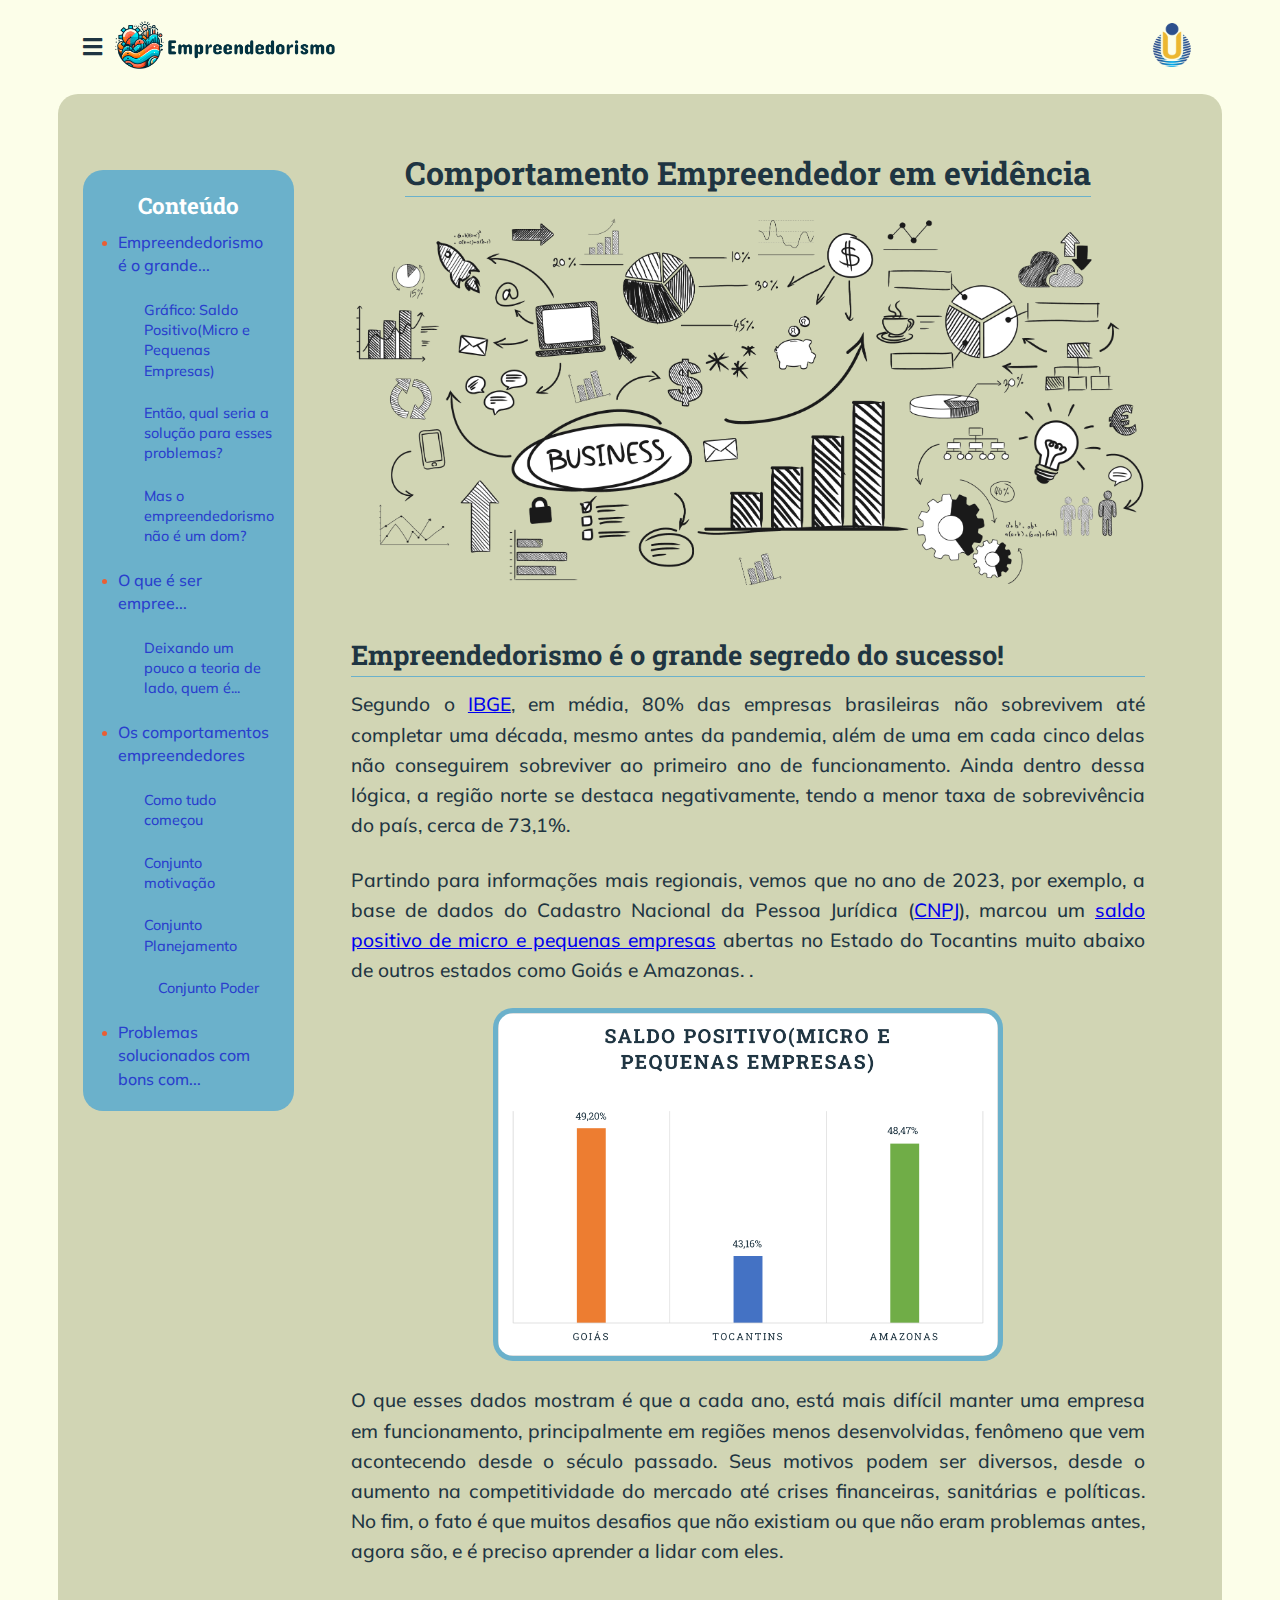
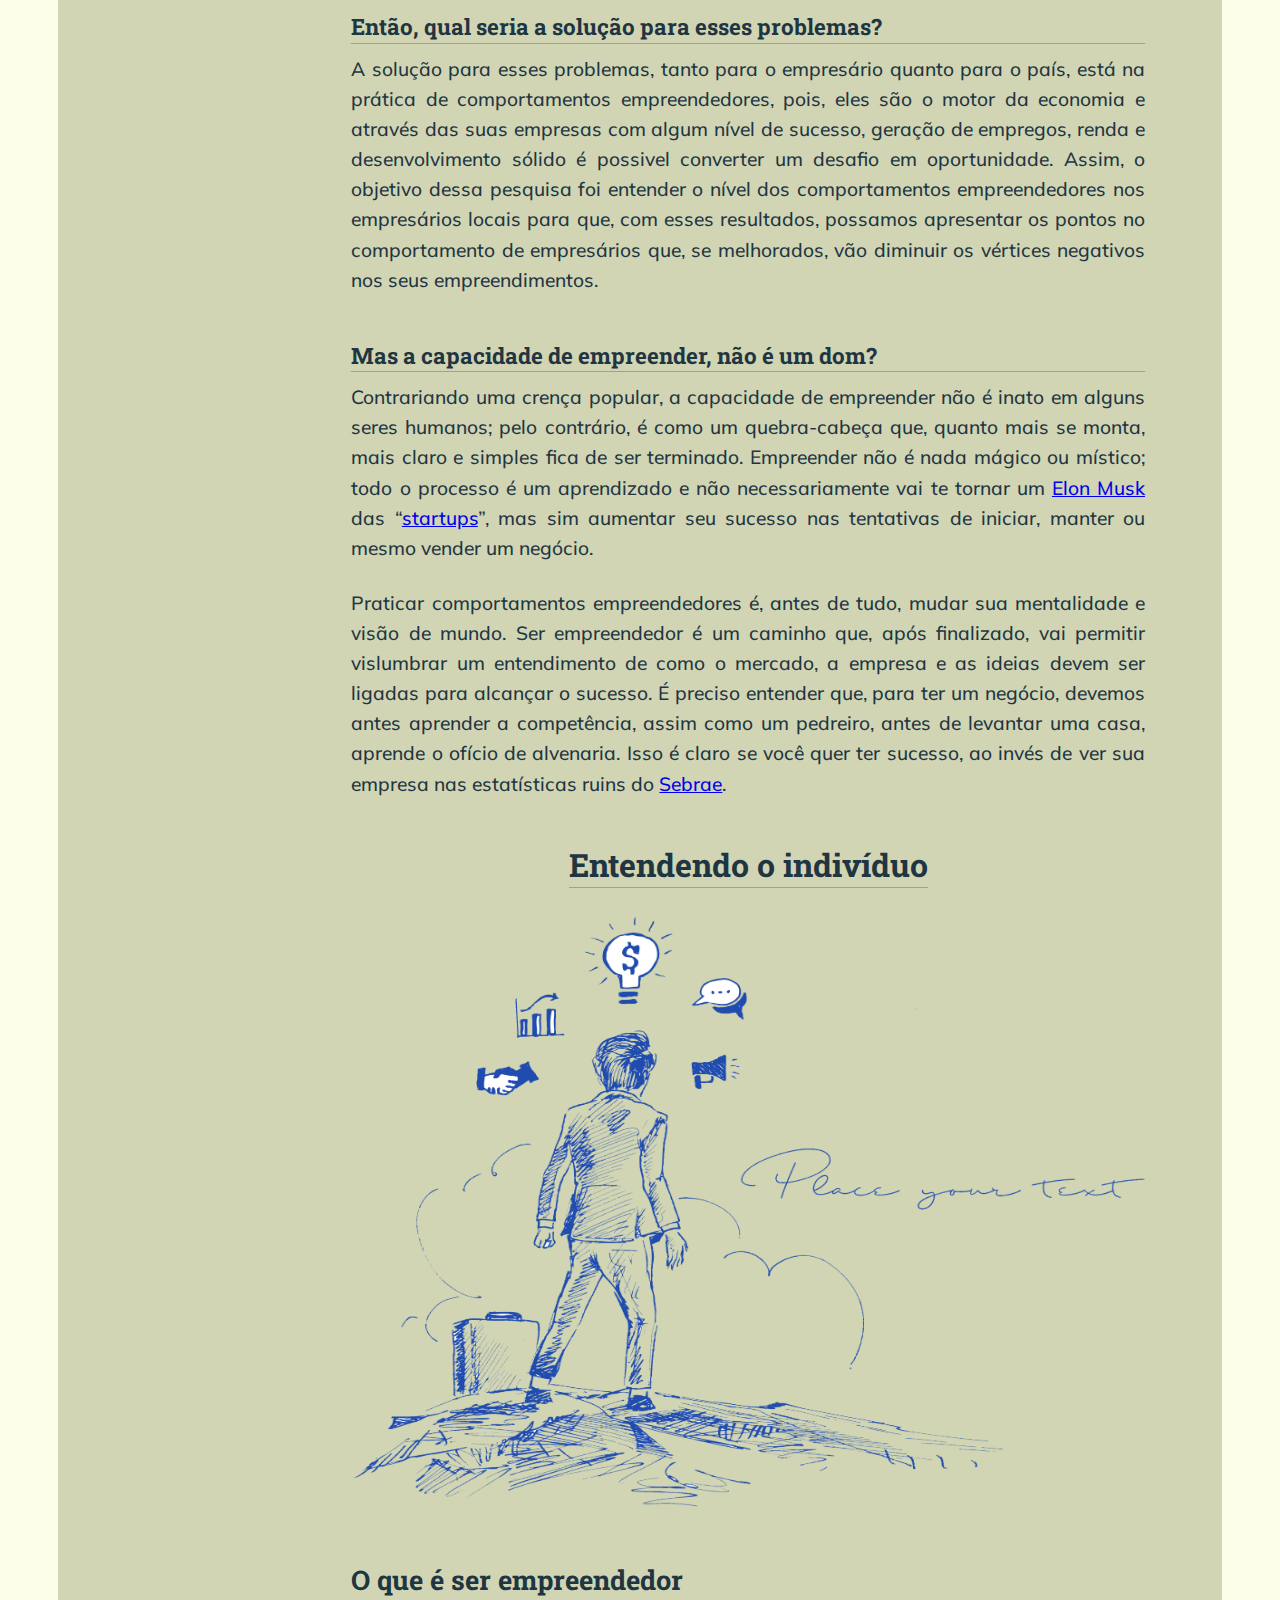
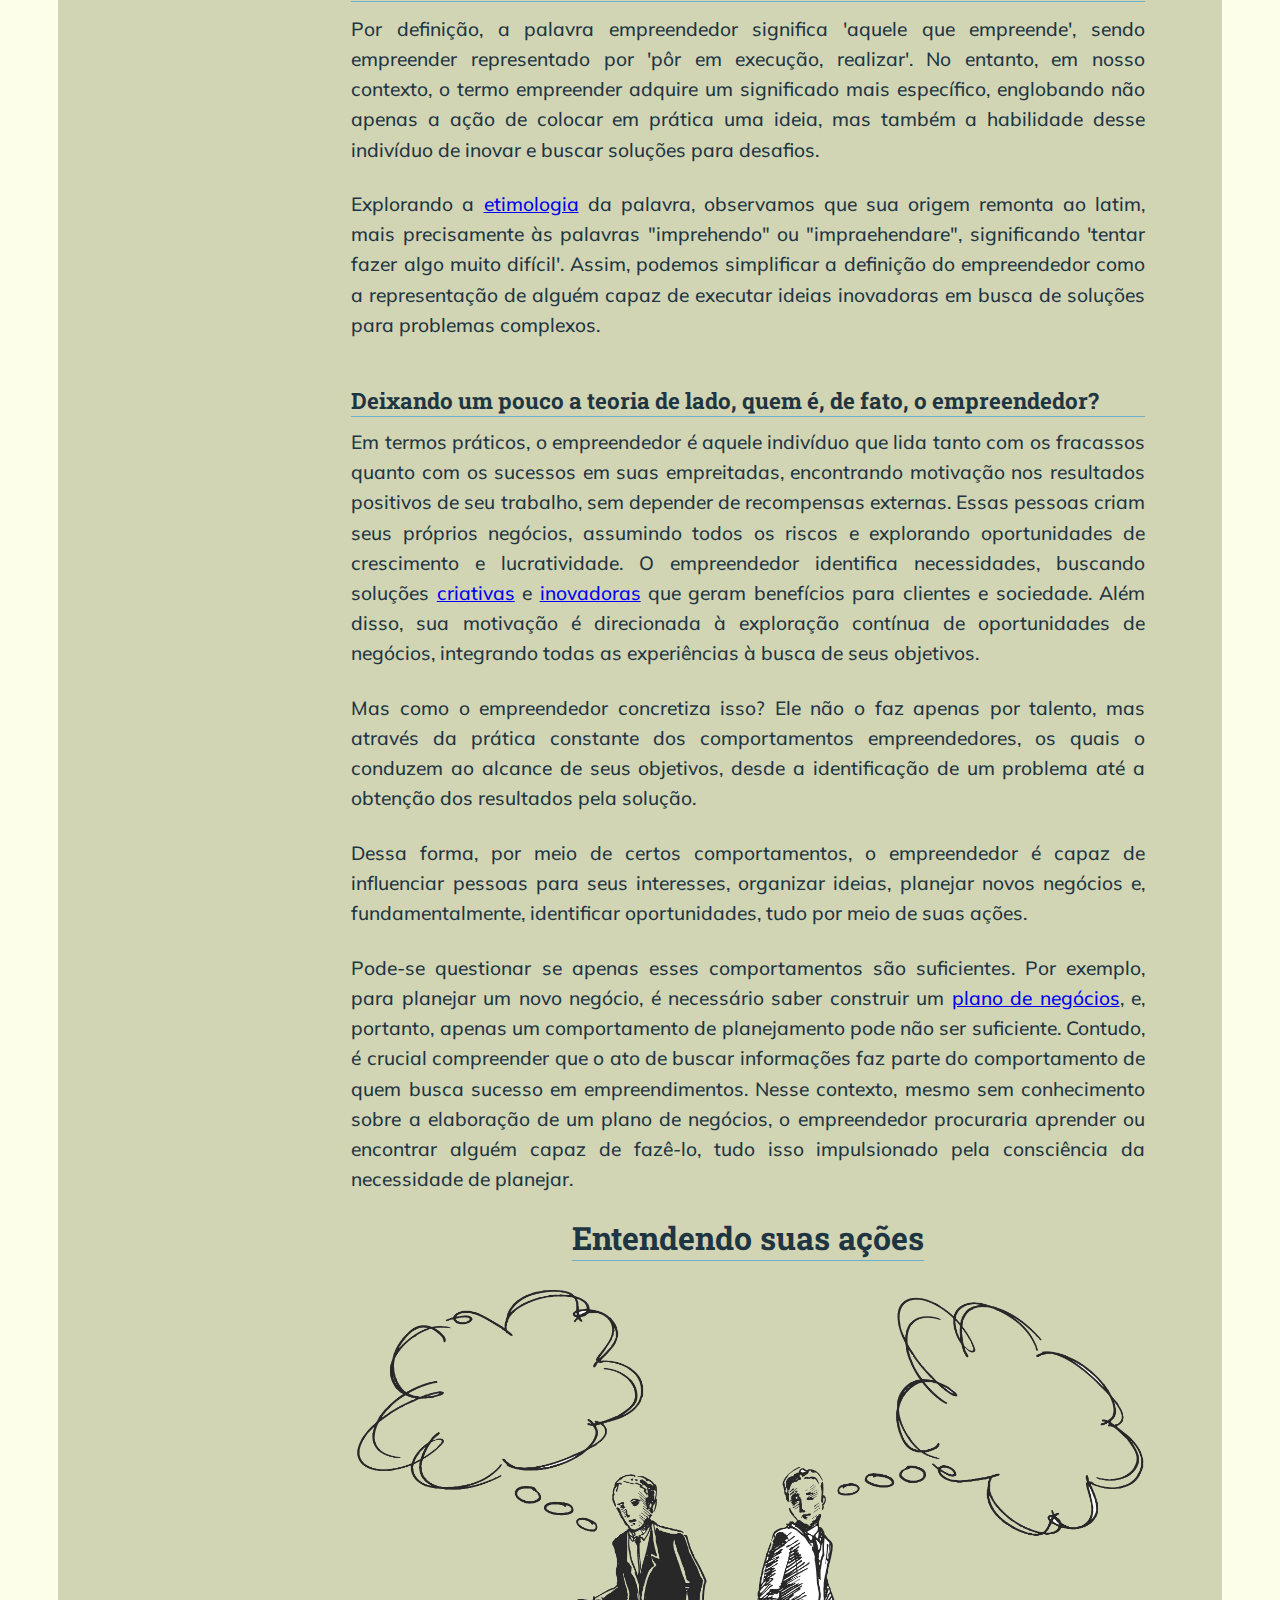
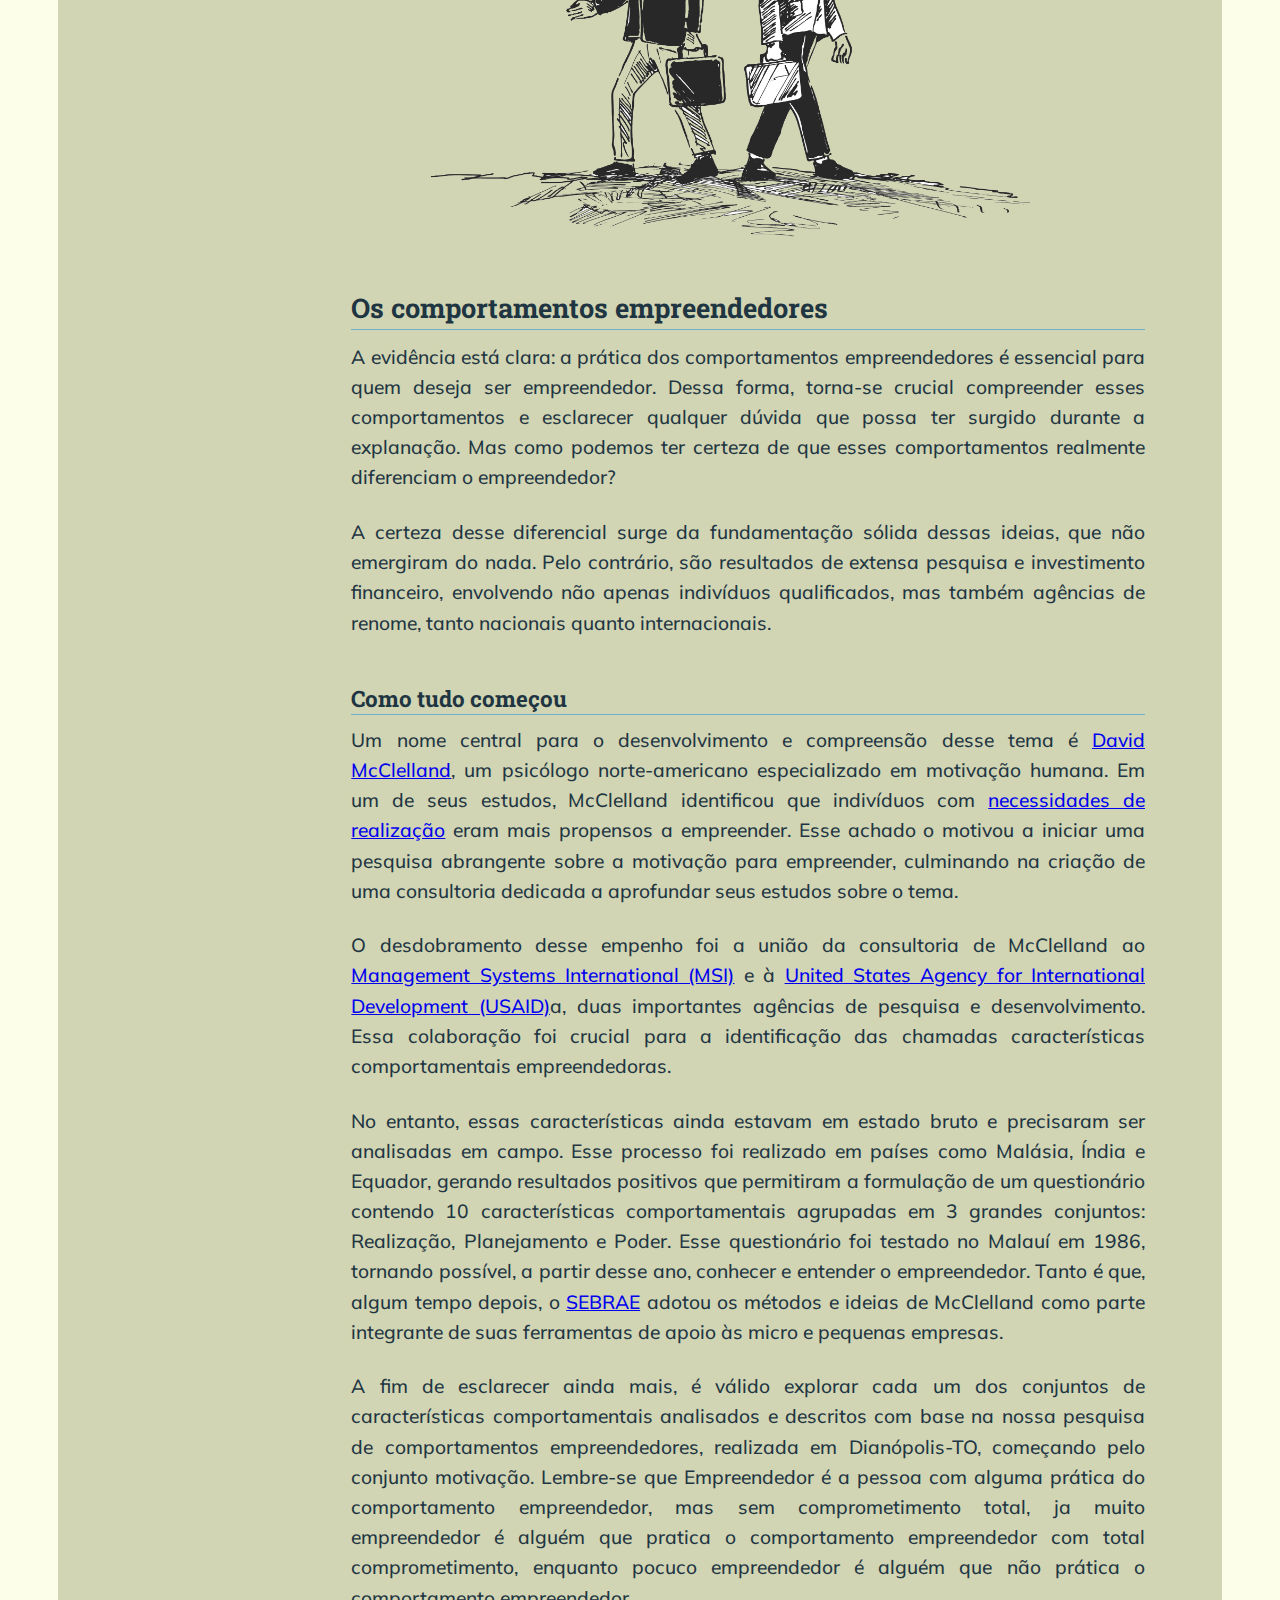
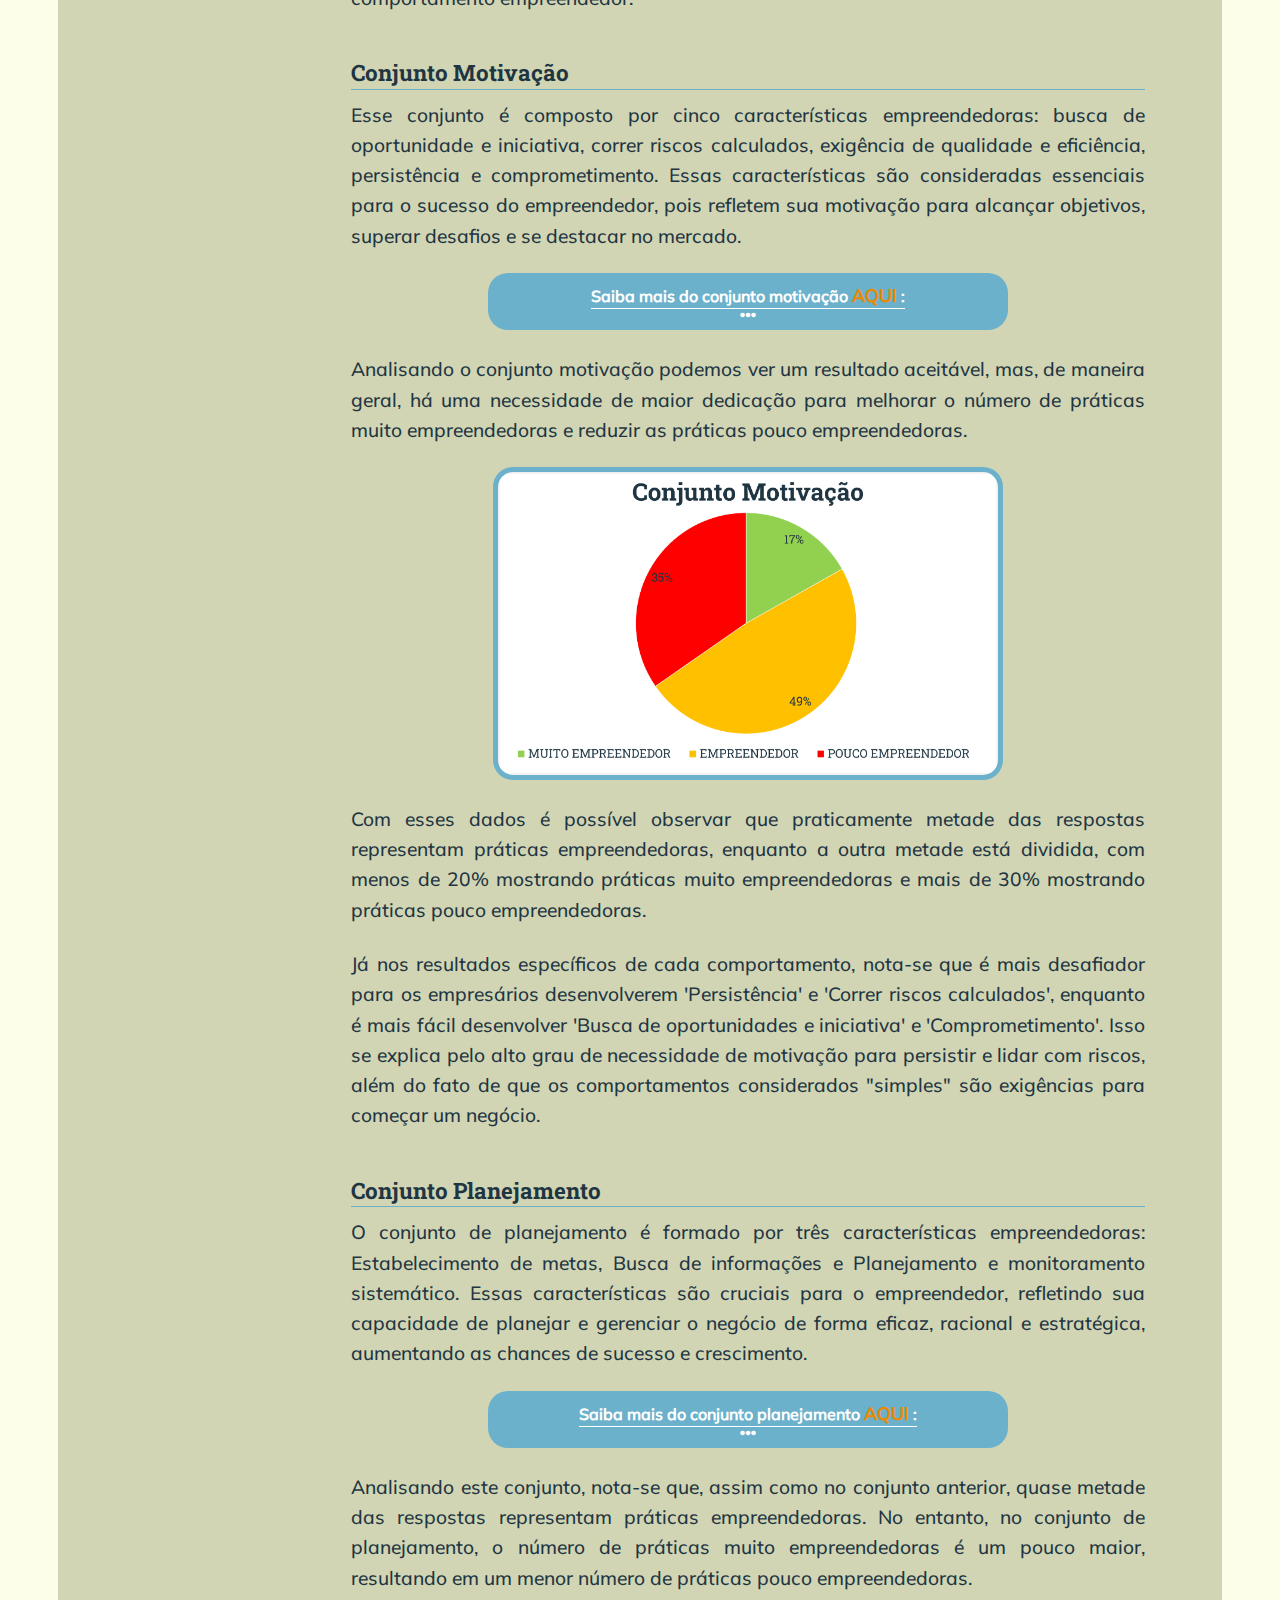
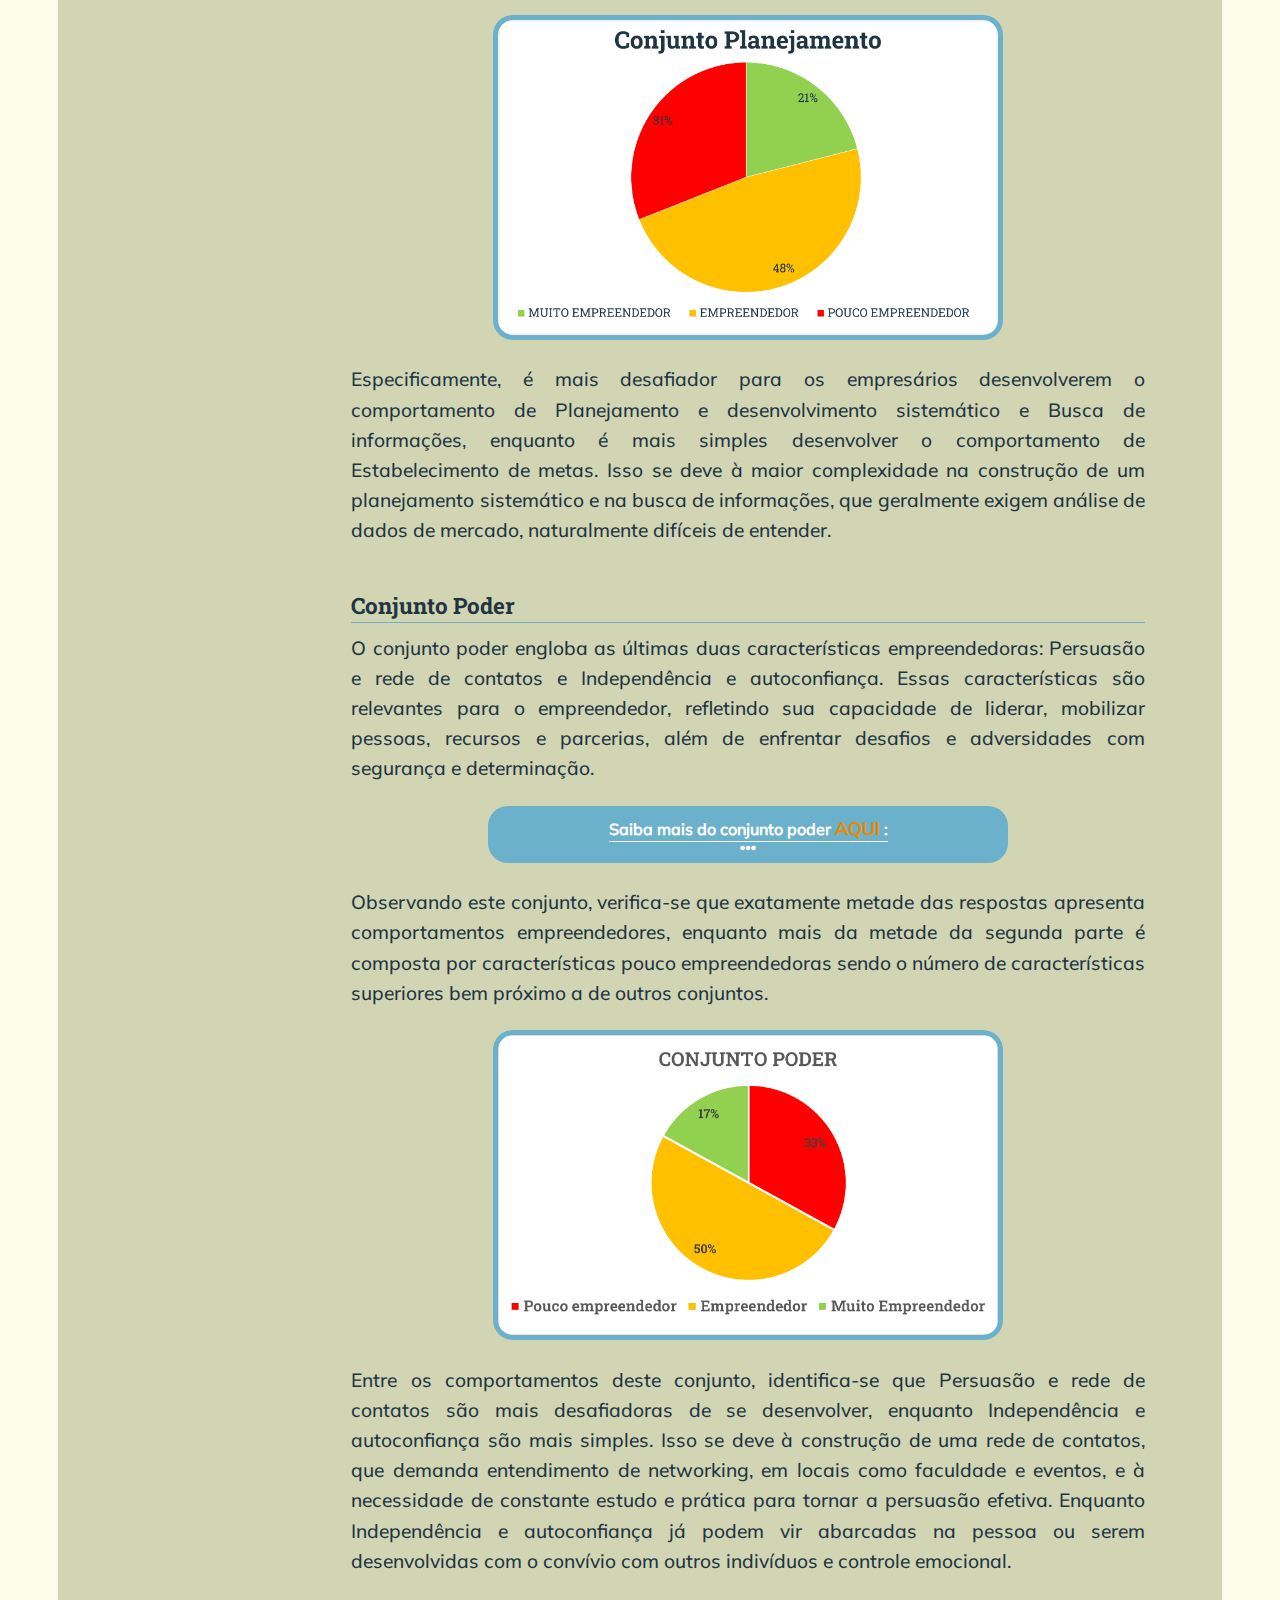
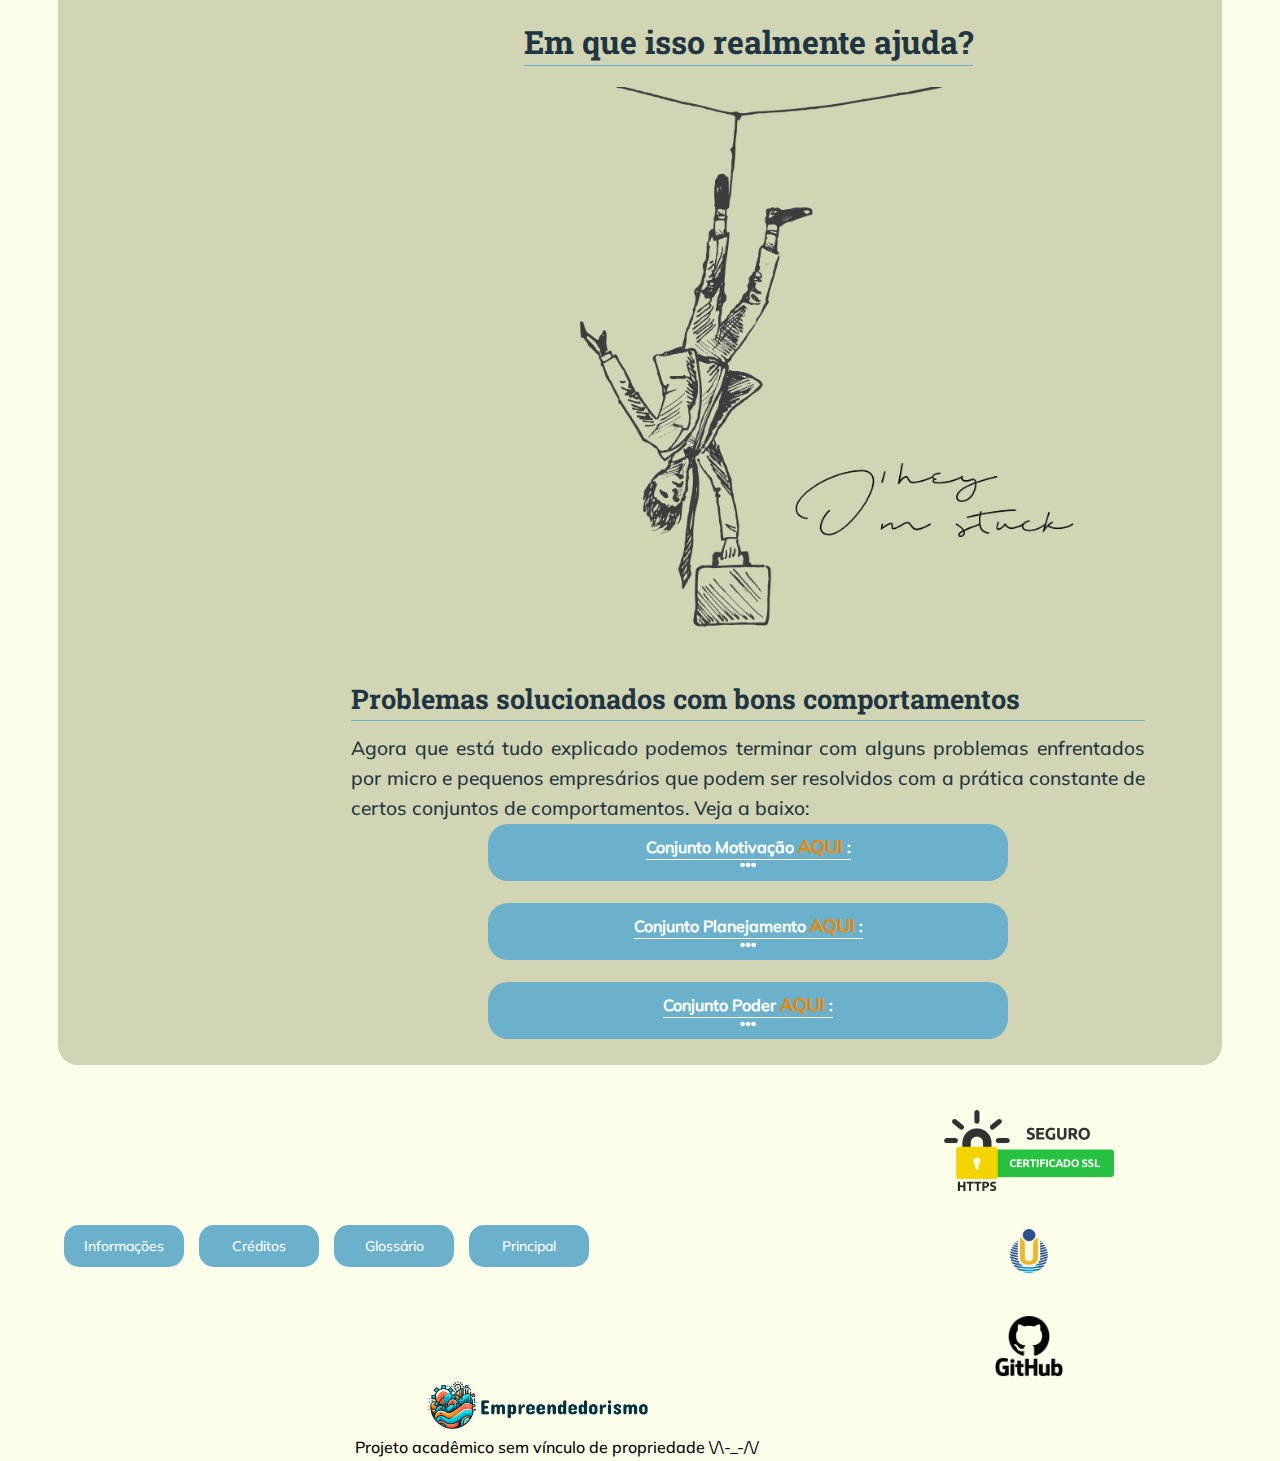
<file: Index.html>
<!DOCTYPE html>
<html lang="en">
<head>
  <meta charset="UTF-8">
  <meta name="viewport" content="width=device-width, initial-scale=1.0">
  <title>Pesquisa Empreendedor</title>
  <link rel="stylesheet" href="Assets/Style/Style.css">
  <link rel="stylesheet" href="fontvendor/css/all.css">
</head>

<body class="body">

  <div>

    <nav class="NavMenu">

      <ul id="Menu">

        <li class="MenuLine"></li>

          <a class="LinkMenu" href="PagInformações.html">Informações</a>

        </li>

        <li class="MenuLine">

          <a class="LinkMenu" href="PagCreditos.html">Créditos</a>

        </li>

        <li class="MenuLine">

          <a class="LinkMenu" href="PagGlossario.html">Glossário</a>

        </li>

        <li class="MenuLine">

          <a class="LinkMenu" href="index.html">Principal</a>

        </li>

      </ul>

    </nav>

  </div>

  <Header>

    <section id="HeaderElements">

      <div id="HeaderLeft">

        <div class="navbar" >

          <i class="fas fa-bars"></i>

        </div>
        
        <a href=""><img class="Logo" src="Assets/img/LogoEmpreendedorismo5.png" alt=""></a>
      
      </div>
    
      <div id="HeaderIconsLinks">

        <a href="https://www.unitins.br/nPortal/" target="_blank"><img class="UnitinsIcon" src="Assets/img/UnitinsIcon.ico" alt=""><a href=""></a>

      </div>
  
    </section>

  </Header>

  <section class="SectionSlider">

    <div class="Div1">

      <section class="LinksText">

        <h2 id="h2Conteudo">Conteúdo</h2>

        <ul class="ListLinksText" style="padding-left: 15px;">

          <li>

            <a href="#TituloGeral" class="TitleListLinksText">Empreendedorismo é o grande...</a>
      
            <div class="DivLinksText">

              <br>

              <a class="LinkText" href="#Graphic1">Gráfico: Saldo Positivo(Micro e Pequenas Empresas)</a>

              <br>

              <a class="LinkText" href="#SubTitulo1">Então, qual seria a solução para esses problemas?</a>

              <br>

              <a class="LinkText" href="#SubTitulo2">Mas o empreendedorismo não é um dom?</a>

            </div>

          </li>

          <br>

          <li>
            <a href="#TituloGeral2" class="TitleListLinksText">O que é ser empree...</a>
      
            <div class="DivLinksText">

              <br>

              <a class="LinkText" href="#SubTitulo3">Deixando um pouco a teoria de lado, quem é...</a>

              <br>

            </div> 

          </li>

          <li>
            <a href="#TituloGeral3" class="TitleListLinksText">Os comportamentos empreendedores</a>

            <div class="DivLinksText">
              <br>
              <a class="LinkText" href="#SubTitulo4">Como tudo começou</a>

              <br>

              <a class="LinkText" href="#SubTitulo5">Conjunto motivação</a>

              <br>

              <a class="LinkText" href="#SubTitulo6">Conjunto Planejamento</a>

              <br>

              <a class="LinkText" href="#SubTitulo7">Conjunto Poder</a>

              <br>
            </div> 

          </li>
          
          <li>
            <a href="#TituloGeral4" class="TitleListLinksText">Problemas solucionados com bons com...</a>
          </li>
          

        </ul>
        
      </section>

      <section class="Flaps">

        <h1 class="TitleFlaps">Comportamento Empreendedor em evidência</h1>

        <img id="ImgBackground1" src="Assets/img/background1.png" alt="">

        <h1 class="TituloGeral" id="TituloGeral1">Empreendedorismo é o grande segredo do sucesso!</h1>

        <div id="Flaps1">
          
          <p class="Text">Segundo o <a href="PagGlossario.html">IBGE</a>, em média, 80% das empresas brasileiras não sobrevivem até completar uma década, mesmo antes da pandemia, além de uma em cada cinco delas não conseguirem sobreviver ao primeiro ano de funcionamento. Ainda dentro dessa lógica, a região norte se destaca negativamente, tendo a menor taxa de sobrevivência do país, cerca de 73,1%.</p>
          
          <br/>

          <p class="Text">Partindo para informações mais regionais, vemos que no ano de 2023, por exemplo, a base de dados do Cadastro Nacional da Pessoa Jurídica (<a href="PagGlossario.html">CNPJ</a>), marcou um <a href="PagGlossario.html">saldo positivo de micro e pequenas empresas</a> abertas no Estado do Tocantins muito abaixo de outros estados como Goiás e Amazonas. .</p>
          
          <br/>
          
          <div class="DivGraphicFlap">

            <img class="GraphicFlap" id="Graphic1" src="Assets/img/Grafico1.png" alt="">
         
          </div>

          <br/>

          <p class="Text">O que esses dados mostram é que a cada ano, está mais difícil manter uma empresa em funcionamento, principalmente em regiões menos desenvolvidas, fenômeno que vem acontecendo desde o século passado. Seus motivos podem ser diversos, desde o aumento na competitividade do mercado até crises financeiras, sanitárias e políticas. No fim, o fato é que muitos desafios que não existiam ou que não eram problemas antes, agora são, e é preciso aprender a lidar com eles.</p>
          
          <br/>
          
          <br/>
          
          <h2 id="SubTitulo1">Então, qual seria a solução para esses problemas?</h2>
          
          <p class="Text">A solução para esses problemas, tanto para o empresário quanto para o país, está na prática de comportamentos empreendedores, pois, eles são o motor da economia e através das suas empresas com algum nível de sucesso, geração de empregos, renda e desenvolvimento sólido é possivel converter um desafio em oportunidade. Assim, o objetivo dessa pesquisa foi entender o nível dos comportamentos empreendedores nos empresários locais para que, com esses resultados, possamos apresentar os pontos no comportamento de empresários que, se melhorados, vão diminuir os vértices negativos nos seus empreendimentos.</p>
          
          <br/>
          
          <br/>
          
          <h2 id="SubTitulo2">Mas a capacidade de empreender, não é um dom?</h2>
          
          <p class="Text">Contrariando uma crença popular, a capacidade de empreender não é inato em alguns seres humanos; pelo contrário, é como um quebra-cabeça que, quanto mais se monta, mais claro e simples fica de ser terminado. Empreender não é nada mágico ou místico; todo o processo é um aprendizado e não necessariamente vai te tornar um <a href="PagGlossario.html">Elon Musk</a> das “<a href="PagGlossario.html">startups</a>”, mas sim aumentar seu sucesso nas tentativas de iniciar, manter ou mesmo vender um negócio.</p>
          
          <br/>
          
          <p class="Text">Praticar comportamentos empreendedores é, antes de tudo, mudar sua mentalidade e visão de mundo. Ser empreendedor é um caminho que, após finalizado, vai permitir vislumbrar um entendimento de como o mercado, a empresa e as ideias devem ser ligadas para alcançar o sucesso. É preciso entender que, para ter um negócio, devemos antes aprender a competência, assim como um pedreiro, antes de levantar uma casa, aprende o ofício de alvenaria. Isso é claro se você quer ter sucesso, ao invés de ver sua empresa nas estatísticas ruins do <a href="PagGlossario.html">Sebrae</a>.</p>
        
        </div>
        
        <br>
        
        <h1 class="TitleFlaps"> Entendendo o indivíduo</h1>
        
        <img id="ImgBackground2" src="Assets/img/background2.png" alt="">
        
        <h1 class="TituloGeral" id="TituloGeral2"> O que é ser empreendedor</h1>

        <div id="Flaps4">

          <p class="Text">Por definição, a palavra empreendedor significa 'aquele que empreende', sendo empreender representado por 'pôr em execução, realizar'. No entanto, em nosso contexto, o termo empreender adquire um significado mais específico, englobando não apenas a ação de colocar em prática uma ideia, mas também a habilidade desse indivíduo de inovar e buscar soluções para desafios.</p>
          
          <br/>

          <p class="Text">Explorando a <a href="PagGlossario.html">etimologia</a> da palavra, observamos que sua origem remonta ao latim, mais precisamente às palavras "imprehendo" ou "impraehendare", significando 'tentar fazer algo muito difícil'. Assim, podemos simplificar a definição do empreendedor como a representação de alguém capaz de executar ideias inovadoras em busca de soluções para problemas complexos.</p>
          
          <br/>
          
          <br/>
          
          <h2 id="SubTitulo3">Deixando um pouco a teoria de lado, quem é, de fato, o empreendedor?</h2>
          
          <p class="Text">Em termos práticos, o empreendedor é aquele indivíduo que lida tanto com os fracassos quanto com os sucessos em suas empreitadas, encontrando motivação nos resultados positivos de seu trabalho, sem depender de recompensas externas. Essas pessoas criam seus próprios negócios, assumindo todos os riscos e explorando oportunidades de crescimento e lucratividade. O empreendedor identifica necessidades, buscando soluções <a href="PagGlossario.html">criativas</a> e <a href="PagGlossario.html">inovadoras</a> que geram benefícios para clientes e sociedade. Além disso, sua motivação é direcionada à exploração contínua de oportunidades de negócios, integrando todas as experiências à busca de seus objetivos.</p>
          
          <br/>
          
          <p class="Text">Mas como o empreendedor concretiza isso? Ele não o faz apenas por talento, mas através da prática constante dos comportamentos empreendedores, os quais o conduzem ao alcance de seus objetivos, desde a identificação de um problema até a obtenção dos resultados pela solução.</p>
          
          <br/>
          
          <p class="Text">Dessa forma, por meio de certos comportamentos, o empreendedor é capaz de influenciar pessoas para seus interesses, organizar ideias, planejar novos negócios e, fundamentalmente, identificar oportunidades, tudo por meio de suas ações.</p>
          
          <br/>
          
          <p class="Text">Pode-se questionar se apenas esses comportamentos são suficientes. Por exemplo, para planejar um novo negócio, é necessário saber construir um <a href="PagGlossario.html">plano de negócios</a>, e, portanto, apenas um comportamento de planejamento pode não ser suficiente. Contudo, é crucial compreender que o ato de buscar informações faz parte do comportamento de quem busca sucesso em empreendimentos. Nesse contexto, mesmo sem conhecimento sobre a elaboração de um plano de negócios, o empreendedor procuraria aprender ou encontrar alguém capaz de fazê-lo, tudo isso impulsionado pela consciência da necessidade de planejar.</p>
        
        </div>
        
        <h1 class="TitleFlaps"> Entendendo suas ações</h1>
        
        <img id="ImgBackground2" src="Assets/img/background3.png" alt="">
        
        <h1 id="#TituloGeral3" class="TituloGeral"> Os comportamentos empreendedores</h1>

        <div id="Flaps3">

          <p class="Text">A evidência está clara: a prática dos comportamentos empreendedores é essencial para quem deseja ser empreendedor. Dessa forma, torna-se crucial compreender esses comportamentos e esclarecer qualquer dúvida que possa ter surgido durante a explanação. Mas como podemos ter certeza de que esses comportamentos realmente diferenciam o empreendedor?</p>
          
          <br/>
          
          <p class="Text">A certeza desse diferencial surge da fundamentação sólida dessas ideias, que não emergiram do nada. Pelo contrário, são resultados de extensa pesquisa e investimento financeiro, envolvendo não apenas indivíduos qualificados, mas também agências de renome, tanto nacionais quanto internacionais.</p>
          
          <br/>
          
          <br/>
          
          <h2 id="SubTitulo4"> Como tudo começou</h2>
          
          <p class="Text">Um nome central para o desenvolvimento e compreensão desse tema é <a href="PagGlossario.html">David McClelland</a>, um psicólogo norte-americano especializado em motivação humana. Em um de seus estudos, McClelland identificou que indivíduos com <a href="PagGlossario.html">necessidades de realização</a> eram mais propensos a empreender. Esse achado o motivou a iniciar uma pesquisa abrangente sobre a motivação para empreender, culminando na criação de uma consultoria dedicada a aprofundar seus estudos sobre o tema.</p>
          
          <br/>
          
          <p class="Text">O desdobramento desse empenho foi a união da consultoria de McClelland ao <a href="PagGlossario.html">Management Systems International (MSI)</a> e à <a href="PagGlossario.html">United States Agency for International Development (USAID)</a>a, duas importantes agências de pesquisa e desenvolvimento. Essa colaboração foi crucial para a identificação das chamadas características comportamentais empreendedoras.</p>
          
          <br/>
          
          <p class="Text">No entanto, essas características ainda estavam em estado bruto e precisaram ser analisadas em campo. Esse processo foi realizado em países como Malásia, Índia e Equador, gerando resultados positivos que permitiram a formulação de um questionário contendo 10 características comportamentais agrupadas em 3 grandes conjuntos: Realização, Planejamento e Poder. Esse questionário foi testado no Malauí em 1986, tornando possível, a partir desse ano, conhecer e entender o empreendedor. Tanto é que, algum tempo depois, o <a href="PagGlossario.html">SEBRAE</a> adotou os métodos e ideias de McClelland como parte integrante de suas ferramentas de apoio às micro e pequenas empresas.</p>
          
          <br/>

          <p class="Text">A fim de esclarecer ainda mais, é válido explorar cada um dos conjuntos de características comportamentais analisados e descritos com base na nossa pesquisa de comportamentos empreendedores, realizada em Dianópolis-TO, começando pelo conjunto motivação. Lembre-se que Empreendedor é a pessoa com alguma prática do comportamento empreendedor, mas sem comprometimento total, ja muito empreendedor é alguém que pratica o comportamento empreendedor com total comprometimento, enquanto pocuco empreendedor é alguém que não prática o comportamento empreendedor.</p>
          
          </br>
          
          </br>
          
          <H2 id="SubTitulo5"> Conjunto Motivação</H2>
        
          <p class="Text">Esse conjunto é composto por cinco características empreendedoras: busca de oportunidade e iniciativa, correr riscos calculados, exigência de qualidade e eficiência, persistência e comprometimento. Essas características são consideradas essenciais para o sucesso do empreendedor, pois refletem sua motivação para alcançar objetivos, superar desafios e se destacar no mercado. </p>
        
          </br>
          
          <div class="DivGraphicFlap">

            <nav class="NavFlapExtra" id="NavFlapExtraMotivação">

              <ul class="UlFlapExtra">

                <li  class="lIFlapExtra">

                  <div class="MenuFlapExtra">

                    <h4>Saiba mais do conjunto motivação <span style="color: #EB8900;font-size: large;">AQUI</span> :</h4>
                    
                    <div class="hellipsisbar" id="controlhellipsisbar1" >

                      <i class="fas fa-ellipsis-h"></i>
                    
                    </div>

                  </div>

                </li>

                </br>

                <li class="lIFlapExtra"><div class="DivFlapExtra"><br/><div class="DivGraphicFlap"> <img class="GraphicFlapExtra" src="Assets/img/buscaOportunidadeIMG.jpg" alt=""></div></br><h3>Busca de oportunidade e iniciativa</h3> <p class="TextFLapExtra">Está relacionada à capacidade de perceber e aproveitar oportunidades de negócio, antecipando-se a problemas e mudanças no mercado.</p> <br/></div></li>
                
                </br>
              
                </br>
              
                <li class="lIFlapExtra"><div class="DivFlapExtra"><br/><div class="DivGraphicFlap"> <img class="GraphicFlapExtra" src="Assets/img/CorrerRiscosCalculadosIMG.jpg" alt=""></div></br><h3>Correr riscos calculados</h3> <p class="TextFLapExtra">Envolve a capacidade de assumir desafios moderados, enfrentando incertezas com confiança e responsabilidade, sempre avaliando alternativas e possíveis resultados. </p> <br/></div></li>
            
                </br>
           
                </br>
                
                <li class="lIFlapExtra"><div class="DivFlapExtra"><br/><div class="DivGraphicFlap"> <img class="GraphicFlapExtra" src="Assets/img/QualidadeEficienciaIMG.jpg" alt=""></div></br><h3>Exigência de qualidade e eficiência</h3> <p class="TextFLapExtra">Destaca o compromisso em oferecer mais do melhor para o cliente, otimizando recursos e processos de acordo com os padrões de qualidade existentes.</p> <br/></div></li>
                
                </br>
          
                </br>
              
                <li class="lIFlapExtra"><div class="DivFlapExtra"><br/><div class="DivGraphicFlap"> <img class="GraphicFlapExtra" src="Assets/img/PersistenciaIMG.jpg" alt=""></div></br><h3>Persistência</h3> <p class="TextFLapExtra">Habilidade do empreendedor em lidar com obstáculos e dificuldades, aumentando esforços para encontrar soluções e aprendendo com os erros sem desistir facilmente.</p> <br/></div></li>
                
                </br>
          
                </br>
              
                <li class="lIFlapExtra"><div class="DivFlapExtra"><br/><div class="DivFlapExtra"><div class="DivGraphicFlap"> <img class="GraphicFlapExtra" src="Assets/img/ComprometimentoIMG.jpg" alt=""></div></br><h3>Comprometimento</h3> <p class="TextFLapExtra">Envolve assumir a responsabilidade pelos resultados da empresa, honrar contratos e acordos, sacrificando interesses pessoais em prol do negócio, demonstrando lealdade e dedicação.</p> </div></li>
            
                </br> 
                
                <li class="lIFlapExtra">

                  <div class="anglebarDown"  id="controlanglebarDown1">
              
                    <a class="LinkSubTitleAngleDown" href="#SubTitulo5"> 
                
                      <i class="fas fa-angle-up"></i>
                    
                    </a>    
              
                  </div>
            
                </li>
          
                </br>

              </ul>

            </nav>

          </div>

          </br>

          <p class="Text">Analisando o conjunto motivação podemos ver um resultado aceitável, mas, de maneira geral, há uma necessidade de maior dedicação para melhorar o número de práticas muito empreendedoras e reduzir as práticas pouco empreendedoras.</p>
          
          <br/>

          <div class="DivGraphicFlap">

            <img class="GraphicFlap" id="Graphic2" src="Assets/img/Grafico2.png" alt="">
            
          </div>

          <br/>

          <p class="Text">Com esses dados é possível observar que praticamente metade das respostas representam práticas empreendedoras, enquanto a outra metade está dividida, com menos de 20% mostrando práticas muito empreendedoras e mais de 30% mostrando práticas pouco empreendedoras.</p>
          
          </br>

          <p class="Text">Já nos resultados específicos de cada comportamento, nota-se que é mais desafiador para os empresários desenvolverem 'Persistência' e 'Correr riscos calculados', enquanto é mais fácil desenvolver 'Busca de oportunidades e iniciativa' e 'Comprometimento'. Isso se explica pelo alto grau de necessidade de motivação para persistir e lidar com riscos, além do fato de que os comportamentos considerados "simples" são exigências para começar um negócio.</p>
         
          </br>
          
          </br>
          
          <H2 id="SubTitulo6"> Conjunto Planejamento</H2>
          
          <p class="Text">O conjunto de planejamento é formado por três características empreendedoras: Estabelecimento de metas, Busca de informações e Planejamento e monitoramento sistemático. Essas características são cruciais para o empreendedor, refletindo sua capacidade de planejar e gerenciar o negócio de forma eficaz, racional e estratégica, aumentando as chances de sucesso e crescimento.</p>
        
          </br>

          <div class="DivGraphicFlap">

            <nav class="NavFlapExtra" id="NavFlapExtraPlanejamento">
            
              <ul class="UlFlapExtra">
              
                <li  class="lIFlapExtra">
                
                  <div class="MenuFlapExtra">
                
                    <h4>Saiba mais do conjunto planejamento <span style="color: #EB8900;font-size: large;">AQUI</span> :</h4>
      
                
                    <div class="hellipsisbar" id="controlhellipsisbar2" >
                  
                      <i class="fas fa-ellipsis-h"></i>
                
                    </div> 
                
                  </div>
              
                </li> 
            
                </br>
              
                <li class="lIFlapExtra"><div class="DivFlapExtra"><br/><div class="DivGraphicFlap"> <img class="GraphicFlapExtra" src="Assets/img/EstabelecimentoMetasIMG.jpg" alt=""></div></br><h3>Estabelecimento de metas</h3> <p class="TextFLapExtra">Representa a capacidade do empreendedor de definir objetivos claros, específicos, mensuráveis, alcançáveis e desafiadores a curto e longo prazo, alinhados com a visão e missão do negócio. </p> <br/></div></li>
            
                </br>
          
                </br>
              
                <li class="lIFlapExtra"><div class="DivFlapExtra"><br/><div class="DivGraphicFlap"> <img class="GraphicFlapExtra" src="Assets/img/BuscaInformaçãoIMG.jpg" alt=""></div></br><h3>Busca de informações</h3> <p class="TextFLapExtra">Destaca a capacidade de coletar e analisar dados úteis para o negócio, identificando oportunidades, tendências, necessidades e soluções.</p> <br/></div></li>
            
                </br>
         
                </br>
              
                <li class="lIFlapExtra"><div class="DivFlapExtra"><br/><div class="DivGraphicFlap"> <img class="GraphicFlapExtra" src="Assets/img/Planejamento e monitoramento sistematicoIMG.jpg" alt=""></div></br><h3>Planejamento e monitoramento sistemático</h3> <p class="TextFLapExtra">Envolve a competência do empreendedor em elaborar e executar planos de ação, organizando atividades, recursos, tempo e indicadores de desempenho, além de acompanhar e avaliar os resultados, realizando ajustes quando necessário.</p> <br/></div></li>
            
                </br>
           
                <li class="lIFlapExtra">
              
                  <div class="anglebarDown" id="controlanglebarDown2" >
               
                    <a class="LinkSubTitleAngleDown" href="#SubTitulo6 "> 
                  
                      <i class="fas fa-angle-up"></i>
                
                    </a>
              
                  </div>
           
                </li>
          
                </br>
            
              </ul>
         
            </nav>
       
          </div>
        
          </br>
        
          <p class="Text">Analisando este conjunto, nota-se que, assim como no conjunto anterior, quase metade das respostas representam práticas empreendedoras. No entanto, no conjunto de planejamento, o número de práticas muito empreendedoras é um pouco maior, resultando em um menor número de práticas pouco empreendedoras.</p>
      
          </br>
     
          <div class="DivGraphicFlap">
        
            <img class="GraphicFlap" id="Graphic3" src="Assets/img/Grafico3.png" alt="">
      
          </div>
    
          <br/>
      
          <p class="Text">Especificamente, é mais desafiador para os empresários desenvolverem o comportamento de Planejamento e desenvolvimento sistemático e Busca de informações, enquanto é mais simples desenvolver o comportamento de Estabelecimento de metas. Isso se deve à maior complexidade na construção de um planejamento sistemático e na busca de informações, que geralmente exigem análise de dados de mercado, naturalmente difíceis de entender.</p>
    
          </br>
  
          </br>
    
          <H2 id="SubTitulo7"> Conjunto Poder</H2>
    
          <p class="Text">O conjunto poder engloba as últimas duas características empreendedoras: Persuasão e rede de contatos e Independência e autoconfiança. Essas características são relevantes para o empreendedor, refletindo sua capacidade de liderar, mobilizar pessoas, recursos e parcerias, além de enfrentar desafios e adversidades com segurança e determinação.</p>
    
          </br>
    
          <div class="DivGraphicFlap">
    
            <nav class="NavFlapExtra" id="NavFlapExtraPoder">
       
              <ul class="UlFlapExtra">
       
                <li  class="lIFlapExtra">

                  <div class="MenuFlapExtra">
       
                    <h4>Saiba mais do conjunto poder <span style="color: #EB8900;font-size: large;">AQUI</span> :</h4>
            
                    <div class="hellipsisbar" id="controlhellipsisbar3" >
              
                      <i class="fas fa-ellipsis-h"></i>
            
                    </div> 
            
                  </div>
          
                </li> 
        
                </br>
          
                <li class="lIFlapExtra"><div class="DivFlapExtra"><br/><div class="DivGraphicFlap"> <img class="GraphicFlapExtra" src="Assets/img/persuasão e rede de contatosIMG.jpg" alt=""></div></br><h3>Persuasão e rede de contatos</h3> <p class="TextFLapExtra">Destaca a habilidade de influenciar e convencer pessoas por meio de argumentos, estratégias e recursos adequados, estabelecendo e preservando relações interpessoais úteis para o negócio. </p> <br/></div></li>
        
                </br>
      
                </br>
          
                <li class="lIFlapExtra"><div class="DivFlapExtra"><br/><div class="DivGraphicFlap"> <img class="GraphicFlapExtra" src="Assets/img/independenciaAutoconfiançaIMG.jpg" alt=""></div></br><h3>Independência e autoconfiança</h3> <p class="TextFLapExtra">Representam a capacidade de seguir de forma autônoma, sem depender sempre da opinião ou aprovação de terceiros, confiando nas próprias decisões e capacidades.</p> <br/></div></li>
       
                </br>
        
                </br>
        
                <li class="lIFlapExtra">
         
                  <div class="anglebarDown" id="controlanglebarDown3" >
         
                    <a class="LinkSubTitleAngleDown" href="#SubTitulo7 "> 
         
                      <i class="fas fa-angle-up"></i>
         
                    </a>
         
                  </div>
        
                </li>
      
                </br>
        
              </ul>
      
            </nav>
    
          </div>

   
          </br>
    
          <p class="Text">Observando este conjunto, verifica-se que exatamente metade das respostas apresenta comportamentos empreendedores, enquanto mais da metade da segunda parte é composta por características pouco empreendedoras sendo o número de características superiores bem próximo a de outros conjuntos.</p>
    
          <br>
    
          <div class="DivGraphicFlap">
    
            <img class="GraphicFlap" id="Graphic4" src="Assets/img/Grafico4.png" alt="">
    
          </div>
  
          <br/>
  
          <p class="Text">Entre os comportamentos deste conjunto, identifica-se que Persuasão e rede de contatos são mais desafiadoras de se desenvolver, enquanto Independência e autoconfiança são mais simples. Isso se deve à construção de uma rede de contatos, que demanda entendimento de networking, em locais como faculdade e eventos, e à necessidade de constante estudo e prática para tornar a persuasão efetiva. Enquanto Independência e autoconfiança já podem vir abarcadas na pessoa ou serem desenvolvidas com o convívio com outros indivíduos e controle emocional.</p>
  
        </div>
  
        <br>
  
        <h1 class="TitleFlaps">Em que isso realmente ajuda?</h1>
 
        <img id="ImgBackground2" src="Assets/img/background4.png" alt="">
 
        <h1 class="TituloGeral" id="TituloGeral4"> Problemas solucionados com bons comportamentos</h1>

        <div id="Flaps4">
          
          <p class="Text">Agora que está tudo explicado podemos terminar com alguns problemas enfrentados por micro e pequenos empresários que podem ser resolvidos com a prática constante de certos conjuntos de comportamentos. Veja a baixo:</p> 
          
          <div class="DivGraphicFlap">
            
            <nav class="NavFlapExtra" id="NavFlapExtraProblemasMotivação">
            
              <ul class="UlFlapExtra">
            
                <li  class="lIFlapExtra">
  
                  <div class="MenuFlapExtra">
                
                    <h4>Conjunto Motivação <span style="color: #EB8900;font-size: large;">AQUI</span> :</h4>
        
                
                    <div class="hellipsisbar" id="controlhellipsisbar4" >
                
                      <i class="fas fa-ellipsis-h"></i>
                
                    </div> 
                
                  </div>
                
                </li> 
              
                </br>
                
                <li class="lIFlapExtra">
                
                  <div class="DivFlapExtra">
                
                    <br/>
                
                    </br>
                  
                    <h3>Problemas facilmente resolvíveis com a Busca de oportunidade e iniciativa</h3>
                  
                    <br>
                  
                    <h4>Falta de demanda</h4>
                  
                    <img class="GraphicFlapExtra" src="Assets/img/falta de demandaIMG.jpg" alt="">
                  
                    <p class="TextFLapExtra">Em face da baixa demanda, o empreendedor precisa buscar por oportunidades e tomar a iniciativa para transformar o problema em oportunidade. Isso pode ser feito identificando novos nichos de mercado, criando novos produtos ou serviços, ou adaptando os existentes às necessidades e preferências dos clientes.</p> 
                  
                    <br>
                  
                    <br>
                  
                    <h4>Concorrência</h4>
                  
                    <img class="GraphicFlapExtra" src="Assets/img/concorrenciaIMG.jpg" alt="">
                  
                    <p class="TextFLapExtra">Outro problema comum na vida de uma empresa é a concorrência. Para se diferenciar dos concorrentes, o empreendedor pode adotar estratégias específicas. Isso pode incluir a oferta de um valor agregado, a garantia de uma qualidade superior, a prestação de um atendimento personalizado ou a apresentação de uma proposta única.</p>
                  
                    <br>
                  
                    <br>
                  
                    <h4>Burocracia</h4>
                  
                    <img class="GraphicFlapExtra" src="Assets/img/burocraciaIMG.jpg" alt="">
                  
                    <p class="TextFLapExtra">Aqui  o empreendedor pode buscar formas de simplificar os processos, reduzir os custos, agilizar os prazos, e cumprir as normas legais.</p>
                  
                    <br>
                  
                    <br>
                  
                    <h4>Crises</h4>
                  
                    <img class="GraphicFlapExtra" src="Assets/img/crisesIMG.jpg" alt="">
                  
                    <p class="TextFLapExtra">Por fim, o empreendedor pode aproveitar as oportunidades que surgem em momentos de crise, como novas demandas, novos parceiros, novos recursos, ou novas formas de atuação.</p>
                  
                    <br/>
                
                  </div>
              
                </li>
              
                </br>
                
                </br>
            
                <li class="lIFlapExtra">
              
                  <div class="DivFlapExtra">
              
                    <br/>
              
                    </br>
              
                    <h3>Problemas facilmente resolvíveis com correr riscos calculados</h3>
              
                    <br>
              
                    <h4>Estagnação</h4>
              
                    <img class="GraphicFlapExtra" src="Assets/img/estagnaçãoIMG.jpg" alt="">
              
                    <p class="TextFLapExtra">Através dos riscos calculados o empreendedor pode se reinventar, buscar novos mercados, desenvolver novas competências, ou diversificar seus produtos ou serviços, evitando ficar preso à rotina ou à zona de conforto.</p> 
              
                    <br>
              
                    <br>
              
                    <h4>Incerteza</h4>
              
                    <img class="GraphicFlapExtra" src="Assets/img/incertezaIMG.jpg" alt="">
              
                    <p class="TextFLapExtra">Em meio a incertezas o empreendedor pode antecipar cenários, planejar ações, monitorar resultados, e se adaptar às mudanças, reduzindo os efeitos negativos de situações imprevistas ou incontroláveis.</p>
              
                    <br>
              
                    <br>
              
                    <h4>Competitividade</h4>
              
                    <img class="GraphicFlapExtra" src="Assets/img/competitividadeIMG.jpg" alt="">
              
                    <p class="TextFLapExtra">É possível para o empreendedor se destacar dos demais, oferecendo soluções criativas, originais, ou personalizadas, que atendam às necessidades e expectativas dos clientes, gerando valor e fidelização.</p>
              
                    <br>
              
                    <br>
              
                    <h4>Ineficiência</h4>
              
                    <img class="GraphicFlapExtra" src="Assets/img/ineficienciaIMG.jpg" alt="">
              
                    <p class="TextFLapExtra"> A ineficiência pode acabar com o negócio rapidamente por isso o  empreendedor otimiza seus processos, recursos, e tempo, buscando formas de aumentar a produtividade, a qualidade, e a rentabilidade do seu negócio.</p>
              
                    <br/>
            
                  </div>
          
                </li>
                
                </br>
                
                </br>
            
                <li class="lIFlapExtra">
            
                  <div class="DivFlapExtra">
            
                    <br/>
            
                  </br>
            
                  <h3>Problemas facilmente resolvíveis com exigência de qualidade e eficiência</h3>
            
                  <br>
            
                  <h4>Custos e desperdícios</h4>
            
                  <img class="GraphicFlapExtra" src="Assets/img/custos e desperdiciosIMG.jpg" alt="">
            
                  <p class="TextFLapExtra">Para solunionar esse problema o empreendedor busca otimizar os recursos e eliminar as atividades que não agregam valor ao produto ou serviço. Isso significa reduzir o consumo de matéria-prima, energia, tempo, mão de obra, etc. Com isso, o empreendedor diminui os gastos e aumenta a margem de lucro do negócio.</p> 
            
                  <br>
            
                  <br>
            
                  <h4>Baixo valor agregado</h4>
            
                  <img class="GraphicFlapExtra" src="Assets/img/valor agregadoIMG.jpg" alt="">
            
                  <p class="TextFLapExtra">o empreendedor busca atender ou superar as necessidades e expectativas dos clientes, oferecendo produtos ou serviços que se destacam dos demais através de investimentos em design, funcionalidade, durabilidade, garantia, assistência técnica, etc.</p>
            
                  <br>
            
                  <br>
            
                  <h4>pós-venda</h4>
            
                  <img class="GraphicFlapExtra" src="Assets/img/pos-vendaIMG.jpg" alt="">
            
                  <p class="TextFLapExtra">Para uma boa solução o empreendedor tenta encantar os clientes, desde o primeiro contato até o pós-venda oferecendo um atendimento personalizado, cordial e ágil, resolver os problemas e reclamações dos clientes, solicitar feedbacks, oferecer descontos, brindes e programas de fidelidade.</p>
            
                  <br>
            
                  <br>
            
                  <br/>
            
                  </div>
                
                </li>
              
                </br>
            
                </br>
            
                <li class="lIFlapExtra">
            
                  <div class="DivFlapExtra">
            
                    <br/>
            
                    </br>
            
                    <h3>Problemas facilmente resolvíveis com Persistência</h3>
                  
                    <br>      
            
                    <h4>Abandono de ideias</h4>          
            
                    <img class="GraphicFlapExtra" src="Assets/img/abandono de ideiasIMG.jpg" alt="">
                      
                    <p class="TextFLapExtra">A persistência auxilia o empreendedor a não desistir de suas ideias de negócios diante de possíveis dificuldades. Assim, antes de considerar o abandono, ele busca ao máximo um caminho para concretizar sua ideia.</p> 
                     
                    <br>    
            
                    <br>
                  
                    <h4>Ignorar erros</h4>     
             
                    <img class="GraphicFlapExtra" src="Assets/img/ignorar errosIMG.jpg" alt="">
                     
                    <p class="TextFLapExtra">O empreendedor aprende a busca a oportunidade de corrigir o erro, de entender as causas e as consequências, de buscar feedbacks e de melhorar estratégias e habilidades. Sem cair na falsa sensação de competência.</p>
               
                    <br>     
             
                    <br>
                    
                    <h4>Medo de Fracassos</h4>        
             
                    <img class="GraphicFlapExtra" src="Assets/img/medo de fracassosIMG.jpg" alt="">            
             
                    <p class="TextFLapExtra"> Superar o medo do fracasso e da rejeição significa para o empreendedor aprender a lidar com as situações em que você não consegue o resultado que esperava, sem se deixar desistir. Pois o fracasso faz parte do processo de aprendizado e crescimento, em que cada erro ou feedback negativo é uma oportunidade de melhoria e inovação. </p>
                         
                    <br>
                        
                    <br>
                       
                    <br/>      
             
                  </div>
                </li>
              
                </br>
           
                </br>
            
                <li class="lIFlapExtra">
              
                  <div class="DivFlapExtra">
              
                    <br/>
              
                    </br>
              
                    <h3>Problemas facilmente resolvíveis com Comprometimento</h3>
              
                    <br>
              
                    <h4>Perder clientes</h4>
              
                    <img class="GraphicFlapExtra" src="Assets/img/perder clientesIMG.jpg" alt="">
              
                    <p class="TextFLapExtra">Para não sofrer com perda de clientes o empreendedor Cumpri com os prazos e as expectativas, honrando os compromissos assumidos e buscando a excelência na qualidade do trabalho.</p> 
              
                    <br>
              
                    <br>
              
                    <h4>Não alcançar objetivos e metas</h4>
              
                    <img class="GraphicFlapExtra" src="Assets/img/não alcançar objetivos e metasIMG.jpg" alt="">
              
                    <p class="TextFLapExtra">O empreendedor mantém o foco e a disciplina nas ações e nos planos, definindo metas claras e realistas, e acompanhando o progresso e os resultados.</p>
              
                    <br>
              
                    <br>
              
                    <h4>Imagem ruim</h4>
              
                    <img class="GraphicFlapExtra" src="Assets/img/imagem ruimIMG.jpg" alt="">
              
                    <p class="TextFLapExtra">É sempre importante para o empreendedor se destacar pela qualidade e pelo valor dos produtos ou serviços, desenvolvendo a confiança e a credibilidade dos clientes, fornecedores, parceiros e colaboradores.</p>
              
                    <br>
              
                    <br>
              
                    <br/>
            
                  </div>
          
                </li>

                </br> 
              
                <li class="lIFlapExtra">
              
                  <div class="anglebarDown"  id="controlanglebarDown4">
              
                    <a class="LinkSubTitleAngleDown" href="#TituloGeral3"> 
              
                      <i class="fas fa-angle-up"></i>

                    </a>    
              
                  </div>
              
                </li>
        
                </br>
                
              </ul>
           
            </nav>
          
          </div>
          
          </br>
          
          <div class="DivGraphicFlap">
          
            <nav class="NavFlapExtra" id="NavFlapExtraProblemasPlanejamento">
          
              <ul class="UlFlapExtra">
          
                <li  class="lIFlapExtra">
  
                  <div class="MenuFlapExtra">
          
                    <h4>Conjunto Planejamento <span style="color: #EB8900;font-size: large;">AQUI</span> :</h4>
        
          
                    <div class="hellipsisbar" id="controlhellipsisbar5" >
          
                      <i class="fas fa-ellipsis-h"></i>
          
                    </div> 
          
                  </div>
          
                </li> 
          
                </br>
                
                <li class="lIFlapExtra">
          
                  <div class="DivFlapExtra">
                    <br/>
                
                    </br>
                
                    <h3>Problemas facilmente resolvíveis com Estabelecimento de Metas</h3>
                
                    <br>
                
                    <h4>Falta de Foco e Direção</h4>
                
                    <img class="GraphicFlapExtra" src="Assets/img/falta de foco e direçãoIMG.jpg" alt="">
                
                    <p class="TextFLapExtra"> Ao estabelecer metas, o empreendedor sabe aonde quer chegar e quais são as ações necessárias para isso. Isso ajuda a manter o foco e a direção, evitando distrações e desvios.</p> 
                
                    <br>
                
                    <br>
                
                    <h4>Falta de controle e avaliação</h4>
                
                    <img class="GraphicFlapExtra" src="Assets/img/falta de controle e avaliaçãoIMG.jpg" alt="">
                
                    <p class="TextFLapExtra"> Ao acompanhar e medir o seu progresso e o seu desempenho o empreendedor tem controle sobre os resultados e pode fazer as correções necessárias.</p>
                
                    <br>
                
                    <br>
                
                    <h4>Falta de inovação e criatividade</h4>
                
                    <img class="GraphicFlapExtra" src="Assets/img/falta de inovação e criatividadeIMG.jpg" alt="">
                
                    <p class="TextFLapExtra">O empreendedor pode estimular a sua inovação e criatividade, buscando novas formas de alcançar os seus objetivos. Isso ajuda a se diferenciar dos concorrentes e a agregar valor ao seu negócio ou carreira.</p>
                
                    <br>
                
                    <br>
                
                    <br/>
              
                  </div>
            
                </li>
            
                </br>
            
                </br>
            
                <li class="lIFlapExtra">
              
                  <div class="DivFlapExtra">
              
                    <br/>
              
                  </br>
              
                  <h3>Problemas facilmente resolvíveis com Busca de Informações</h3>
              
                  <br>
              
                  <h4>Perca de oportunidades e diferenciais</h4>
              
                  <img class="GraphicFlapExtra" src="Assets/img/perca de oportunidades e diferenciaisIMG.jpg" alt="">
              
                  <p class="TextFLapExtra">Ao buscar informações, o empreendedor identifica oportunidades de negócios, de parcerias, de melhorias, de inovações, etc. Isso ajuda a criar diferenciais competitivos e a se destacar da concorrência.</p> 
              
                  <br>
              
                  <br>
              
                  <h4>Falta de conhecimento e atualização</h4>
              
                  <img class="GraphicFlapExtra" src="Assets/img/falta de conhecimento e atualizaçãoIMG.jpg" alt="">
              
                  <p class="TextFLapExtra"> Para contornar esse problema o empreendedor se mantém informado e atualizado sobre o seu setor e o seu negócio. Isso ajuda a tomar decisões mais assertivas e a se adaptar às mudanças.</p>
              
                  <br>
              
                  <br>
              
                  <h4>Falta de planejamento e estratégia</h4>
              
                  <img class="GraphicFlapExtra" src="Assets/img/falta de planejamento e estrategiaIMG.jpg" alt="">
              
                  <p class="TextFLapExtra">Aqui o empreendedor pode elaborar um plano de negócios, definir metas, analisar o mercado, os clientes, os concorrentes, etc. Isso ajuda a ter uma visão clara e estratégica do seu negócio e a traçar os melhores caminhos para alcançar os seus objetivos.</p>
              
                  <br>
              
                  <br>
              
                  <br/>
            
                </div>
          
              </li>
          
              </br>
          
              </br>
            
              <li class="lIFlapExtra">
            
                <div class="DivFlapExtra">
            
                  <br/>
            
                  </br>
            
                  <h3>Problemas facilmente resolvíveis com Planejamento e Monitoramento Sistemático</h3>
              
                  <br>
              
                  <h4>controle e gestão deficitários</h4>
              
                  <img class="GraphicFlapExtra" src="Assets/img/falta de controle e gestãoIMG.jpg" alt="">
              
                  <p class="TextFLapExtra">Ao planejar e monitorar as suas atividades, o empreendedor pode ter uma visão clara do que está fazendo, do que precisa fazer e do que já fez. Isso ajuda a ter controle sobre o seu tempo, os seus recursos e os seus processos.</p> 
              
                  <br>
              
                  <br>
              
                  <h4>Falta de qualidade e eficiência</h4>
              
                  <img class="GraphicFlapExtra" src="Assets/img/falta de qualidade e eficienciaIMG.jpg" alt="">
              
                  <p class="TextFLapExtra"> Quando se fala em qualidade e eficiência o empreendedor pode verificar se está cumprindo os padrões de qualidade e eficiência esperados. Isso ajuda a identificar e corrigir os erros, as falhas e as oportunidades de melhoria.</p>
              
                  <br>
              
                  <br>
              
                  <br/>
            
                </div>
          
              </li>
          
              </br>
            
              </br>
              
              </br> 
              
              <li class="lIFlapExtra">
               
                <div class="anglebarDown"  id="controlanglebarDown5">
               
                  <a class="LinkSubTitleAngleDown" href="#TituloGeral3"> 
               
                    <i class="fas fa-angle-up"></i>
                  
                  </a>    
                
                </div>
              
              </li>
            
              </br>
              
            </ul>
            
          </nav>
          
        </div>
          
        <br>
          
        <div class="DivGraphicFlap">
        
          <nav class="NavFlapExtra" id="NavFlapExtraProblemasPoder">
        
            <ul class="UlFlapExtra">
        
              <li  class="lIFlapExtra">
        
                <div class="MenuFlapExtra">
        
                  <h4>Conjunto Poder <span style="color: #EB8900;font-size: large;">AQUI</span> :</h4>
        
                  <div class="hellipsisbar" id="controlhellipsisbar6" >
        
                    <i class="fas fa-ellipsis-h"></i>
        
                  </div> 
        
                </div>
        
              </li> 
        
              </br>
          
              <li class="lIFlapExtra">
          
                <div class="DivFlapExtra">
          
                  <br/>
          
                  </br>
                
                  <h3>Problemas facilmente resolvíveis com Persuasão e Rede de Contatos</h3>
                
                  <br>
                
                  <h4>Ausência de apoio e parcerias</h4>
                
                  <img class="GraphicFlapExtra" src="Assets/img/falta de apoio e parceriasIMG.jpg" alt="">
                
                  <p class="TextFLapExtra">Ao persuadir as pessoas, o empreendedor consegue obter apoio para os seus projetos, seja de sócios, empregados, clientes, fornecedores ou investidores. Isso ajuda a viabilizar e a fortalecer o seu negócio ou carreira.</p> 
                
                  <br>
                
                  <br>
                
                  <h4>Baixa confiança e credibilidade</h4>
                
                  <img class="GraphicFlapExtra" src="Assets/img/confiança e credibilidadeIMG.jpg" alt="">
                
                  <p class="TextFLapExtra">Ao construir bons relacionamentos comerciais, o empreendedor transmite confiança e credibilidade para as pessoas, gerando fidelidade, recomendação e satisfação. Isso ajuda a consolidar e a expandir o seu negócio ou carreira.</p>
                
                  <br>
                
                  <br>
                
                  <h4>Falta de oportunidades e diferenciais</h4>
                
                  <img class="GraphicFlapExtra" src="Assets/img/falta de oportunidades e diferenciaisIMG.jpg" alt="">
                
                  <p class="TextFLapExtra">Ao criar uma rede de contatos, o empreendedor amplia o seu alcance e a sua visibilidade, podendo identificar e aproveitar oportunidades de negócios, de aprendizado, de inovação, etc. Isso ajuda a se diferenciar e a se destacar no mercado.</p>
                
                  <br>
                
                  <br>
                
                  <br/>
              
                </div>
            
              </li>
            
              </br>
            
              </br>
            
              <li class="lIFlapExtra">
              
                <div class="DivFlapExtra">
              
                  <br/>
              
                </br>
              
                <h3>Problemas facilmente resolvíveis com Independência e Autoconfiança</h3>
              
                <br>
              
                <h4>Dependência e insegurança</h4>
              
                <img class="GraphicFlapExtra" src="Assets/img/dependencia e insegurançaIMG.jpg" alt="">
              
                <p class="TextFLapExtra">Ao ter independência e autoconfiança, o empreendedor não depende da aprovação ou do apoio dos outros para realizar as suas ações. Ele confia no seu potencial e na sua capacidade de superar os desafios. Isso ajuda a evitar a insegurança, a indecisão e a procrastinação.</p> 
              
                <br>
              
                <br>
              
                <h4>Medo e conformismo</h4>
              
                <img class="GraphicFlapExtra" src="Assets/img/medo e conformismoIMG.jpg" alt="">
              
                <p class="TextFLapExtra">O empreendedor não pode ter medo de tomar riscos calculados e de tentar coisas novas. Ele acredita que pode alcançar os seus objetivos e que pode aprender com os erros. Isso ajuda a evitar o medo, o conformismo e a estagnação.</p>
              
                <br>
              
                <br>
              
                <h4>Desmotivação e frustração</h4>
              
                <img class="GraphicFlapExtra" src="Assets/img/desmotivação e frustraçãoIMG.jpg" alt="">
              
              
                <p class="TextFLapExtra">O empreendedor precisa se sentir motivado e determinado a realizar os seus projetos. Ele sabe que pode contar com os seus recursos e com a sua rede de contatos. Isso ajuda a evitar a desmotivação, a frustração e o desânimo.</p>
              
                <br>
              
                <br>
              
                <br/>
            
              </div>
          
            </li>
            
            </br>
            
            </br>
              
            </br> 
              
            <li class="lIFlapExtra">
              
              <div class="anglebarDown"  id="controlanglebarDown6">
              
                <a class="LinkSubTitleAngleDown" href="#TituloGeral3"> 
              
                  <i class="fas fa-angle-up"></i>
                
                </a>    
                
              </div>
              
            </li>
             
            </br>
            
          </ul>
          
        </nav>
        
      </div>
    
    </div>
  </div>
  </section>

  <footer>

    <div id="PainelFooter1">

      <div id="Div">

        <nav class="NavMenuFooter">

          <ul id="MenuFooter">

            <li class="MenuLineFooter">

              <a class="LinkMenu" href="PagInformações.html">Informações</a>

            </li>

            <li class="MenuLineFooter">

              <a class="LinkMenu" href="PagCreditos.html">Créditos</a>

            </li>

            <li class="MenuLineFooter">

              <a class="LinkMenu" href="PagGlossario.html">Glossário</a>

            </li>

            <li class="MenuLineFooter">

              <a class="LinkMenu" href="index.html">Principal</a>

            </li>

          </ul>

        </nav>
      </div>

      <div id="DivSelos">
       
        <img id="SeloSsl" src="Assets/img/Selo-Seguro-Certificado-SSL-300x144.png" alt="">
        
        <a href="https://www.unitins.br/nPortal/" target="_blank"><img class="UnitinsIcon" src="Assets/img/UnitinsIcon.ico" alt=""></a>
        
       <a href="https://github.com/" target="_blank"><img id="GitHubLogo" src="Assets/img/GitHub-Logo.png" alt=""></a> 
      
      </div>

    </div>

    <div id="DivLogosFooter">

      <a href="index.html"><img class="LogoFooter" src="Assets/img/LogoEmpreendedorismo5.png" alt=""></a>

    </div>

    <div id="PainelFooter2">
      
      <p class="TextFinal">Projeto acadêmico sem vínculo de propriedade \/\-_-/\/</p>
   
    </div>

  </footer>
  <script src="Assets/Js/script.js"></script>
</body>
</html>
</file>
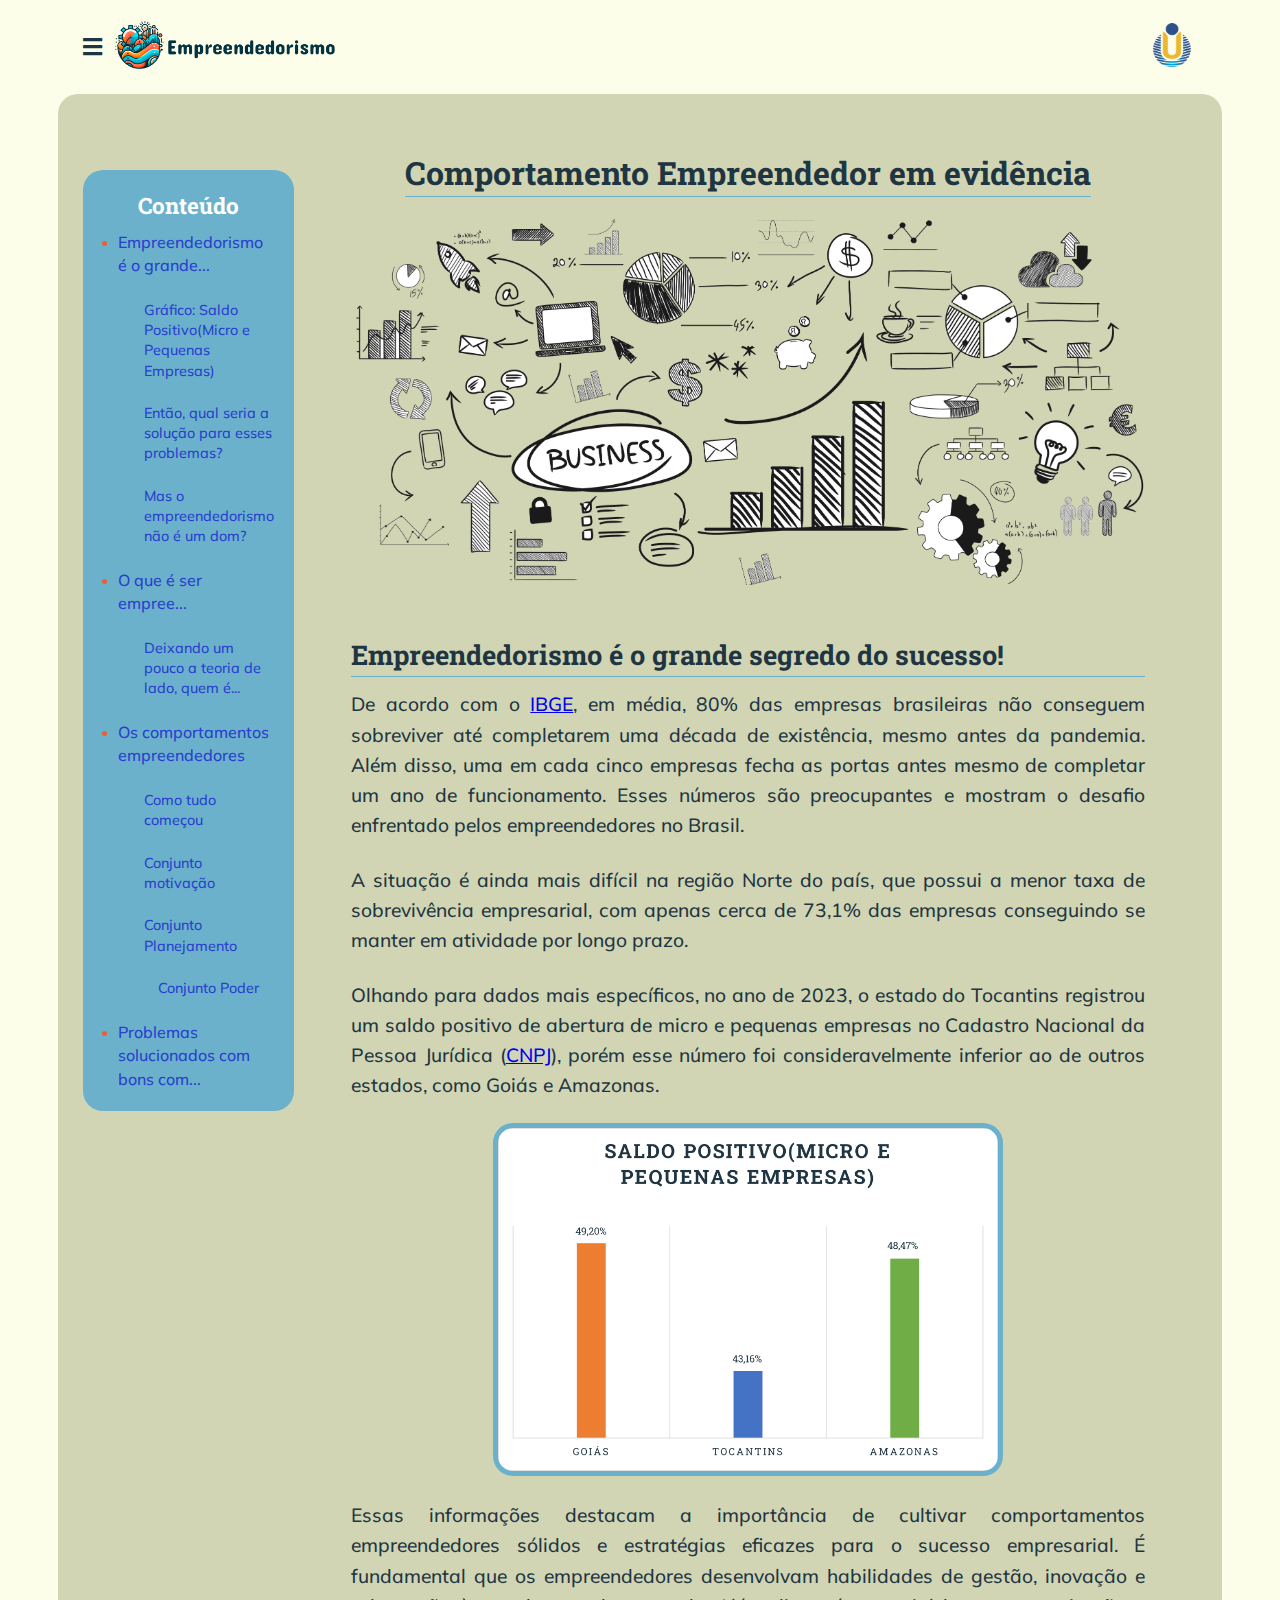
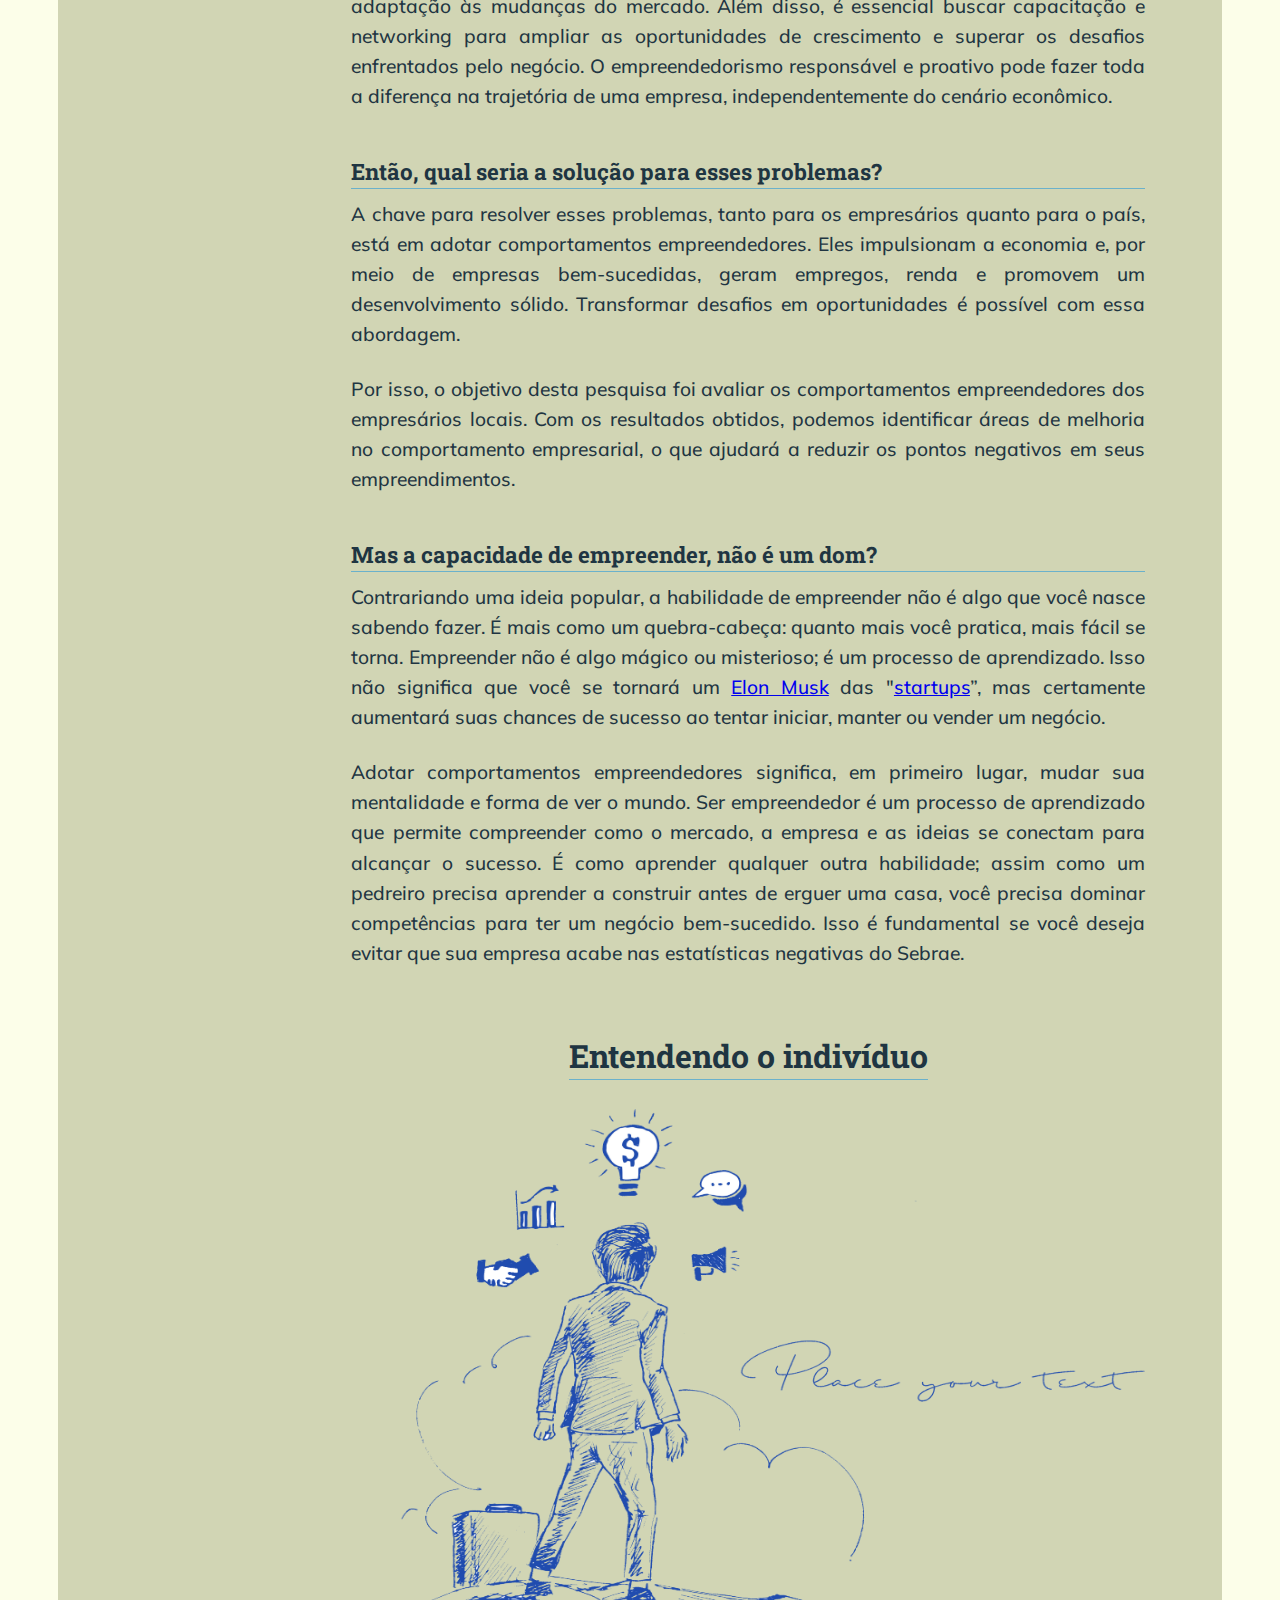
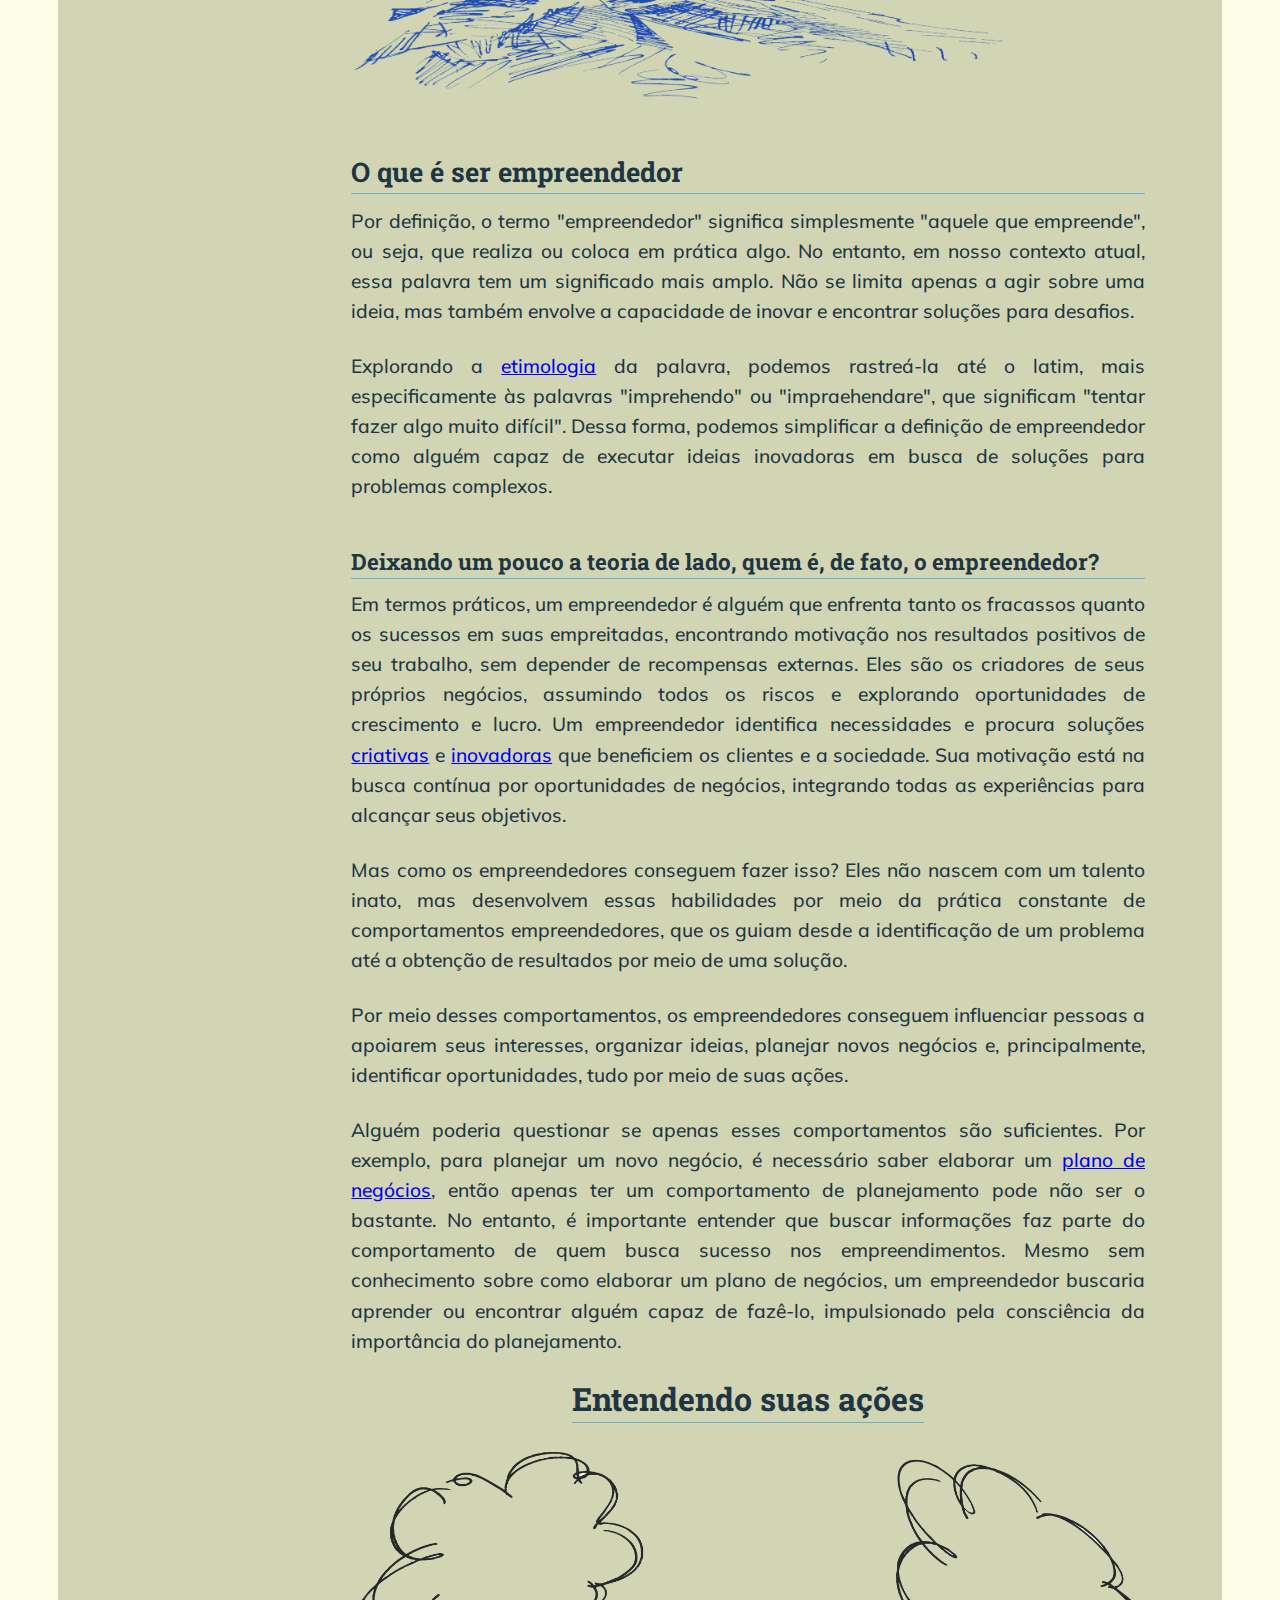
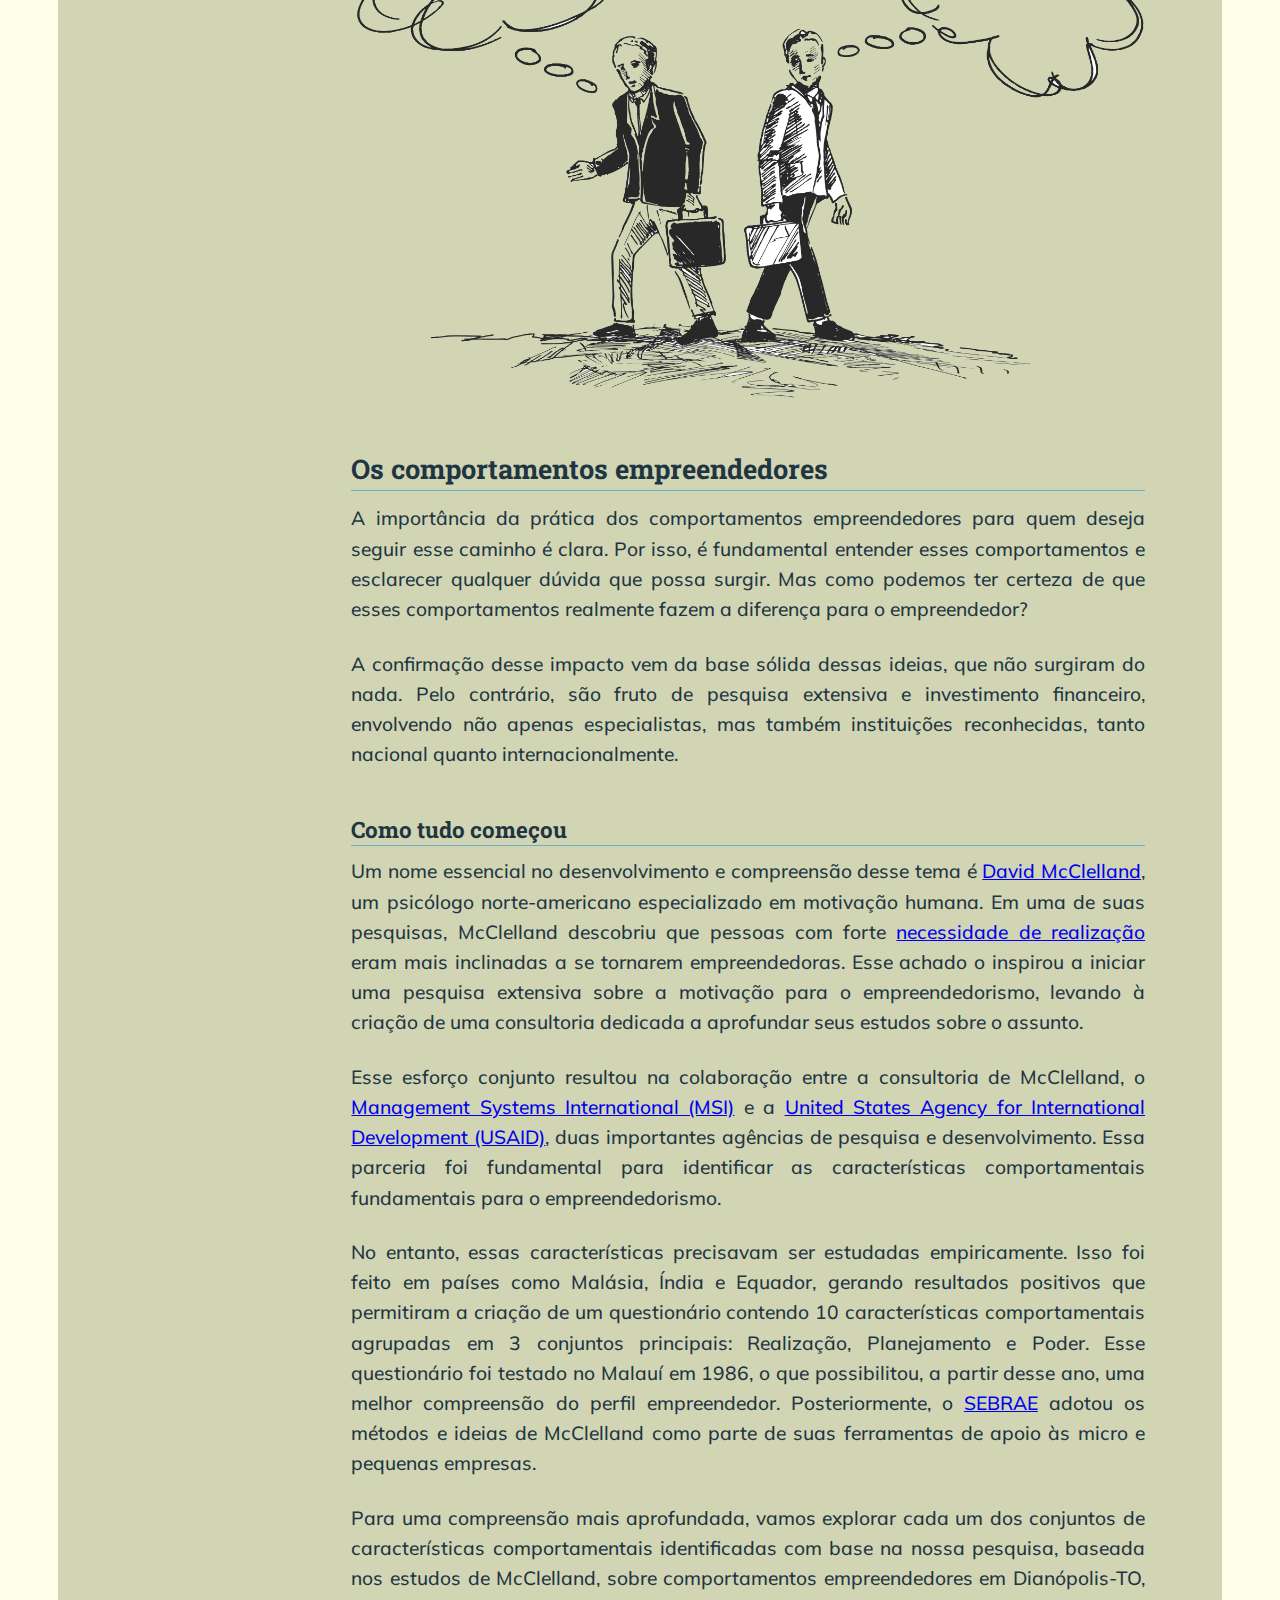
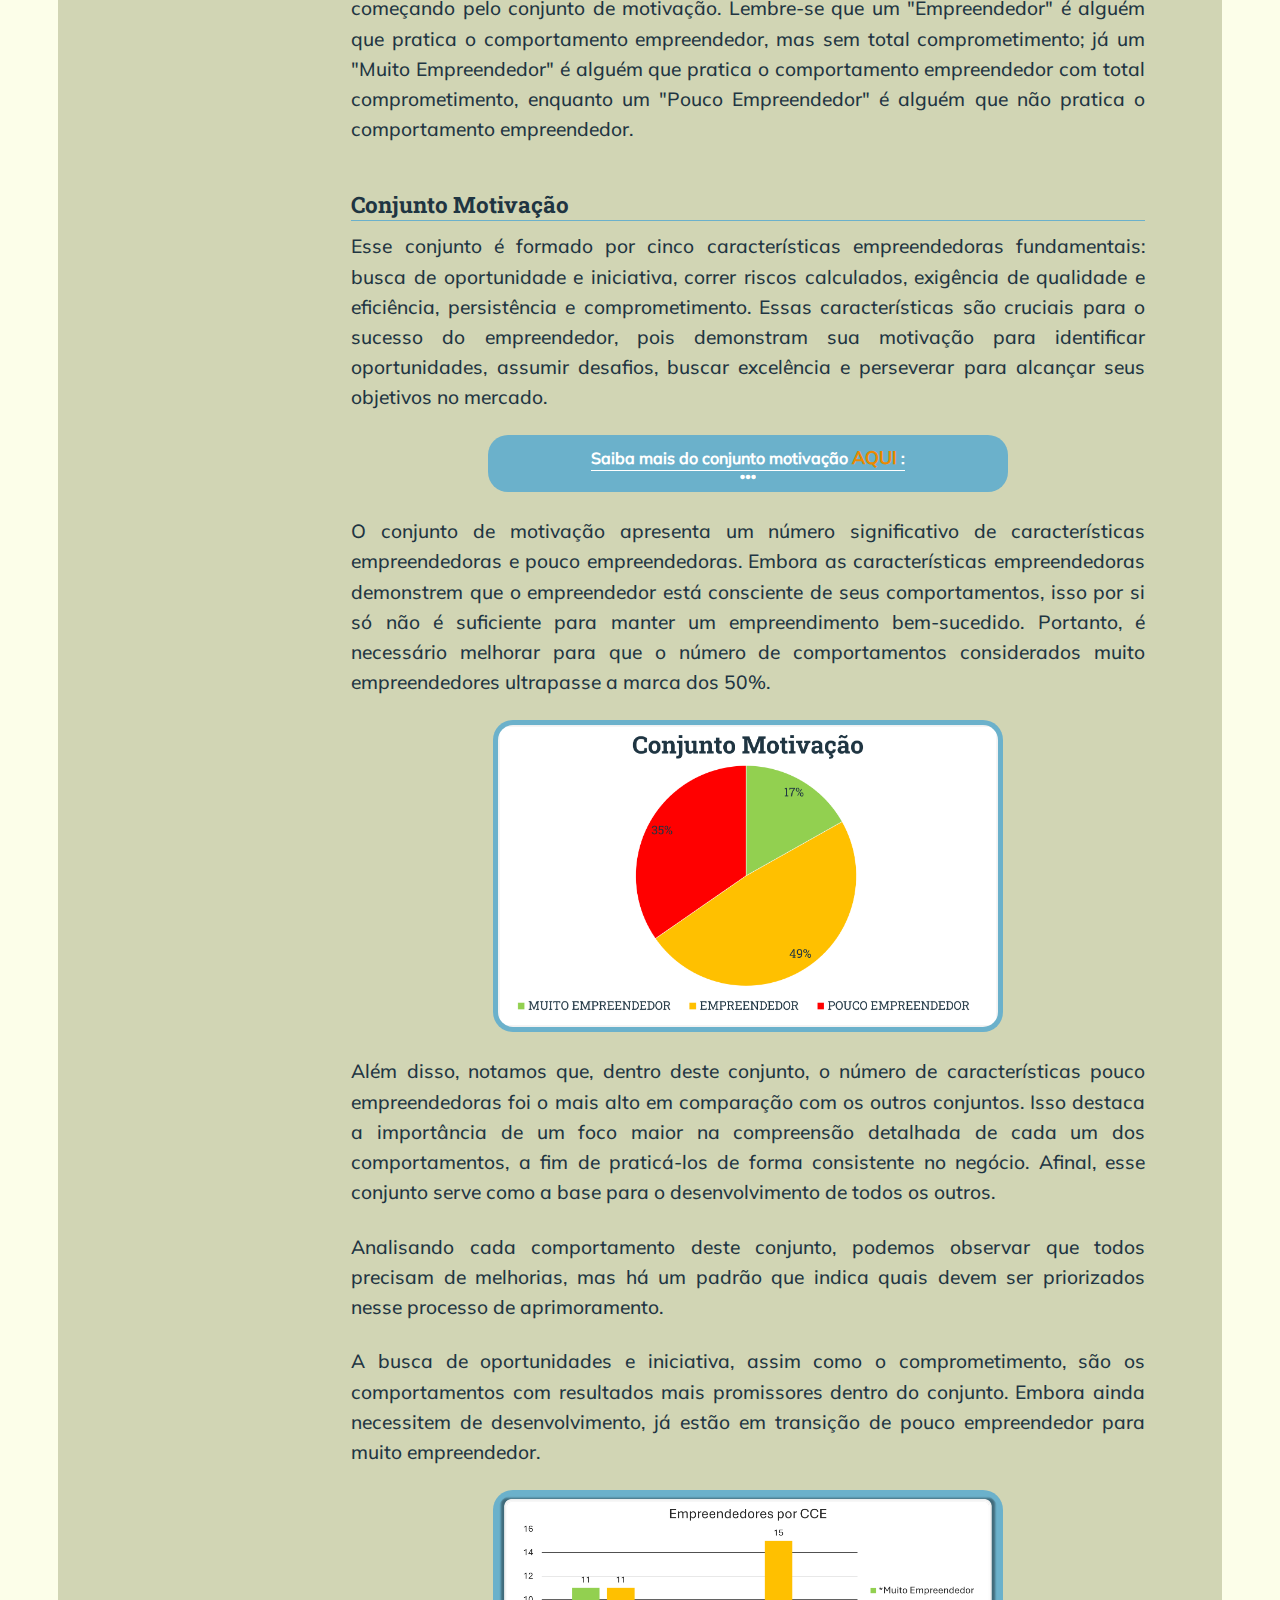
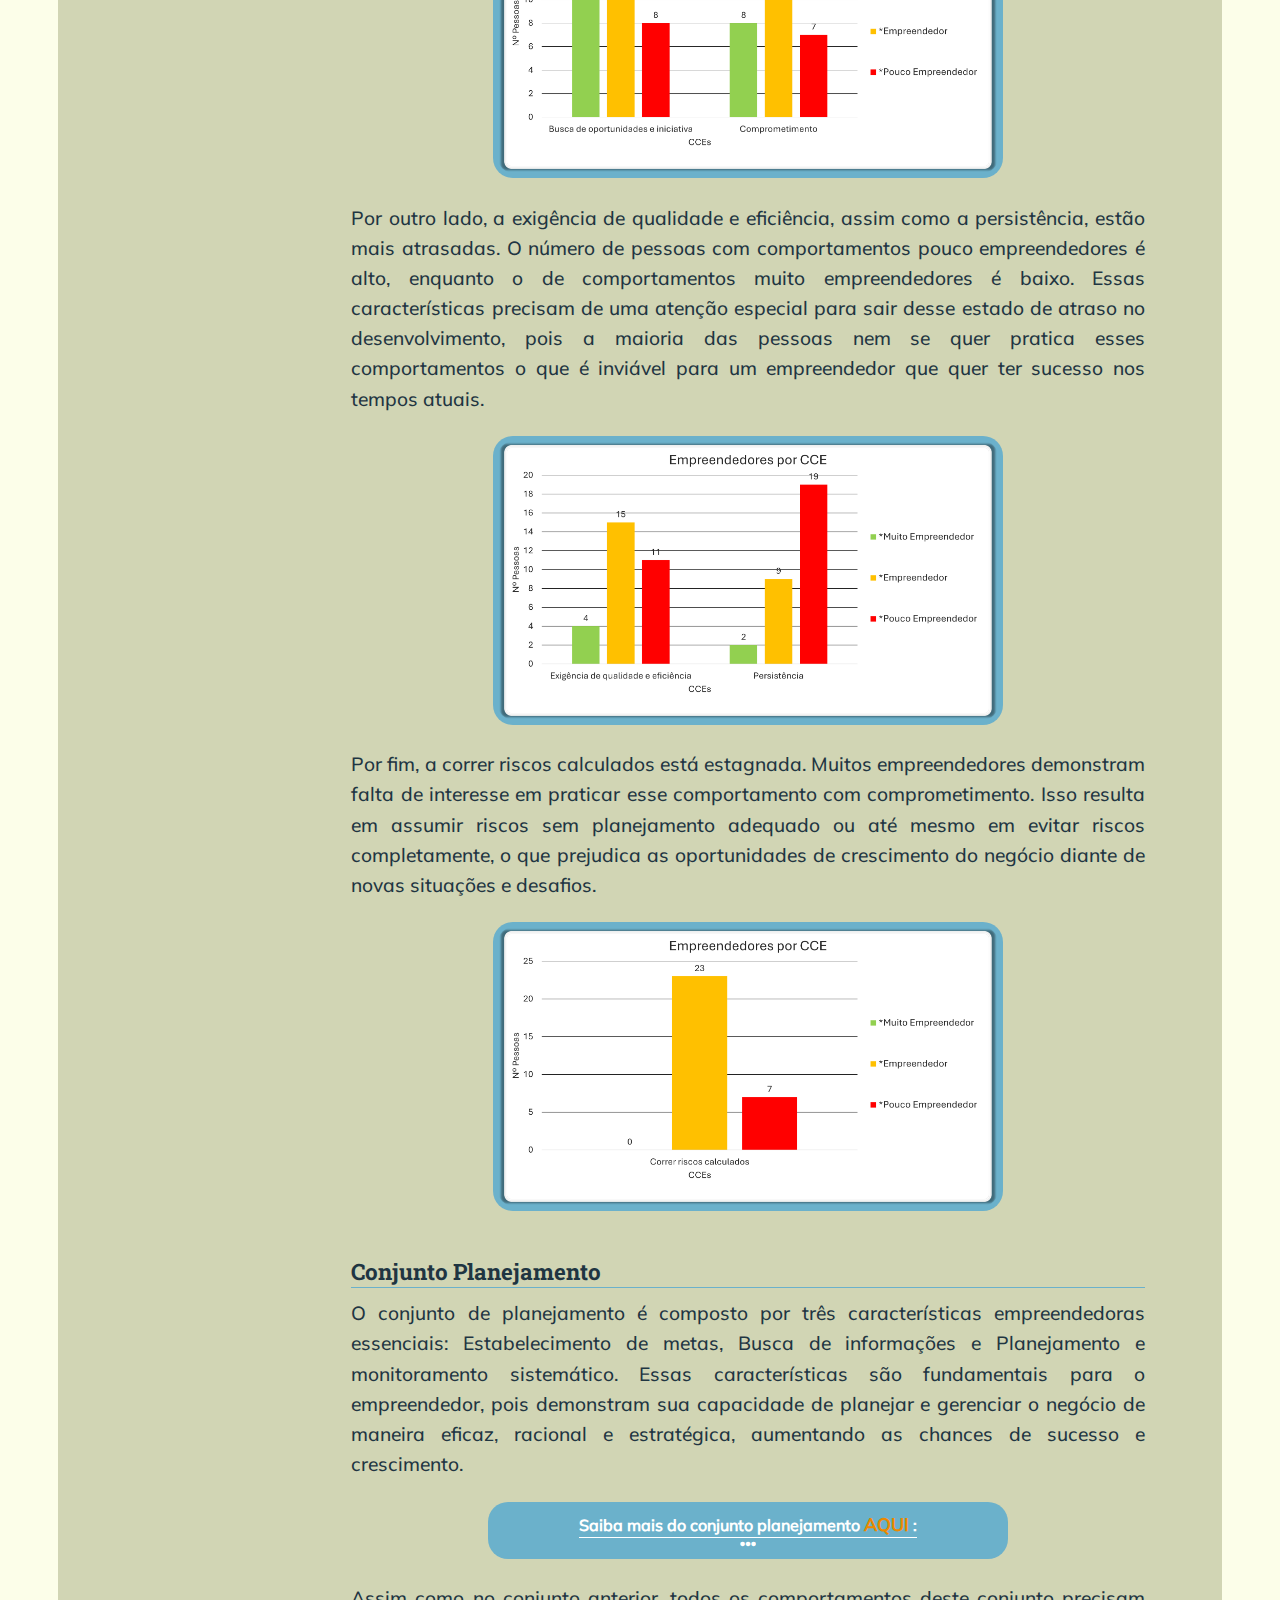
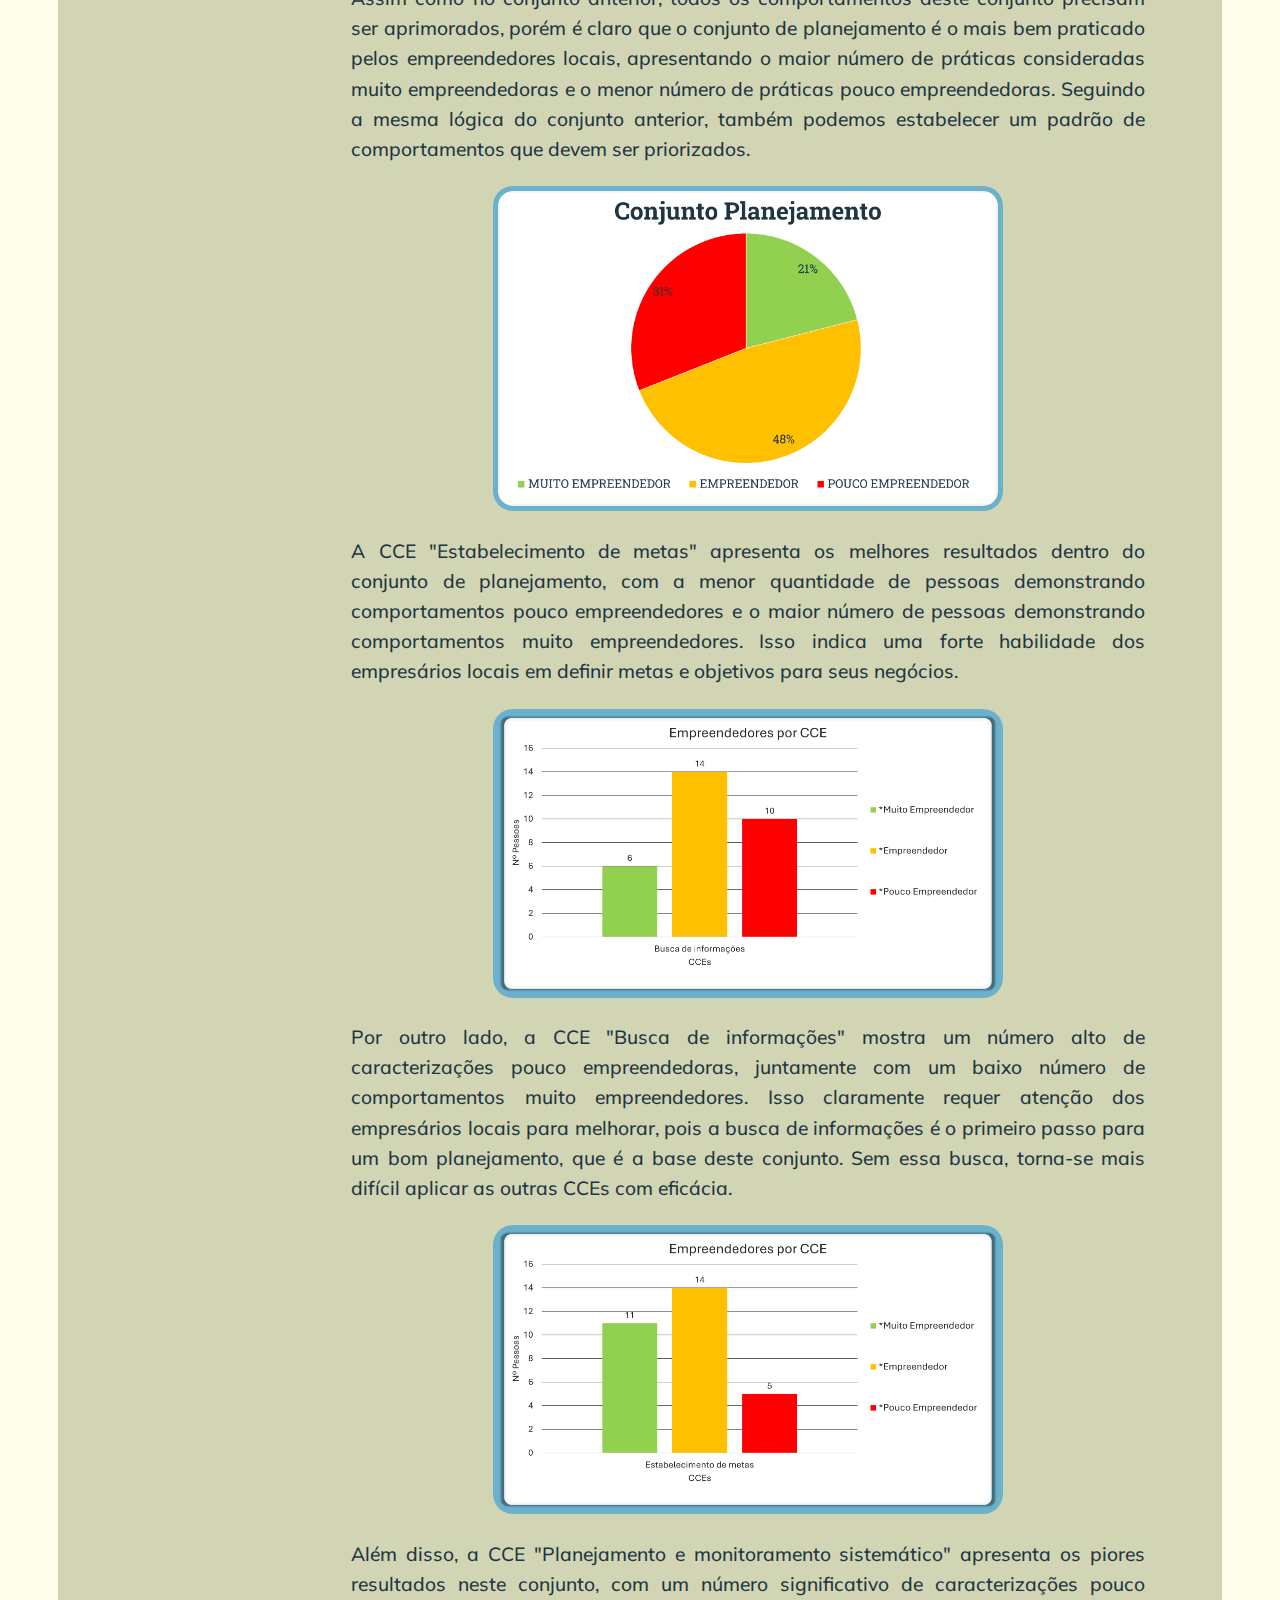
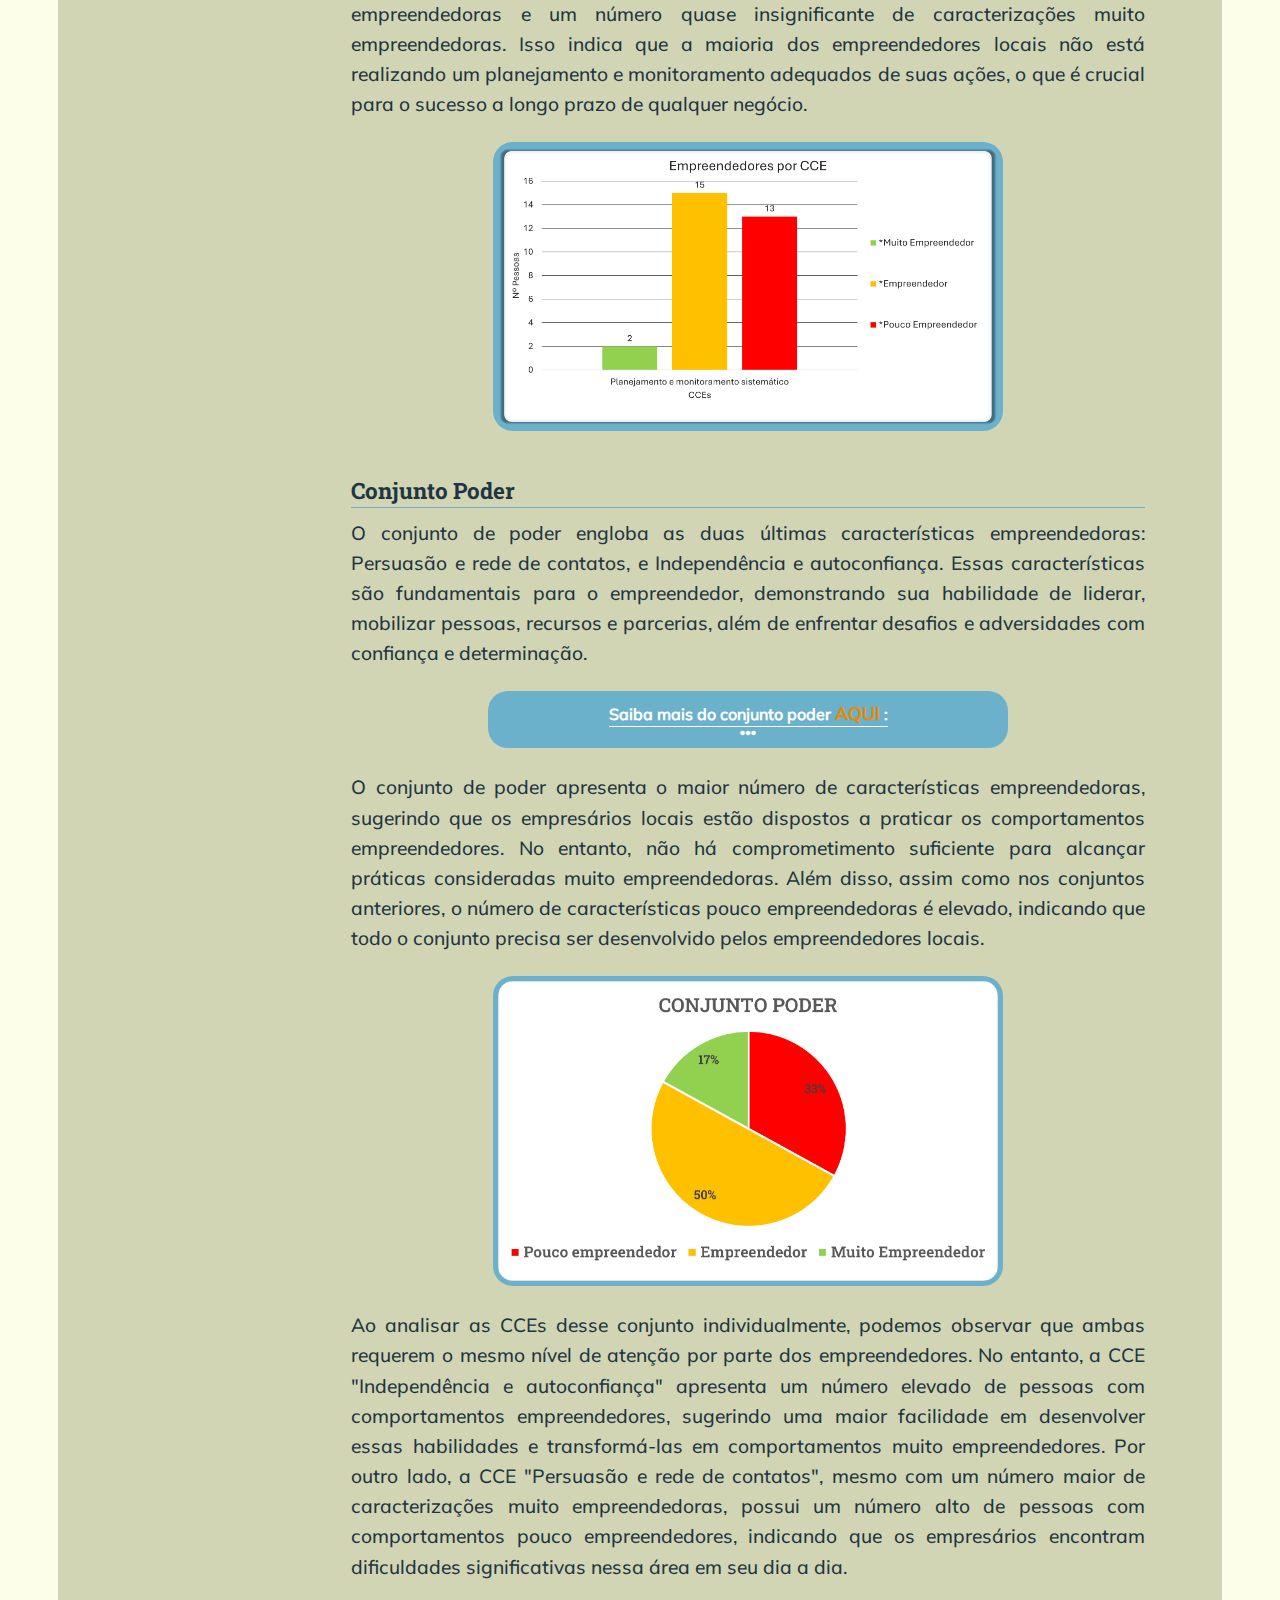
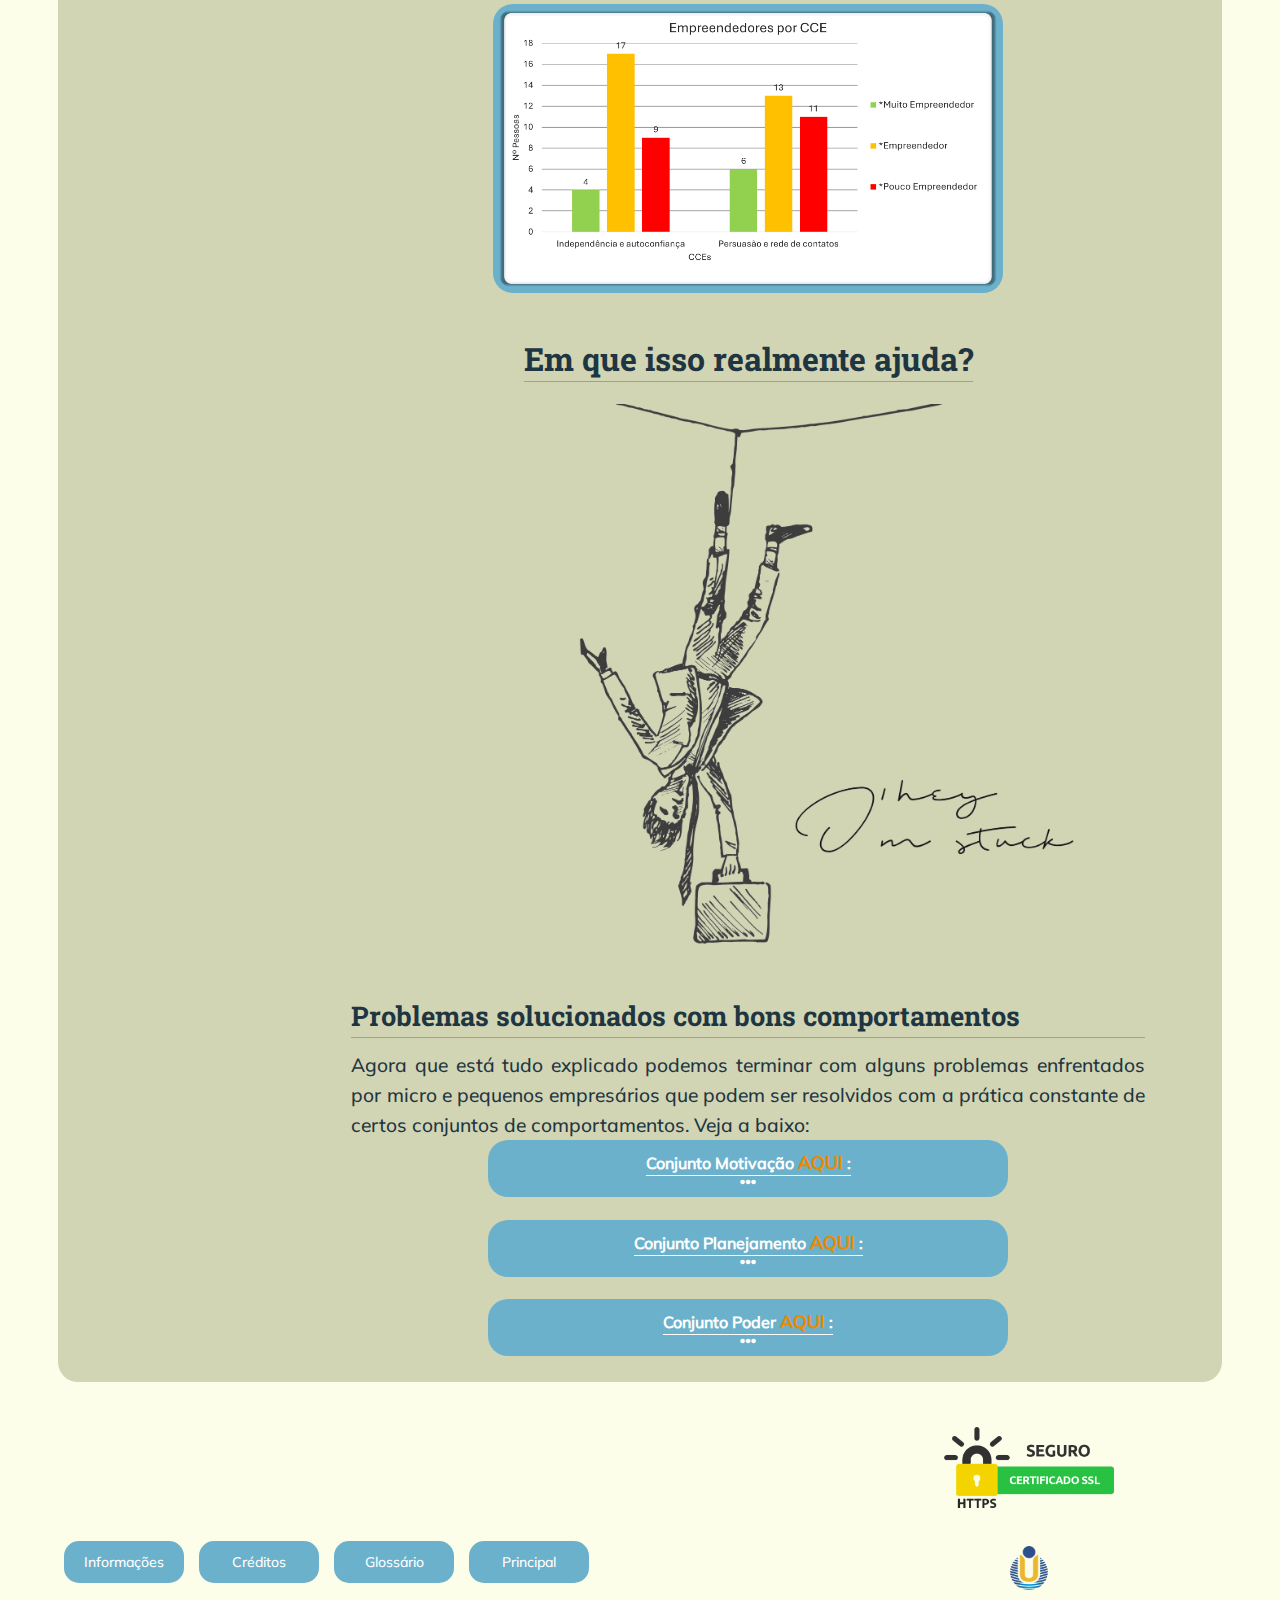
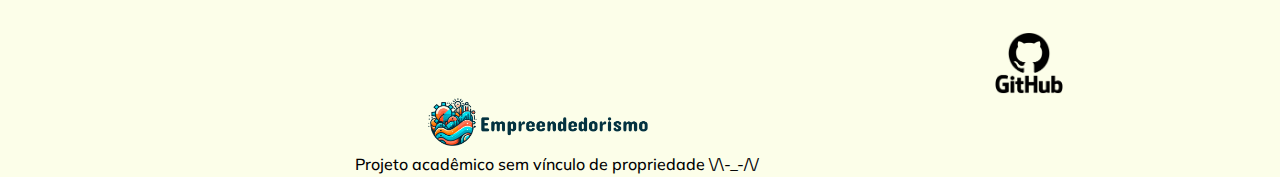
<file: index.html>
<!DOCTYPE html>
<html lang="en">
<head>
  <meta charset="UTF-8">
  <meta name="viewport" content="width=device-width, initial-scale=1.0">
  <title>Pesquisa Empreendedor</title>
  <link rel="stylesheet" href="Assets/Style/Style.css">
  <link rel="stylesheet" href="fontvendor/css/all.css">
</head>

<body class="body">

  <div>

    <nav class="NavMenu">

      <ul id="Menu">

        <li class="MenuLine"></li>

          <a class="LinkMenu" href="PagInformações.html">Informações</a>

        </li>

        <li class="MenuLine">

          <a class="LinkMenu" href="PagCreditos.html">Créditos</a>

        </li>

        <li class="MenuLine">

          <a class="LinkMenu" href="PagGlossario.html">Glossário</a>

        </li>

        <li class="MenuLine">

          <a class="LinkMenu" href="index.html">Principal</a>

        </li>

      </ul>

    </nav>

  </div>

  <Header>

    <section id="HeaderElements">

      <div id="HeaderLeft">

        <div class="navbar" >

          <i class="fas fa-bars"></i>

        </div>
        
        <a href=""><img class="Logo" src="Assets/img/LogoEmpreendedorismo5.png" alt=""></a>
      
      </div>
    
      <div id="HeaderIconsLinks">

        <a href="https://www.unitins.br/nPortal/" target="_blank"><img class="UnitinsIcon" src="Assets/img/UnitinsIcon.ico" alt=""><a href=""></a>

      </div>
  
    </section>

  </Header>

  <section class="SectionSlider">

    <div class="Div1">

      <section class="LinksText">

        <h2 id="h2Conteudo">Conteúdo</h2>

        <ul class="ListLinksText" style="padding-left: 15px;">

          <li>

            <a href="#TituloGeral" class="TitleListLinksText">Empreendedorismo é o grande...</a>
      
            <div class="DivLinksText">

              <br>

              <a class="LinkText" href="#Graphic1">Gráfico: Saldo Positivo(Micro e Pequenas Empresas)</a>

              <br>

              <a class="LinkText" href="#SubTitulo1">Então, qual seria a solução para esses problemas?</a>

              <br>

              <a class="LinkText" href="#SubTitulo2">Mas o empreendedorismo não é um dom?</a>

            </div>

          </li>

          <br>

          <li>
            <a href="#TituloGeral2" class="TitleListLinksText">O que é ser empree...</a>
      
            <div class="DivLinksText">

              <br>

              <a class="LinkText" href="#SubTitulo3">Deixando um pouco a teoria de lado, quem é...</a>

              <br>

            </div> 

          </li>

          <li>
            <a href="#TituloGeral3" class="TitleListLinksText">Os comportamentos empreendedores</a>

            <div class="DivLinksText">
              <br>
              <a class="LinkText" href="#SubTitulo4">Como tudo começou</a>

              <br>

              <a class="LinkText" href="#SubTitulo5">Conjunto motivação</a>

              <br>

              <a class="LinkText" href="#SubTitulo6">Conjunto Planejamento</a>

              <br>

              <a class="LinkText" href="#SubTitulo7">Conjunto Poder</a>

              <br>
            </div> 

          </li>
          
          <li>
            <a href="#TituloGeral4" class="TitleListLinksText">Problemas solucionados com bons com...</a>
          </li>
          

        </ul>
        
      </section>

      <section class="Flaps">

        <h1 class="TitleFlaps">Comportamento Empreendedor em evidência</h1>

        <img id="ImgBackground1" src="Assets/img/background1.png" alt="">

        <h1 class="TituloGeral" id="TituloGeral1">Empreendedorismo é o grande segredo do sucesso!</h1>

        <div id="Flaps1">
          
          <p class="Text">De acordo com o <a href="PagGlossario.html">IBGE</a>, em média, 80% das empresas brasileiras não conseguem sobreviver até completarem uma década de existência, mesmo antes da pandemia. Além disso, uma em cada cinco empresas fecha as portas antes mesmo de completar um ano de funcionamento. Esses números são preocupantes e mostram o desafio enfrentado pelos empreendedores no Brasil.</p>
          
          <br/>

          <p class="Text">A situação é ainda mais difícil na região Norte do país, que possui a menor taxa de sobrevivência empresarial, com apenas cerca de 73,1% das empresas conseguindo se manter em atividade por longo prazo.</p>

          <br/>

          <p class="Text">Olhando para dados mais específicos, no ano de 2023, o estado do Tocantins registrou um saldo positivo de abertura de micro e pequenas empresas no Cadastro Nacional da Pessoa Jurídica (<a href="PagGlossario.html">CNPJ</a>), porém esse número foi consideravelmente inferior ao de outros estados, como Goiás e Amazonas.</p>
          
          <br/>
          
          <div class="DivGraphicFlap">

            <img class="GraphicFlap" id="Graphic1" src="Assets/img/Grafico1.png" alt="">
         
          </div>

          <br/>

          <p class="Text">Essas informações destacam a importância de cultivar comportamentos empreendedores sólidos e estratégias eficazes para o sucesso empresarial. É fundamental que os empreendedores desenvolvam habilidades de gestão, inovação e adaptação às mudanças do mercado. Além disso, é essencial buscar capacitação e networking para ampliar as oportunidades de crescimento e superar os desafios enfrentados pelo negócio. O empreendedorismo responsável e proativo pode fazer toda a diferença na trajetória de uma empresa, independentemente do cenário econômico.</p>
          
          <br/>
          
          <br/>
          
          <h2 id="SubTitulo1">Então, qual seria a solução para esses problemas?</h2>
          
          <p class="Text">A chave para resolver esses problemas, tanto para os empresários quanto para o país, está em adotar comportamentos empreendedores. Eles impulsionam a economia e, por meio de empresas bem-sucedidas, geram empregos, renda e promovem um desenvolvimento sólido. Transformar desafios em oportunidades é possível com essa abordagem.</p>
          
          <br/>

          <p class="Text">Por isso, o objetivo desta pesquisa foi avaliar os comportamentos empreendedores dos empresários locais. Com os resultados obtidos, podemos identificar áreas de melhoria no comportamento empresarial, o que ajudará a reduzir os pontos negativos em seus empreendimentos.</p>
          
          <br/>
          
          <br/>
          
          <h2 id="SubTitulo2">Mas a capacidade de empreender, não é um dom?</h2>

           <p class="Text">Contrariando uma ideia popular, a habilidade de empreender não é algo que você nasce sabendo fazer. É mais como um quebra-cabeça: quanto mais você pratica, mais fácil se torna. Empreender não é algo mágico ou misterioso; é um processo de aprendizado. Isso não significa que você se tornará um <a href="PagGlossario.html">Elon Musk</a> das "<a href="PagGlossario.html">startups</a>”, mas certamente aumentará suas chances de sucesso ao tentar iniciar, manter ou vender um negócio.</p>
          
           <br/>

          <p class="Text">Adotar comportamentos empreendedores significa, em primeiro lugar, mudar sua mentalidade e forma de ver o mundo. Ser empreendedor é um processo de aprendizado que permite compreender como o mercado, a empresa e as ideias se conectam para alcançar o sucesso. É como aprender qualquer outra habilidade; assim como um pedreiro precisa aprender a construir antes de erguer uma casa, você precisa dominar competências para ter um negócio bem-sucedido. Isso é fundamental se você deseja evitar que sua empresa acabe nas estatísticas negativas do Sebrae.</p>

          <br/>
          
        </div>
        
        <br>
        
        <h1 class="TitleFlaps"> Entendendo o indivíduo</h1>
        
        <img id="ImgBackground2" src="Assets/img/background2.png" alt="">
        
        <h1 class="TituloGeral" id="TituloGeral2"> O que é ser empreendedor</h1>

        <div id="Flaps4">

          <p class="Text">Por definição, o termo "empreendedor" significa simplesmente "aquele que empreende", ou seja, que realiza ou coloca em prática algo. No entanto, em nosso contexto atual, essa palavra tem um significado mais amplo. Não se limita apenas a agir sobre uma ideia, mas também envolve a capacidade de inovar e encontrar soluções para desafios.</p>
          
          <br/>

          <p class="Text">Explorando a <a href="PagGlossario.html">etimologia</a> da palavra, podemos rastreá-la até o latim, mais especificamente às palavras "imprehendo" ou "impraehendare", que significam "tentar fazer algo muito difícil". Dessa forma, podemos simplificar a definição de empreendedor como alguém capaz de executar ideias inovadoras em busca de soluções para problemas complexos.</p>
          
          <br/>
          
          <br/>
          
          <h2 id="SubTitulo3">Deixando um pouco a teoria de lado, quem é, de fato, o empreendedor?</h2>
          
          <p class="Text">Em termos práticos, um empreendedor é alguém que enfrenta tanto os fracassos quanto os sucessos em suas empreitadas, encontrando motivação nos resultados positivos de seu trabalho, sem depender de recompensas externas. Eles são os criadores de seus próprios negócios, assumindo todos os riscos e explorando oportunidades de crescimento e lucro. Um empreendedor identifica necessidades e procura soluções <a href="PagGlossario.html">criativas</a> e <a href="PagGlossario.html">inovadoras</a> que beneficiem os clientes e a sociedade. Sua motivação está na busca contínua por oportunidades de negócios, integrando todas as experiências para alcançar seus objetivos.</p>
          
          <br/>
          
          <p class="Text">Mas como os empreendedores conseguem fazer isso? Eles não nascem com um talento inato, mas desenvolvem essas habilidades por meio da prática constante de comportamentos empreendedores, que os guiam desde a identificação de um problema até a obtenção de resultados por meio de uma solução.</p>
          
          <br/>
          
          <p class="Text">Por meio desses comportamentos, os empreendedores conseguem influenciar pessoas a apoiarem seus interesses, organizar ideias, planejar novos negócios e, principalmente, identificar oportunidades, tudo por meio de suas ações.</p>
          
          <br/>
          
          <p class="Text">Alguém poderia questionar se apenas esses comportamentos são suficientes. Por exemplo, para planejar um novo negócio, é necessário saber elaborar um <a href="PagGlossario.html">plano de negócios</a>, então apenas ter um comportamento de planejamento pode não ser o bastante. No entanto, é importante entender que buscar informações faz parte do comportamento de quem busca sucesso nos empreendimentos. Mesmo sem conhecimento sobre como elaborar um plano de negócios, um empreendedor buscaria aprender ou encontrar alguém capaz de fazê-lo, impulsionado pela consciência da importância do planejamento.</p>
        
        </div>
        
        <h1 class="TitleFlaps"> Entendendo suas ações</h1>
        
        <img id="ImgBackground2" src="Assets/img/background3.png" alt="">
        
        <h1 id="#TituloGeral3" class="TituloGeral"> Os comportamentos empreendedores</h1>

        <div id="Flaps3">

          <p class="Text">A importância da prática dos comportamentos empreendedores para quem deseja seguir esse caminho é clara. Por isso, é fundamental entender esses comportamentos e esclarecer qualquer dúvida que possa surgir. Mas como podemos ter certeza de que esses comportamentos realmente fazem a diferença para o empreendedor?</p>
          
          <br/>
          
          <p class="Text">A confirmação desse impacto vem da base sólida dessas ideias, que não surgiram do nada. Pelo contrário, são fruto de pesquisa extensiva e investimento financeiro, envolvendo não apenas especialistas, mas também instituições reconhecidas, tanto nacional quanto internacionalmente.</p>
          
          <br/>
          
          <br/>
          
          <h2 id="SubTitulo4"> Como tudo começou</h2>
          
          <p class="Text">Um nome essencial no desenvolvimento e compreensão desse tema é <a href="PagGlossario.html">David McClelland</a>, um psicólogo norte-americano especializado em motivação humana. Em uma de suas pesquisas, McClelland descobriu que pessoas com forte <a href="PagGlossario.html">necessidade de realização</a> eram mais inclinadas a se tornarem empreendedoras. Esse achado o inspirou a iniciar uma pesquisa extensiva sobre a motivação para o empreendedorismo, levando à criação de uma consultoria dedicada a aprofundar seus estudos sobre o assunto.</p>
          
          <br/>
          
          <p class="Text">Esse esforço conjunto resultou na colaboração entre a consultoria de McClelland, o <a href="PagGlossario.html">Management Systems International (MSI)</a> e a <a href="PagGlossario.html">United States Agency for International Development (USAID)</a>, duas importantes agências de pesquisa e desenvolvimento. Essa parceria foi fundamental para identificar as características comportamentais fundamentais para o empreendedorismo.</p>
          
          <br/>
          
          <p class="Text">No entanto, essas características precisavam ser estudadas empiricamente. Isso foi feito em países como Malásia, Índia e Equador, gerando resultados positivos que permitiram a criação de um questionário contendo 10 características comportamentais agrupadas em 3 conjuntos principais: Realização, Planejamento e Poder. Esse questionário foi testado no Malauí em 1986, o que possibilitou, a partir desse ano, uma melhor compreensão do perfil empreendedor. Posteriormente, o  <a href="PagGlossario.html">SEBRAE</a> adotou os métodos e ideias de McClelland como parte de suas ferramentas de apoio às micro e pequenas empresas.</p>
          
          <br/>

          <p class="Text">Para uma compreensão mais aprofundada, vamos explorar cada um dos conjuntos de características comportamentais identificadas com base na nossa pesquisa, baseada nos estudos de McClelland, sobre comportamentos empreendedores em Dianópolis-TO, começando pelo conjunto de motivação. Lembre-se que um "Empreendedor" é alguém que pratica o comportamento empreendedor, mas sem total comprometimento; já um "Muito Empreendedor" é alguém que pratica o comportamento empreendedor com total comprometimento, enquanto um "Pouco Empreendedor" é alguém que não pratica o comportamento empreendedor.</p>
          
          </br>
          
          </br>
          
          <H2 id="SubTitulo5"> Conjunto Motivação</H2>
        
          <p class="Text">Esse conjunto é formado por cinco características empreendedoras fundamentais: busca de oportunidade e iniciativa, correr riscos calculados, exigência de qualidade e eficiência, persistência e comprometimento. Essas características são cruciais para o sucesso do empreendedor, pois demonstram sua motivação para identificar oportunidades, assumir desafios, buscar excelência e perseverar para alcançar seus objetivos no mercado.</p>
        
          </br>
          
          <div class="DivGraphicFlap">

            <nav class="NavFlapExtra" id="NavFlapExtraMotivação">

              <ul class="UlFlapExtra">

                <li  class="lIFlapExtra">

                  <div class="MenuFlapExtra">

                    <h4>Saiba mais do conjunto motivação <span style="color: #EB8900;font-size: large;">AQUI</span> :</h4>
                    
                    <div class="hellipsisbar" id="controlhellipsisbar1" >

                      <i class="fas fa-ellipsis-h"></i>
                    
                    </div>

                  </div>

                </li>

                </br>

                <li class="lIFlapExtra"><div class="DivFlapExtra"><br/><div class="DivGraphicFlap"> <img class="GraphicFlapExtra" src="Assets/img/buscaOportunidadeIMG.jpg" alt=""></div></br><h3>Busca de oportunidade e iniciativa</h3> <p class="TextFLapExtra">Está relacionada à capacidade de perceber e aproveitar oportunidades de negócio, antecipando-se a problemas e mudanças no mercado.</p> <br/></div></li>
                
                </br>
              
                </br>
              
                <li class="lIFlapExtra"><div class="DivFlapExtra"><br/><div class="DivGraphicFlap"> <img class="GraphicFlapExtra" src="Assets/img/CorrerRiscosCalculadosIMG.jpg" alt=""></div></br><h3>Correr riscos calculados</h3> <p class="TextFLapExtra">Envolve a capacidade de assumir desafios moderados, enfrentando incertezas com confiança e responsabilidade, sempre avaliando alternativas e possíveis resultados. </p> <br/></div></li>
            
                </br>
           
                </br>
                
                <li class="lIFlapExtra"><div class="DivFlapExtra"><br/><div class="DivGraphicFlap"> <img class="GraphicFlapExtra" src="Assets/img/QualidadeEficienciaIMG.jpg" alt=""></div></br><h3>Exigência de qualidade e eficiência</h3> <p class="TextFLapExtra">Destaca o compromisso em oferecer mais do melhor para o cliente, otimizando recursos e processos de acordo com os padrões de qualidade existentes.</p> <br/></div></li>
                
                </br>
          
                </br>
              
                <li class="lIFlapExtra"><div class="DivFlapExtra"><br/><div class="DivGraphicFlap"> <img class="GraphicFlapExtra" src="Assets/img/PersistenciaIMG.jpg" alt=""></div></br><h3>Persistência</h3> <p class="TextFLapExtra">Habilidade do empreendedor em lidar com obstáculos e dificuldades, aumentando esforços para encontrar soluções e aprendendo com os erros sem desistir facilmente.</p> <br/></div></li>
                
                </br>
          
                </br>
              
                <li class="lIFlapExtra"><div class="DivFlapExtra"><br/><div class="DivFlapExtra"><div class="DivGraphicFlap"> <img class="GraphicFlapExtra" src="Assets/img/ComprometimentoIMG.jpg" alt=""></div></br><h3>Comprometimento</h3> <p class="TextFLapExtra">Envolve assumir a responsabilidade pelos resultados da empresa, honrar contratos e acordos, sacrificando interesses pessoais em prol do negócio, demonstrando lealdade e dedicação.</p> </div></li>
            
                </br> 
                
                <li class="lIFlapExtra">

                  <div class="anglebarDown"  id="controlanglebarDown1">
              
                    <a class="LinkSubTitleAngleDown" href="#SubTitulo5"> 
                
                      <i class="fas fa-angle-up"></i>
                    
                    </a>    
              
                  </div>
            
                </li>
          
                </br>

              </ul>

            </nav>

          </div>

          </br>

          <p class="Text">O conjunto de motivação apresenta um número significativo de características empreendedoras e pouco empreendedoras. Embora as características empreendedoras demonstrem que o empreendedor está consciente de seus comportamentos, isso por si só não é suficiente para manter um empreendimento bem-sucedido. Portanto, é necessário melhorar para que o número de comportamentos considerados muito empreendedores ultrapasse a marca dos 50%.</p>
            
          <br/>

          <div class="DivGraphicFlap">

            <img class="GraphicFlap" id="Graphic2" src="Assets/img/Grafico2.png" alt="">
            
          </div>

          <br/>

          <p class="Text">Além disso, notamos que, dentro deste conjunto, o número de características pouco empreendedoras foi o mais alto em comparação com os outros conjuntos. Isso destaca a importância de um foco maior na compreensão detalhada de cada um dos comportamentos, a fim de praticá-los de forma consistente no negócio. Afinal, esse conjunto serve como a base para o desenvolvimento de todos os outros.</p>
          
          </br>

          <p class="Text">Analisando cada comportamento deste conjunto, podemos observar que todos precisam de melhorias, mas há um padrão que indica quais devem ser priorizados nesse processo de aprimoramento.</p>

          </br>
          
          <p class="Text">A busca de oportunidades e iniciativa, assim como o comprometimento, são os comportamentos com resultados mais promissores dentro do conjunto. Embora ainda necessitem de desenvolvimento, já estão em transição de pouco empreendedor para muito empreendedor.</p>
          
          </br>
          
          <div class="DivGraphicFlap">

            <img class="GraphicFlap" id="GraphicEspec1" src="Assets/img/GraficoEspec1.png" alt="">
            
          </div>
          
          </br>

          <p class="Text">Por outro lado, a exigência de qualidade e eficiência, assim como a persistência, estão mais atrasadas. O número de pessoas com comportamentos pouco empreendedores é alto, enquanto o de comportamentos muito empreendedores é baixo. Essas características precisam de uma atenção especial para sair desse estado de atraso no desenvolvimento, pois a maioria das pessoas nem se quer pratica esses comportamentos o que é inviável para um empreendedor que quer ter sucesso nos tempos atuais.</p>

          </br>

          <div class="DivGraphicFlap">

            <img class="GraphicFlap" id="GraphicEspec2" src="Assets/img/GraficoEspec2.png" alt="">
            
          </div>
          
          </br>

          <p class="Text">Por fim, a correr riscos calculados está estagnada. Muitos empreendedores demonstram falta de interesse em praticar esse comportamento com comprometimento. Isso resulta em assumir riscos sem planejamento adequado ou até mesmo em evitar riscos completamente, o que prejudica as oportunidades de crescimento do negócio diante de novas situações e desafios.</p>
          
          </br>

           <div class="DivGraphicFlap">

            <img class="GraphicFlap" id="GraphicEspec3" src="Assets/img/GraficoEspec3.png" alt="">
            
          </div>
          
          </br>
          
          </br>
          
          <H2 id="SubTitulo6"> Conjunto Planejamento</H2>
          
          <p class="Text">O conjunto de planejamento é composto por três características empreendedoras essenciais: Estabelecimento de metas, Busca de informações e Planejamento e monitoramento sistemático. Essas características são fundamentais para o empreendedor, pois demonstram sua capacidade de planejar e gerenciar o negócio de maneira eficaz, racional e estratégica, aumentando as chances de sucesso e crescimento.</p>
        
          </br>

          <div class="DivGraphicFlap">

            <nav class="NavFlapExtra" id="NavFlapExtraPlanejamento">
            
              <ul class="UlFlapExtra">
              
                <li  class="lIFlapExtra">
                
                  <div class="MenuFlapExtra">
                
                    <h4>Saiba mais do conjunto planejamento <span style="color: #EB8900;font-size: large;">AQUI</span> :</h4>
      
                
                    <div class="hellipsisbar" id="controlhellipsisbar2" >
                  
                      <i class="fas fa-ellipsis-h"></i>
                
                    </div> 
                
                  </div>
              
                </li> 
            
                </br>
              
                <li class="lIFlapExtra"><div class="DivFlapExtra"><br/><div class="DivGraphicFlap"> <img class="GraphicFlapExtra" src="Assets/img/EstabelecimentoMetasIMG.jpg" alt=""></div></br><h3>Estabelecimento de metas</h3> <p class="TextFLapExtra">Representa a capacidade do empreendedor de definir objetivos claros, específicos, mensuráveis, alcançáveis e desafiadores a curto e longo prazo, alinhados com a visão e missão do negócio. </p> <br/></div></li>
            
                </br>
          
                </br>
              
                <li class="lIFlapExtra"><div class="DivFlapExtra"><br/><div class="DivGraphicFlap"> <img class="GraphicFlapExtra" src="Assets/img/BuscaInformaçãoIMG.jpg" alt=""></div></br><h3>Busca de informações</h3> <p class="TextFLapExtra">Destaca a capacidade de coletar e analisar dados úteis para o negócio, identificando oportunidades, tendências, necessidades e soluções.</p> <br/></div></li>
            
                </br>
         
                </br>
              
                <li class="lIFlapExtra"><div class="DivFlapExtra"><br/><div class="DivGraphicFlap"> <img class="GraphicFlapExtra" src="Assets/img/Planejamento e monitoramento sistematicoIMG.jpg" alt=""></div></br><h3>Planejamento e monitoramento sistemático</h3> <p class="TextFLapExtra">Envolve a competência do empreendedor em elaborar e executar planos de ação, organizando atividades, recursos, tempo e indicadores de desempenho, além de acompanhar e avaliar os resultados, realizando ajustes quando necessário.</p> <br/></div></li>
            
                </br>
           
                <li class="lIFlapExtra">
              
                  <div class="anglebarDown" id="controlanglebarDown2" >
               
                    <a class="LinkSubTitleAngleDown" href="#SubTitulo6 "> 
                  
                      <i class="fas fa-angle-up"></i>
                
                    </a>
              
                  </div>
           
                </li>
          
                </br>
            
              </ul>
         
            </nav>
       
          </div>
        
          </br>
        
          <p class="Text">Assim como no conjunto anterior, todos os comportamentos deste conjunto precisam ser aprimorados, porém é claro que o conjunto de planejamento é o mais bem praticado pelos empreendedores locais, apresentando o maior número de práticas consideradas muito empreendedoras e o menor número de práticas pouco empreendedoras. Seguindo a mesma lógica do conjunto anterior, também podemos estabelecer um padrão de comportamentos que devem ser priorizados.</p>
      
          </br>
     
          <div class="DivGraphicFlap">
        
            <img class="GraphicFlap" id="Graphic3" src="Assets/img/Grafico3.png" alt="">
      
          </div>
    
          <br/>
      
          <p class="Text">A CCE "Estabelecimento de metas" apresenta os melhores resultados dentro do conjunto de planejamento, com a menor quantidade de pessoas demonstrando comportamentos pouco empreendedores e o maior número de pessoas demonstrando comportamentos muito empreendedores. Isso indica uma forte habilidade dos empresários locais em definir metas e objetivos para seus negócios.</p>

          </br>

          <div class="DivGraphicFlap">
        
            <img class="GraphicFlap" id="GraphicEspec4" src="Assets/img/GraficoEspec4.png" alt="">
      
          </div>

          </br>
          
          <p class="Text">Por outro lado, a CCE "Busca de informações" mostra um número alto de caracterizações pouco empreendedoras, juntamente com um baixo número de comportamentos muito empreendedores. Isso claramente requer atenção dos empresários locais para melhorar, pois a busca de informações é o primeiro passo para um bom planejamento, que é a base deste conjunto. Sem essa busca, torna-se mais difícil aplicar as outras CCEs com eficácia.</p>
          
          </br>

          <div class="DivGraphicFlap">
        
            <img class="GraphicFlap" id="GraphicEspec5" src="Assets/img/GraficoEspec5.png" alt="">
      
          </div>
          
          </br>

          <p class="Text">Além disso, a CCE "Planejamento e monitoramento sistemático" apresenta os piores resultados neste conjunto, com um número significativo de caracterizações pouco empreendedoras e um número quase insignificante de caracterizações muito empreendedoras. Isso indica que a maioria dos empreendedores locais não está realizando um planejamento e monitoramento adequados de suas ações, o que é crucial para o sucesso a longo prazo de qualquer negócio.</p>
          
          </br>

          <div class="DivGraphicFlap">
        
            <img class="GraphicFlap" id="GraphicEspec6" src="Assets/img/GraficoEspec6.png" alt="">
      
          </div>

          </br>
  
          </br>
    
          <H2 id="SubTitulo7"> Conjunto Poder</H2>
    
          <p class="Text">O conjunto de poder engloba as duas últimas características empreendedoras: Persuasão e rede de contatos, e Independência e autoconfiança. Essas características são fundamentais para o empreendedor, demonstrando sua habilidade de liderar, mobilizar pessoas, recursos e parcerias, além de enfrentar desafios e adversidades com confiança e determinação.</p>
    
          </br>
    
          <div class="DivGraphicFlap">
    
            <nav class="NavFlapExtra" id="NavFlapExtraPoder">
       
              <ul class="UlFlapExtra">
       
                <li  class="lIFlapExtra">

                  <div class="MenuFlapExtra">
       
                    <h4>Saiba mais do conjunto poder <span style="color: #EB8900;font-size: large;">AQUI</span> :</h4>
            
                    <div class="hellipsisbar" id="controlhellipsisbar3" >
              
                      <i class="fas fa-ellipsis-h"></i>
            
                    </div> 
            
                  </div>
          
                </li> 
        
                </br>
          
                <li class="lIFlapExtra"><div class="DivFlapExtra"><br/><div class="DivGraphicFlap"> <img class="GraphicFlapExtra" src="Assets/img/persuasão e rede de contatosIMG.jpg" alt=""></div></br><h3>Persuasão e rede de contatos</h3> <p class="TextFLapExtra">Destaca a habilidade de influenciar e convencer pessoas por meio de argumentos, estratégias e recursos adequados, estabelecendo e preservando relações interpessoais úteis para o negócio. </p> <br/></div></li>
        
                </br>
      
                </br>
          
                <li class="lIFlapExtra"><div class="DivFlapExtra"><br/><div class="DivGraphicFlap"> <img class="GraphicFlapExtra" src="Assets/img/independenciaAutoconfiançaIMG.jpg" alt=""></div></br><h3>Independência e autoconfiança</h3> <p class="TextFLapExtra">Representam a capacidade de seguir de forma autônoma, sem depender sempre da opinião ou aprovação de terceiros, confiando nas próprias decisões e capacidades.</p> <br/></div></li>
       
                </br>
        
                </br>
        
                <li class="lIFlapExtra">
         
                  <div class="anglebarDown" id="controlanglebarDown3" >
         
                    <a class="LinkSubTitleAngleDown" href="#SubTitulo7 "> 
         
                      <i class="fas fa-angle-up"></i>
         
                    </a>
         
                  </div>
        
                </li>
      
                </br>
        
              </ul>
      
            </nav>
    
          </div>

   
          </br>
    
          <p class="Text">O conjunto de poder apresenta o maior número de características empreendedoras, sugerindo que os empresários locais estão dispostos a praticar os comportamentos empreendedores. No entanto, não há comprometimento suficiente para alcançar práticas consideradas muito empreendedoras. Além disso, assim como nos conjuntos anteriores, o número de características pouco empreendedoras é elevado, indicando que todo o conjunto precisa ser desenvolvido pelos empreendedores locais.</p>
    
          <br>
    
          <div class="DivGraphicFlap">
    
            <img class="GraphicFlap" id="Graphic4" src="Assets/img/Grafico4.png" alt="">
    
          </div>
  
          <br/>
  
          <p class="Text">Ao analisar as CCEs desse conjunto individualmente, podemos observar que ambas requerem o mesmo nível de atenção por parte dos empreendedores. No entanto, a CCE "Independência e autoconfiança" apresenta um número elevado de pessoas com comportamentos empreendedores, sugerindo uma maior facilidade em desenvolver essas habilidades e transformá-las em comportamentos muito empreendedores. Por outro lado, a CCE "Persuasão e rede de contatos", mesmo com um número maior de caracterizações muito empreendedoras, possui um número alto de pessoas com comportamentos pouco empreendedores, indicando que os empresários encontram dificuldades significativas nessa área em seu dia a dia.</p>
          
          <br/>

          <div class="DivGraphicFlap">
    
            <img class="GraphicFlap" id="GraphicEspec7" src="Assets/img/GraficoEspec7.png" alt="">
    
          </div>
        
        </div>
  
        <br>
  
        <h1 class="TitleFlaps">Em que isso realmente ajuda?</h1>
 
        <img id="ImgBackground2" src="Assets/img/background4.png" alt="">
 
        <h1 class="TituloGeral" id="TituloGeral4"> Problemas solucionados com bons comportamentos</h1>

        <div id="Flaps4">
          
          <p class="Text">Agora que está tudo explicado podemos terminar com alguns problemas enfrentados por micro e pequenos empresários que podem ser resolvidos com a prática constante de certos conjuntos de comportamentos. Veja a baixo:</p> 
          
          <div class="DivGraphicFlap">
            
            <nav class="NavFlapExtra" id="NavFlapExtraProblemasMotivação">
            
              <ul class="UlFlapExtra">
            
                <li  class="lIFlapExtra">
  
                  <div class="MenuFlapExtra">
                
                    <h4>Conjunto Motivação <span style="color: #EB8900;font-size: large;">AQUI</span> :</h4>
        
                
                    <div class="hellipsisbar" id="controlhellipsisbar4" >
                
                      <i class="fas fa-ellipsis-h"></i>
                
                    </div> 
                
                  </div>
                
                </li> 
              
                </br>
                
                <li class="lIFlapExtra">
                
                  <div class="DivFlapExtra">
                
                    <br/>
                
                    </br>
                  
                    <h3>Problemas facilmente resolvíveis com a Busca de oportunidade e iniciativa</h3>
                  
                    <br>
                  
                    <h4>Falta de demanda</h4>
                  
                    <img class="GraphicFlapExtra" src="Assets/img/falta de demandaIMG.jpg" alt="">
                  
                    <p class="TextFLapExtra">Em face da baixa demanda, o empreendedor precisa buscar por oportunidades e tomar a iniciativa para transformar o problema em oportunidade. Isso pode ser feito identificando novos nichos de mercado, criando novos produtos ou serviços, ou adaptando os existentes às necessidades e preferências dos clientes.</p> 
                  
                    <br>
                  
                    <br>
                  
                    <h4>Concorrência</h4>
                  
                    <img class="GraphicFlapExtra" src="Assets/img/concorrenciaIMG.jpg" alt="">
                  
                    <p class="TextFLapExtra">Outro problema comum na vida de uma empresa é a concorrência. Para se diferenciar dos concorrentes, o empreendedor pode adotar estratégias específicas. Isso pode incluir a oferta de um valor agregado, a garantia de uma qualidade superior, a prestação de um atendimento personalizado ou a apresentação de uma proposta única.</p>
                  
                    <br>
                  
                    <br>
                  
                    <h4>Burocracia</h4>
                  
                    <img class="GraphicFlapExtra" src="Assets/img/burocraciaIMG.jpg" alt="">
                  
                    <p class="TextFLapExtra">Aqui  o empreendedor pode buscar formas de simplificar os processos, reduzir os custos, agilizar os prazos, e cumprir as normas legais.</p>
                  
                    <br>
                  
                    <br>
                  
                    <h4>Crises</h4>
                  
                    <img class="GraphicFlapExtra" src="Assets/img/crisesIMG.jpg" alt="">
                  
                    <p class="TextFLapExtra">Por fim, o empreendedor pode aproveitar as oportunidades que surgem em momentos de crise, como novas demandas, novos parceiros, novos recursos, ou novas formas de atuação.</p>
                  
                    <br/>
                
                  </div>
              
                </li>
              
                </br>
                
                </br>
            
                <li class="lIFlapExtra">
              
                  <div class="DivFlapExtra">
              
                    <br/>
              
                    </br>
              
                    <h3>Problemas facilmente resolvíveis com correr riscos calculados</h3>
              
                    <br>
              
                    <h4>Estagnação</h4>
              
                    <img class="GraphicFlapExtra" src="Assets/img/estagnaçãoIMG.jpg" alt="">
              
                    <p class="TextFLapExtra">Através dos riscos calculados o empreendedor pode se reinventar, buscar novos mercados, desenvolver novas competências, ou diversificar seus produtos ou serviços, evitando ficar preso à rotina ou à zona de conforto.</p> 
              
                    <br>
              
                    <br>
              
                    <h4>Incerteza</h4>
              
                    <img class="GraphicFlapExtra" src="Assets/img/incertezaIMG.jpg" alt="">
              
                    <p class="TextFLapExtra">Em meio a incertezas o empreendedor pode antecipar cenários, planejar ações, monitorar resultados, e se adaptar às mudanças, reduzindo os efeitos negativos de situações imprevistas ou incontroláveis.</p>
              
                    <br>
              
                    <br>
              
                    <h4>Competitividade</h4>
              
                    <img class="GraphicFlapExtra" src="Assets/img/competitividadeIMG.jpg" alt="">
              
                    <p class="TextFLapExtra">É possível para o empreendedor se destacar dos demais, oferecendo soluções criativas, originais, ou personalizadas, que atendam às necessidades e expectativas dos clientes, gerando valor e fidelização.</p>
              
                    <br>
              
                    <br>
              
                    <h4>Ineficiência</h4>
              
                    <img class="GraphicFlapExtra" src="Assets/img/ineficienciaIMG.jpg" alt="">
              
                    <p class="TextFLapExtra"> A ineficiência pode acabar com o negócio rapidamente por isso o  empreendedor otimiza seus processos, recursos, e tempo, buscando formas de aumentar a produtividade, a qualidade, e a rentabilidade do seu negócio.</p>
              
                    <br/>
            
                  </div>
          
                </li>
                
                </br>
                
                </br>
            
                <li class="lIFlapExtra">
            
                  <div class="DivFlapExtra">
            
                    <br/>
            
                  </br>
            
                  <h3>Problemas facilmente resolvíveis com exigência de qualidade e eficiência</h3>
            
                  <br>
            
                  <h4>Custos e desperdícios</h4>
            
                  <img class="GraphicFlapExtra" src="Assets/img/custos e desperdiciosIMG.jpg" alt="">
            
                  <p class="TextFLapExtra">Para solunionar esse problema o empreendedor busca otimizar os recursos e eliminar as atividades que não agregam valor ao produto ou serviço. Isso significa reduzir o consumo de matéria-prima, energia, tempo, mão de obra, etc. Com isso, o empreendedor diminui os gastos e aumenta a margem de lucro do negócio.</p> 
            
                  <br>
            
                  <br>
            
                  <h4>Baixo valor agregado</h4>
            
                  <img class="GraphicFlapExtra" src="Assets/img/valor agregadoIMG.jpg" alt="">
            
                  <p class="TextFLapExtra">o empreendedor busca atender ou superar as necessidades e expectativas dos clientes, oferecendo produtos ou serviços que se destacam dos demais através de investimentos em design, funcionalidade, durabilidade, garantia, assistência técnica, etc.</p>
            
                  <br>
            
                  <br>
            
                  <h4>pós-venda</h4>
            
                  <img class="GraphicFlapExtra" src="Assets/img/pos-vendaIMG.jpg" alt="">
            
                  <p class="TextFLapExtra">Para uma boa solução o empreendedor tenta encantar os clientes, desde o primeiro contato até o pós-venda oferecendo um atendimento personalizado, cordial e ágil, resolver os problemas e reclamações dos clientes, solicitar feedbacks, oferecer descontos, brindes e programas de fidelidade.</p>
            
                  <br>
            
                  <br>
            
                  <br/>
            
                  </div>
                
                </li>
              
                </br>
            
                </br>
            
                <li class="lIFlapExtra">
            
                  <div class="DivFlapExtra">
            
                    <br/>
            
                    </br>
            
                    <h3>Problemas facilmente resolvíveis com Persistência</h3>
                  
                    <br>      
            
                    <h4>Abandono de ideias</h4>          
            
                    <img class="GraphicFlapExtra" src="Assets/img/abandono de ideiasIMG.jpg" alt="">
                      
                    <p class="TextFLapExtra">A persistência auxilia o empreendedor a não desistir de suas ideias de negócios diante de possíveis dificuldades. Assim, antes de considerar o abandono, ele busca ao máximo um caminho para concretizar sua ideia.</p> 
                     
                    <br>    
            
                    <br>
                  
                    <h4>Ignorar erros</h4>     
             
                    <img class="GraphicFlapExtra" src="Assets/img/ignorar errosIMG.jpg" alt="">
                     
                    <p class="TextFLapExtra">O empreendedor aprende a busca a oportunidade de corrigir o erro, de entender as causas e as consequências, de buscar feedbacks e de melhorar estratégias e habilidades. Sem cair na falsa sensação de competência.</p>
               
                    <br>     
             
                    <br>
                    
                    <h4>Medo de Fracassos</h4>        
             
                    <img class="GraphicFlapExtra" src="Assets/img/medo de fracassosIMG.jpg" alt="">            
             
                    <p class="TextFLapExtra"> Superar o medo do fracasso e da rejeição significa para o empreendedor aprender a lidar com as situações em que você não consegue o resultado que esperava, sem se deixar desistir. Pois o fracasso faz parte do processo de aprendizado e crescimento, em que cada erro ou feedback negativo é uma oportunidade de melhoria e inovação. </p>
                         
                    <br>
                        
                    <br>
                       
                    <br/>      
             
                  </div>
                </li>
              
                </br>
           
                </br>
            
                <li class="lIFlapExtra">
              
                  <div class="DivFlapExtra">
              
                    <br/>
              
                    </br>
              
                    <h3>Problemas facilmente resolvíveis com Comprometimento</h3>
              
                    <br>
              
                    <h4>Perder clientes</h4>
              
                    <img class="GraphicFlapExtra" src="Assets/img/perder clientesIMG.jpg" alt="">
              
                    <p class="TextFLapExtra">Para não sofrer com perda de clientes o empreendedor Cumpri com os prazos e as expectativas, honrando os compromissos assumidos e buscando a excelência na qualidade do trabalho.</p> 
              
                    <br>
              
                    <br>
              
                    <h4>Não alcançar objetivos e metas</h4>
              
                    <img class="GraphicFlapExtra" src="Assets/img/não alcançar objetivos e metasIMG.jpg" alt="">
              
                    <p class="TextFLapExtra">O empreendedor mantém o foco e a disciplina nas ações e nos planos, definindo metas claras e realistas, e acompanhando o progresso e os resultados.</p>
              
                    <br>
              
                    <br>
              
                    <h4>Imagem ruim</h4>
              
                    <img class="GraphicFlapExtra" src="Assets/img/imagem ruimIMG.jpg" alt="">
              
                    <p class="TextFLapExtra">É sempre importante para o empreendedor se destacar pela qualidade e pelo valor dos produtos ou serviços, desenvolvendo a confiança e a credibilidade dos clientes, fornecedores, parceiros e colaboradores.</p>
              
                    <br>
              
                    <br>
              
                    <br/>
            
                  </div>
          
                </li>

                </br> 
              
                <li class="lIFlapExtra">
              
                  <div class="anglebarDown"  id="controlanglebarDown4">
              
                    <a class="LinkSubTitleAngleDown" href="#TituloGeral3"> 
              
                      <i class="fas fa-angle-up"></i>

                    </a>    
              
                  </div>
              
                </li>
        
                </br>
                
              </ul>
           
            </nav>
          
          </div>
          
          </br>
          
          <div class="DivGraphicFlap">
          
            <nav class="NavFlapExtra" id="NavFlapExtraProblemasPlanejamento">
          
              <ul class="UlFlapExtra">
          
                <li  class="lIFlapExtra">
  
                  <div class="MenuFlapExtra">
          
                    <h4>Conjunto Planejamento <span style="color: #EB8900;font-size: large;">AQUI</span> :</h4>
        
          
                    <div class="hellipsisbar" id="controlhellipsisbar5" >
          
                      <i class="fas fa-ellipsis-h"></i>
          
                    </div> 
          
                  </div>
          
                </li> 
          
                </br>
                
                <li class="lIFlapExtra">
          
                  <div class="DivFlapExtra">
                    <br/>
                
                    </br>
                
                    <h3>Problemas facilmente resolvíveis com Estabelecimento de Metas</h3>
                
                    <br>
                
                    <h4>Falta de Foco e Direção</h4>
                
                    <img class="GraphicFlapExtra" src="Assets/img/falta de foco e direçãoIMG.jpg" alt="">
                
                    <p class="TextFLapExtra"> Ao estabelecer metas, o empreendedor sabe aonde quer chegar e quais são as ações necessárias para isso. Isso ajuda a manter o foco e a direção, evitando distrações e desvios.</p> 
                
                    <br>
                
                    <br>
                
                    <h4>Falta de controle e avaliação</h4>
                
                    <img class="GraphicFlapExtra" src="Assets/img/falta de controle e avaliaçãoIMG.jpg" alt="">
                
                    <p class="TextFLapExtra"> Ao acompanhar e medir o seu progresso e o seu desempenho o empreendedor tem controle sobre os resultados e pode fazer as correções necessárias.</p>
                
                    <br>
                
                    <br>
                
                    <h4>Falta de inovação e criatividade</h4>
                
                    <img class="GraphicFlapExtra" src="Assets/img/falta de inovação e criatividadeIMG.jpg" alt="">
                
                    <p class="TextFLapExtra">O empreendedor pode estimular a sua inovação e criatividade, buscando novas formas de alcançar os seus objetivos. Isso ajuda a se diferenciar dos concorrentes e a agregar valor ao seu negócio ou carreira.</p>
                
                    <br>
                
                    <br>
                
                    <br/>
              
                  </div>
            
                </li>
            
                </br>
            
                </br>
            
                <li class="lIFlapExtra">
              
                  <div class="DivFlapExtra">
              
                    <br/>
              
                  </br>
              
                  <h3>Problemas facilmente resolvíveis com Busca de Informações</h3>
              
                  <br>
              
                  <h4>Perca de oportunidades e diferenciais</h4>
              
                  <img class="GraphicFlapExtra" src="Assets/img/perca de oportunidades e diferenciaisIMG.jpg" alt="">
              
                  <p class="TextFLapExtra">Ao buscar informações, o empreendedor identifica oportunidades de negócios, de parcerias, de melhorias, de inovações, etc. Isso ajuda a criar diferenciais competitivos e a se destacar da concorrência.</p> 
              
                  <br>
              
                  <br>
              
                  <h4>Falta de conhecimento e atualização</h4>
              
                  <img class="GraphicFlapExtra" src="Assets/img/falta de conhecimento e atualizaçãoIMG.jpg" alt="">
              
                  <p class="TextFLapExtra"> Para contornar esse problema o empreendedor se mantém informado e atualizado sobre o seu setor e o seu negócio. Isso ajuda a tomar decisões mais assertivas e a se adaptar às mudanças.</p>
              
                  <br>
              
                  <br>
              
                  <h4>Falta de planejamento e estratégia</h4>
              
                  <img class="GraphicFlapExtra" src="Assets/img/falta de planejamento e estrategiaIMG.jpg" alt="">
              
                  <p class="TextFLapExtra">Aqui o empreendedor pode elaborar um plano de negócios, definir metas, analisar o mercado, os clientes, os concorrentes, etc. Isso ajuda a ter uma visão clara e estratégica do seu negócio e a traçar os melhores caminhos para alcançar os seus objetivos.</p>
              
                  <br>
              
                  <br>
              
                  <br/>
            
                </div>
          
              </li>
          
              </br>
          
              </br>
            
              <li class="lIFlapExtra">
            
                <div class="DivFlapExtra">
            
                  <br/>
            
                  </br>
            
                  <h3>Problemas facilmente resolvíveis com Planejamento e Monitoramento Sistemático</h3>
              
                  <br>
              
                  <h4>controle e gestão deficitários</h4>
              
                  <img class="GraphicFlapExtra" src="Assets/img/falta de controle e gestãoIMG.jpg" alt="">
              
                  <p class="TextFLapExtra">Ao planejar e monitorar as suas atividades, o empreendedor pode ter uma visão clara do que está fazendo, do que precisa fazer e do que já fez. Isso ajuda a ter controle sobre o seu tempo, os seus recursos e os seus processos.</p> 
              
                  <br>
              
                  <br>
              
                  <h4>Falta de qualidade e eficiência</h4>
              
                  <img class="GraphicFlapExtra" src="Assets/img/falta de qualidade e eficienciaIMG.jpg" alt="">
              
                  <p class="TextFLapExtra"> Quando se fala em qualidade e eficiência o empreendedor pode verificar se está cumprindo os padrões de qualidade e eficiência esperados. Isso ajuda a identificar e corrigir os erros, as falhas e as oportunidades de melhoria.</p>
              
                  <br>
              
                  <br>
              
                  <br/>
            
                </div>
          
              </li>
          
              </br>
            
              </br>
              
              </br> 
              
              <li class="lIFlapExtra">
               
                <div class="anglebarDown"  id="controlanglebarDown5">
               
                  <a class="LinkSubTitleAngleDown" href="#TituloGeral3"> 
               
                    <i class="fas fa-angle-up"></i>
                  
                  </a>    
                
                </div>
              
              </li>
            
              </br>
              
            </ul>
            
          </nav>
          
        </div>
          
        <br>
          
        <div class="DivGraphicFlap">
        
          <nav class="NavFlapExtra" id="NavFlapExtraProblemasPoder">
        
            <ul class="UlFlapExtra">
        
              <li  class="lIFlapExtra">
        
                <div class="MenuFlapExtra">
        
                  <h4>Conjunto Poder <span style="color: #EB8900;font-size: large;">AQUI</span> :</h4>
        
                  <div class="hellipsisbar" id="controlhellipsisbar6" >
        
                    <i class="fas fa-ellipsis-h"></i>
        
                  </div> 
        
                </div>
        
              </li> 
        
              </br>
          
              <li class="lIFlapExtra">
          
                <div class="DivFlapExtra">
          
                  <br/>
          
                  </br>
                
                  <h3>Problemas facilmente resolvíveis com Persuasão e Rede de Contatos</h3>
                
                  <br>
                
                  <h4>Ausência de apoio e parcerias</h4>
                
                  <img class="GraphicFlapExtra" src="Assets/img/falta de apoio e parceriasIMG.jpg" alt="">
                
                  <p class="TextFLapExtra">Ao persuadir as pessoas, o empreendedor consegue obter apoio para os seus projetos, seja de sócios, empregados, clientes, fornecedores ou investidores. Isso ajuda a viabilizar e a fortalecer o seu negócio ou carreira.</p> 
                
                  <br>
                
                  <br>
                
                  <h4>Baixa confiança e credibilidade</h4>
                
                  <img class="GraphicFlapExtra" src="Assets/img/confiança e credibilidadeIMG.jpg" alt="">
                
                  <p class="TextFLapExtra">Ao construir bons relacionamentos comerciais, o empreendedor transmite confiança e credibilidade para as pessoas, gerando fidelidade, recomendação e satisfação. Isso ajuda a consolidar e a expandir o seu negócio ou carreira.</p>
                
                  <br>
                
                  <br>
                
                  <h4>Falta de oportunidades e diferenciais</h4>
                
                  <img class="GraphicFlapExtra" src="Assets/img/falta de oportunidades e diferenciaisIMG.jpg" alt="">
                
                  <p class="TextFLapExtra">Ao criar uma rede de contatos, o empreendedor amplia o seu alcance e a sua visibilidade, podendo identificar e aproveitar oportunidades de negócios, de aprendizado, de inovação, etc. Isso ajuda a se diferenciar e a se destacar no mercado.</p>
                
                  <br>
                
                  <br>
                
                  <br/>
              
                </div>
            
              </li>
            
              </br>
            
              </br>
            
              <li class="lIFlapExtra">
              
                <div class="DivFlapExtra">
              
                  <br/>
              
                </br>
              
                <h3>Problemas facilmente resolvíveis com Independência e Autoconfiança</h3>
              
                <br>
              
                <h4>Dependência e insegurança</h4>
              
                <img class="GraphicFlapExtra" src="Assets/img/dependencia e insegurançaIMG.jpg" alt="">
              
                <p class="TextFLapExtra">Ao ter independência e autoconfiança, o empreendedor não depende da aprovação ou do apoio dos outros para realizar as suas ações. Ele confia no seu potencial e na sua capacidade de superar os desafios. Isso ajuda a evitar a insegurança, a indecisão e a procrastinação.</p> 
              
                <br>
              
                <br>
              
                <h4>Medo e conformismo</h4>
              
                <img class="GraphicFlapExtra" src="Assets/img/medo e conformismoIMG.jpg" alt="">
              
                <p class="TextFLapExtra">O empreendedor não pode ter medo de tomar riscos calculados e de tentar coisas novas. Ele acredita que pode alcançar os seus objetivos e que pode aprender com os erros. Isso ajuda a evitar o medo, o conformismo e a estagnação.</p>
              
                <br>
              
                <br>
              
                <h4>Desmotivação e frustração</h4>
              
                <img class="GraphicFlapExtra" src="Assets/img/desmotivação e frustraçãoIMG.jpg" alt="">
              
              
                <p class="TextFLapExtra">O empreendedor precisa se sentir motivado e determinado a realizar os seus projetos. Ele sabe que pode contar com os seus recursos e com a sua rede de contatos. Isso ajuda a evitar a desmotivação, a frustração e o desânimo.</p>
              
                <br>
              
                <br>
              
                <br/>
            
              </div>
          
            </li>
            
            </br>
            
            </br>
              
            </br> 
              
            <li class="lIFlapExtra">
              
              <div class="anglebarDown"  id="controlanglebarDown6">
              
                <a class="LinkSubTitleAngleDown" href="#TituloGeral3"> 
              
                  <i class="fas fa-angle-up"></i>
                
                </a>    
                
              </div>
              
            </li>
             
            </br>
            
          </ul>
          
        </nav>
        
      </div>
    
    </div>
  </div>
  </section>

  <footer>

    <div id="PainelFooter1">

      <div id="Div">

        <nav class="NavMenuFooter">

          <ul id="MenuFooter">

            <li class="MenuLineFooter">

              <a class="LinkMenu" href="PagInformações.html">Informações</a>

            </li>

            <li class="MenuLineFooter">

              <a class="LinkMenu" href="PagCreditos.html">Créditos</a>

            </li>

            <li class="MenuLineFooter">

              <a class="LinkMenu" href="PagGlossario.html">Glossário</a>

            </li>

            <li class="MenuLineFooter">

              <a class="LinkMenu" href="index.html">Principal</a>

            </li>

          </ul>

        </nav>
      </div>

      <div id="DivSelos">
       
        <img id="SeloSsl" src="Assets/img/Selo-Seguro-Certificado-SSL-300x144.png" alt="">
        
        <a href="https://www.unitins.br/nPortal/" target="_blank"><img class="UnitinsIcon" src="Assets/img/UnitinsIcon.ico" alt=""></a>
        
       <a href="https://github.com/" target="_blank"><img id="GitHubLogo" src="Assets/img/GitHub-Logo.png" alt=""></a> 
      
      </div>

    </div>

    <div id="DivLogosFooter">

      <a href="index.html"><img class="LogoFooter" src="Assets/img/LogoEmpreendedorismo5.png" alt=""></a>

    </div>

    <div id="PainelFooter2">
      
      <p class="TextFinal">Projeto acadêmico sem vínculo de propriedade \/\-_-/\/</p>
   
    </div>

  </footer>
  <script src="Assets/Js/script.js"></script>
</body>
</html>
</file>
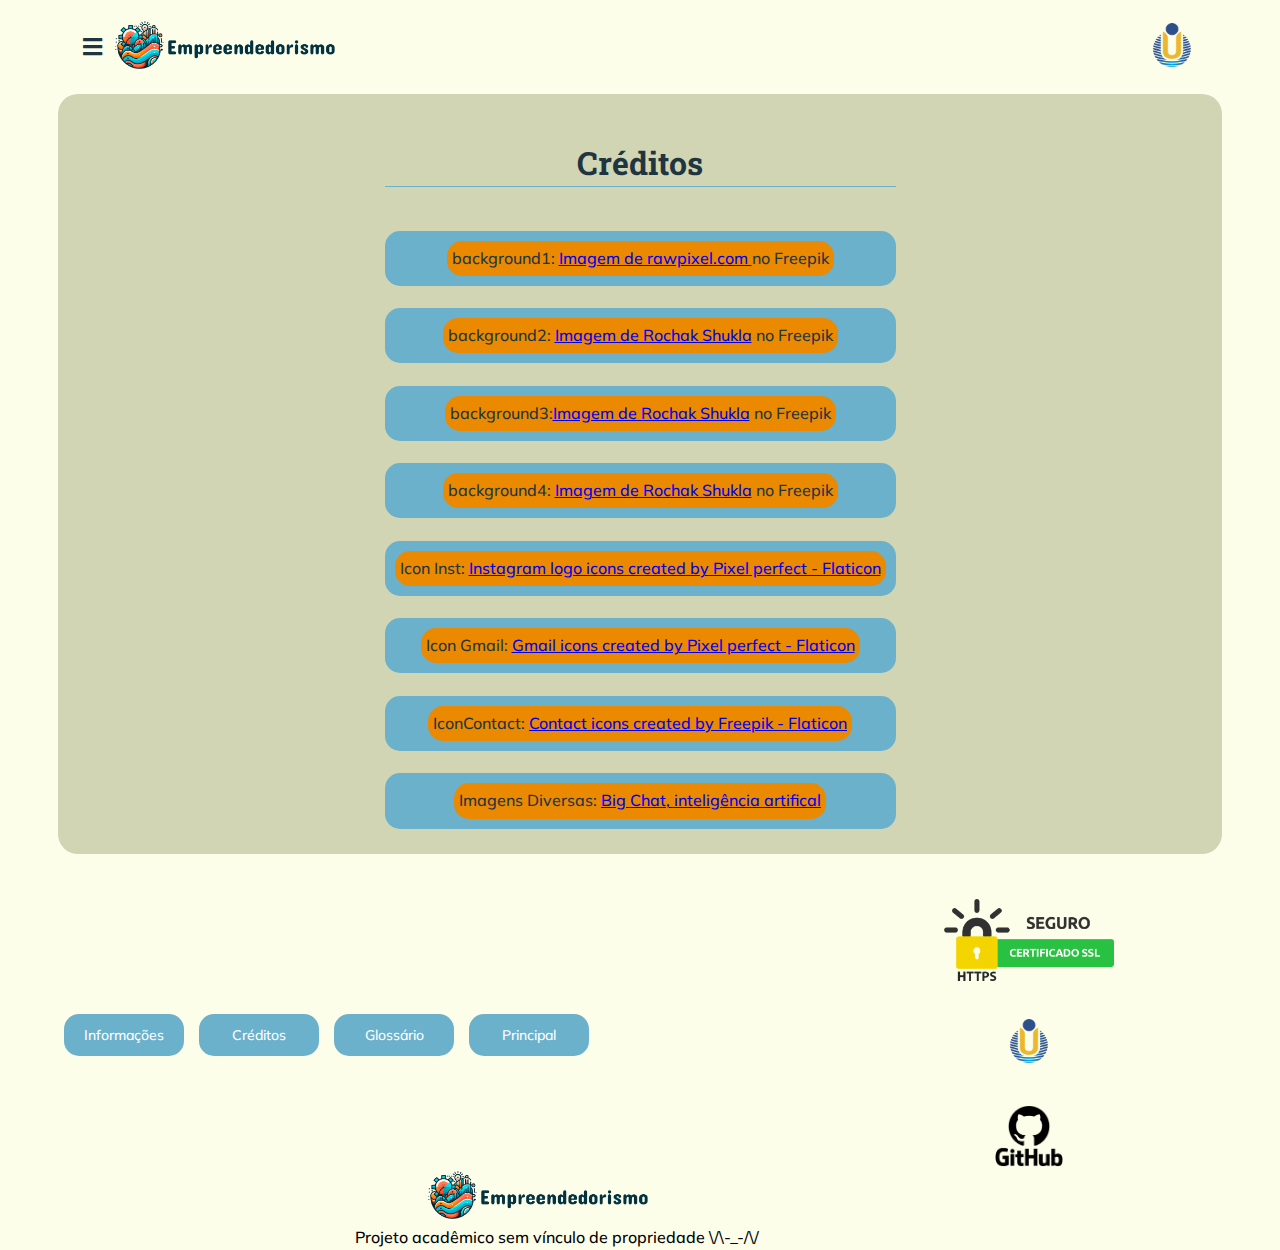
<file: PagCreditos.html>
<!DOCTYPE html>
<html lang="en">
<head>
  <meta charset="UTF-8">
  <meta name="viewport" content="width=device-width, initial-scale=1.0">
  <title>Pesquisa Empreendedor</title>
  <link rel="stylesheet" href="Assets/Style/Style.css">
  <link rel="stylesheet" href="fontvendor/css/all.css">
</head>

<body class="body">

    <div>

        <nav class="NavMenu">
      
            <ul id="Menu">

                <li class="MenuLine">

                    <a class="LinkMenu" href="PagInformações.html">Informações</a>
            
                </li>

                <li class="MenuLine">

                    <a class="LinkMenu" href="PagCreditos.html">Créditos</a>

                </li>

                <li class="MenuLine">

                    <a class="LinkMenu" href="PagGlossario.html">Glossário</a>

                </li>

                <li class="MenuLine">

                    <a class="LinkMenu" href="index.html">Principal</a>

                </li>

            </ul>

        </nav>

    </div>

    <Header>
        <section id="HeaderElements">
            
            <div id="HeaderLeft">
                
                <div class="navbar" >
                    
                    <i class="fas fa-bars"></i>
                
                </div>

                <a href="index.html"><img class="Logo" src="Assets/img/LogoEmpreendedorismo5.png" alt=""></a>
            
            </div>

            <div id="HeaderIconsLinks">

                <a href="https://www.unitins.br/nPortal/" target="_blank"><img class="UnitinsIcon" src="Assets/img/UnitinsIcon.ico" alt=""><a href=""></a>

            </div>

        </section>

    </Header>
    
    <section class="SectionSlider">

        <div class="Div1">

            <section class="PagCréditos">
                <h1 class="TitleFlaps"> Créditos </h1>
                <br>
                <div class="FlapCreditos">
                  <div class="DivCreditos">
                    background1: <a target="_blank" href="https://br.freepik.com/vetores-gratis/ilustracao-do-negocio-de-inicializacao_2685817.htm#&position=0&from_view=search&track=ais&uuid=548f131b-b3e9-463b-956f-970a26438764">Imagem de rawpixel.com </a> no Freepik
                  </div>
                </div>
                <br>
                <div class="FlapCreditos">
                  <div class="DivCreditos">
                    background2: <a target="_blank" href="https://br.freepik.com/vetores-gratis/empresario-de-pe-pensando-encontrar-o-caminho-do-sucesso-conceito-de-negocio-com-icones_30832223.htm#query=o%20que%20%C3%A9%20ser%20empreendedor%20desenho&position=13&from_view=search&track=ais&uuid=83342a10-f31f-43f4-8b2d-b9293964d46a">Imagem de Rochak Shukla</a> no Freepik
                  </div>
                </div>
                <br>
                <div class="FlapCreditos">
                  <div class="DivCreditos">
                    background3:<a target="_blank" href="https://br.freepik.com/vetores-gratis/homem-de-negocios-andando-com-bolha-de-pensamento-ilustracao-vetorial-de-esboco-desenhado-a-mao_30699700.htm#query=entendendo%20suas%20decis%C3%B5es%20desenho&position=40&from_view=search&track=ais&uuid=040fa0e0-5789-4325-bd7f-4e33e353b7bf">Imagem de Rochak Shukla</a> no Freepik
                  </div>
                </div>
                <br>
                <div class="FlapCreditos">
                  <div class="DivCreditos">
                    background4: <a target="_blank" href="https://br.freepik.com/vetores-gratis/empresario-pendurado-por-uma-corda-em-um-fundo-urbano-da-cidade-ilustracao-vetorial-de-esboco-desenhado-a-mao_30699597.htm#fromView=search&page=1&position=27&uuid=2691d73e-5417-4176-bdbd-41e864bc416c">Imagem de Rochak Shukla</a> no Freepik
                  </div>
                </div>
                <br>
                <div class="FlapCreditos">
                  <div class="DivCreditos">
                    Icon Inst: <a target="_blank" href="https://www.flaticon.com/free-icons/instagram-logo" title="instagram logo icons">Instagram logo icons created by Pixel perfect - Flaticon</a>
                  </div>
                </div>
                <br>
                <div class="FlapCreditos">
                  <div class="DivCreditos">
                    Icon Gmail: <a target="_blank" href="https://www.flaticon.com/free-icons/gmail" title="gmail icons">Gmail icons created by Pixel perfect - Flaticon</a>
                  </div>
                </div>
                <br>
                <div class="FlapCreditos">
                  <div class="DivCreditos">
                    IconContact: <a href="https://www.flaticon.com/free-icons/contact" title="contact icons">Contact icons created by Freepik - Flaticon</a>
                  </div>
                </div>
                <br>
                <div class="FlapCreditos">
                  <div class="DivCreditos">
                    Imagens Diversas: <a href="https://www.bing.com/" >Big Chat, inteligência artifical</a>
                  </div>
                </div>
            </section>

        </div>

    </section>

    <footer>

        <div id="PainelFooter1">
    
          <div id="Div">
    
            <nav class="NavMenuFooter">
    
              <ul id="MenuFooter">
    
                <li class="MenuLineFooter">
    
                  <a class="LinkMenu" href="PagInformações.html">Informações</a>
    
                </li>
    
                <li class="MenuLineFooter">
    
                  <a class="LinkMenu" href="PagCreditos.html">Créditos</a>
    
                </li>
    
                <li class="MenuLineFooter">
    
                  <a class="LinkMenu" href="PagGlossario.html">Glossário</a>
    
                </li>

                <li class="MenuLineFooter">
    
                    <a class="LinkMenu" href="index.html">Principal</a>
      
                  </li>
    
              </ul>
    
            </nav>

          </div>
    
          <div id="DivSelos">
           
            <img id="SeloSsl" src="Assets/img/Selo-Seguro-Certificado-SSL-300x144.png" alt="">
            
            <a href="https://www.unitins.br/nPortal/" target="_blank"><img class="UnitinsIcon" src="Assets/img/UnitinsIcon.ico" alt=""></a>
            
           <a href="https://github.com/" target="_blank"><img id="GitHubLogo" src="Assets/img/GitHub-Logo.png" alt=""></a> 
          
          </div>
    
        </div>
    
        <div id="DivLogosFooter">
    
          <a href="index.html"><img class="LogoFooter" src="Assets/img/LogoEmpreendedorismo5.png" alt=""></a>
    
        </div>
    
        <div id="PainelFooter2">
          
          <p class="TextFinal">Projeto acadêmico sem vínculo de propriedade \/\-_-/\/</p>
       
        </div>
    
    </footer>
</body>

<script src="Assets/Js/script.js"></script>
</file>
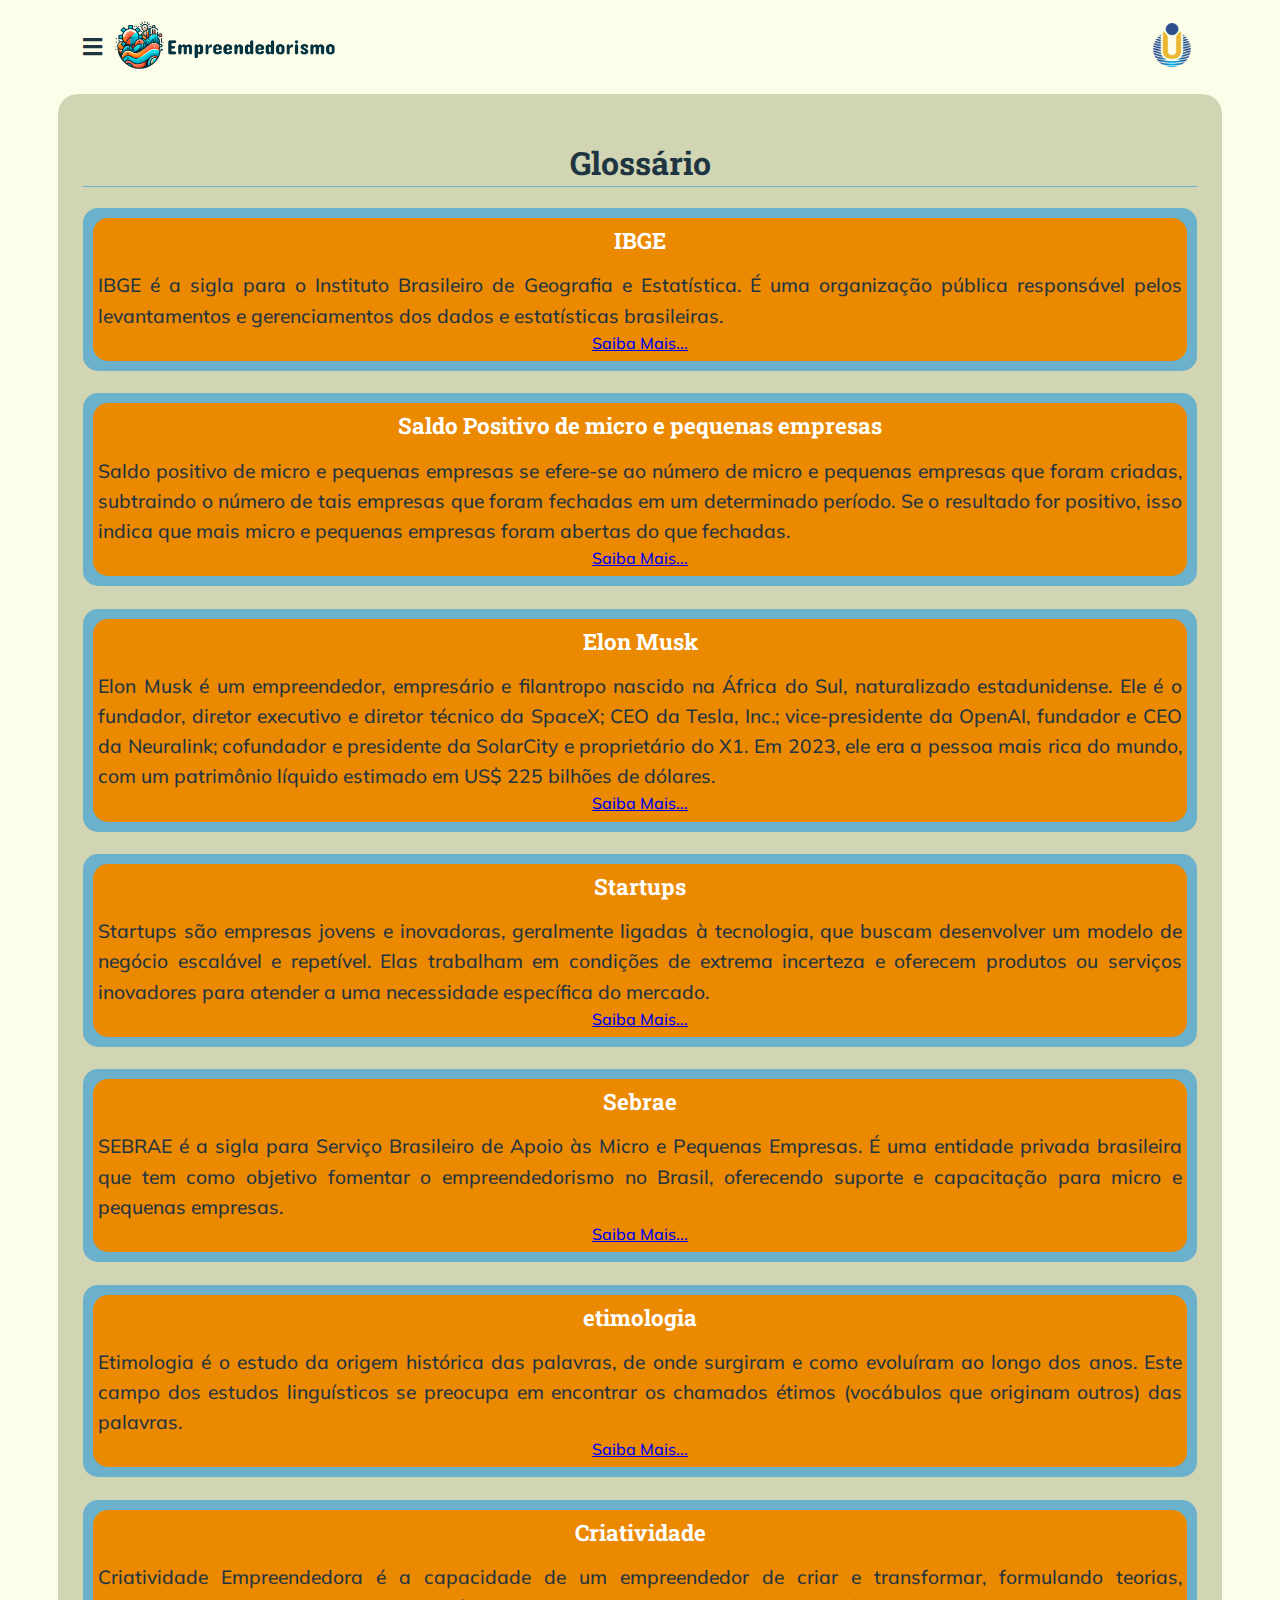
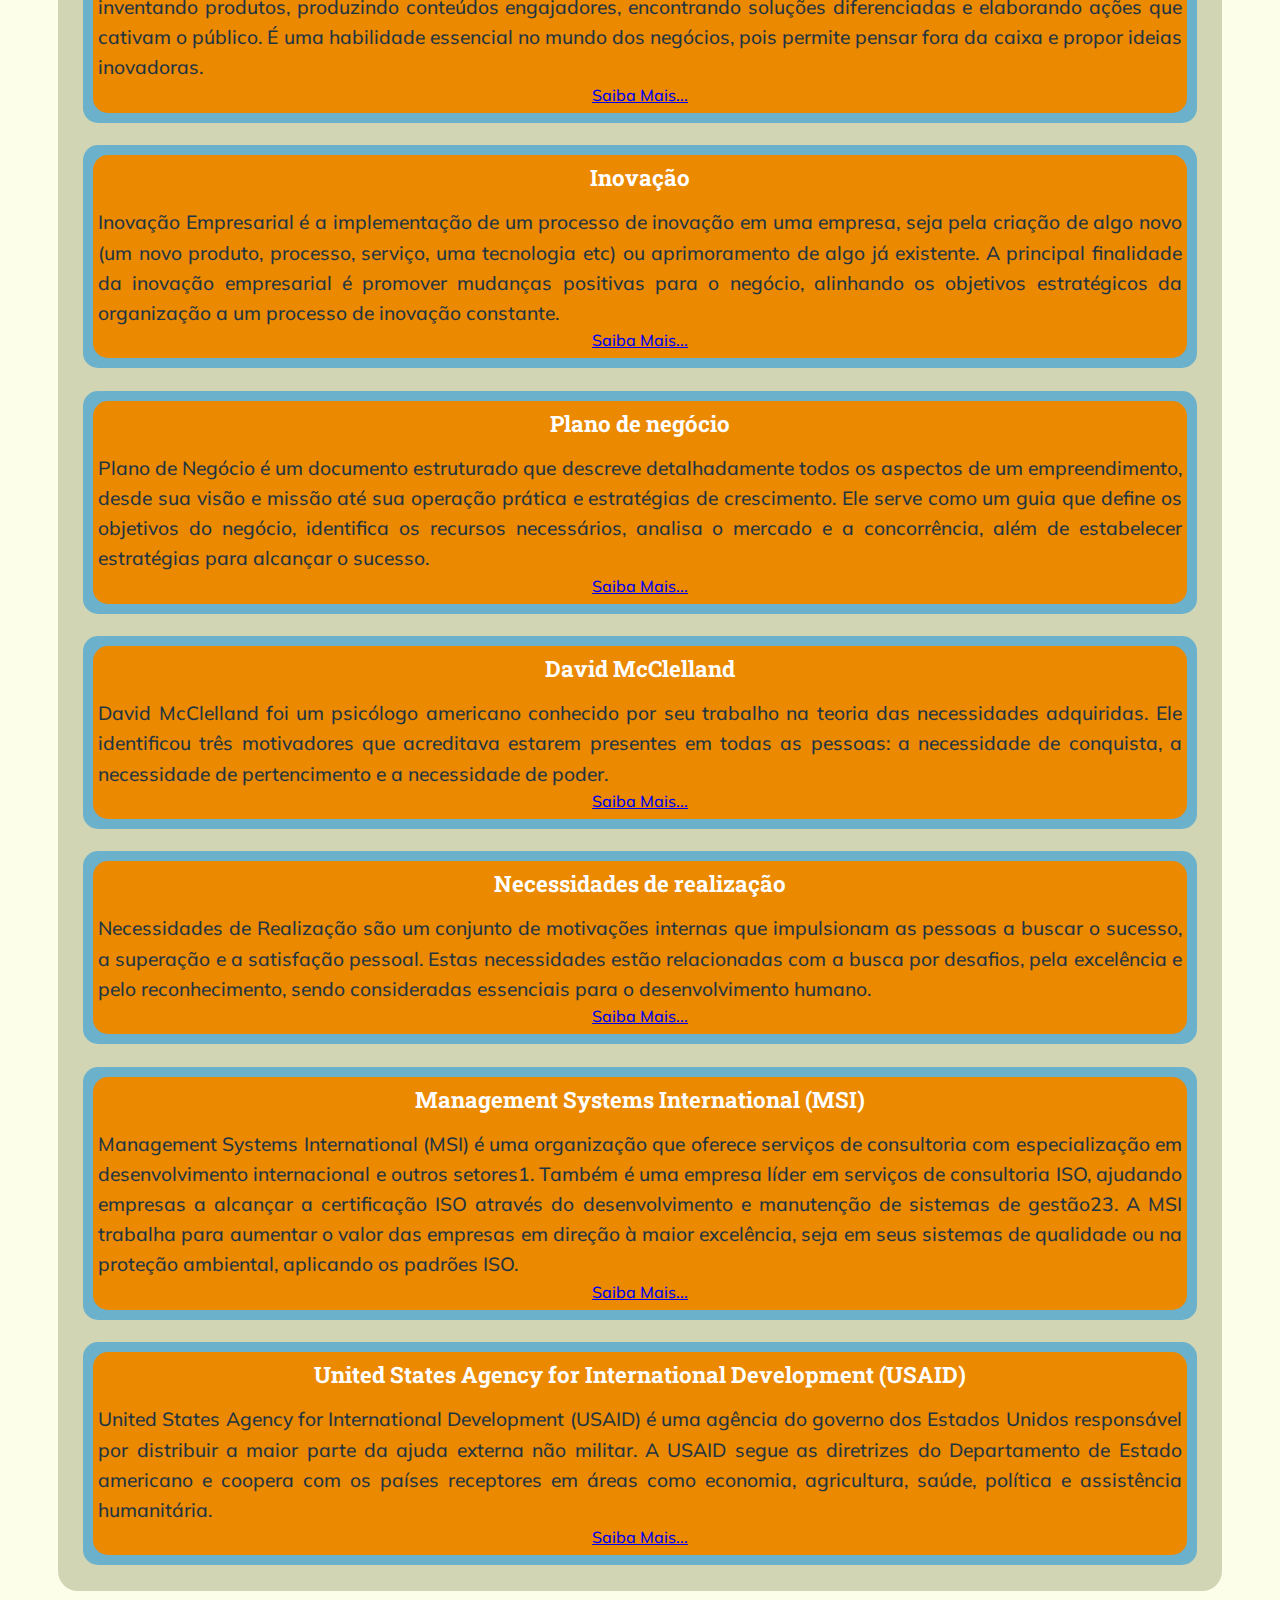
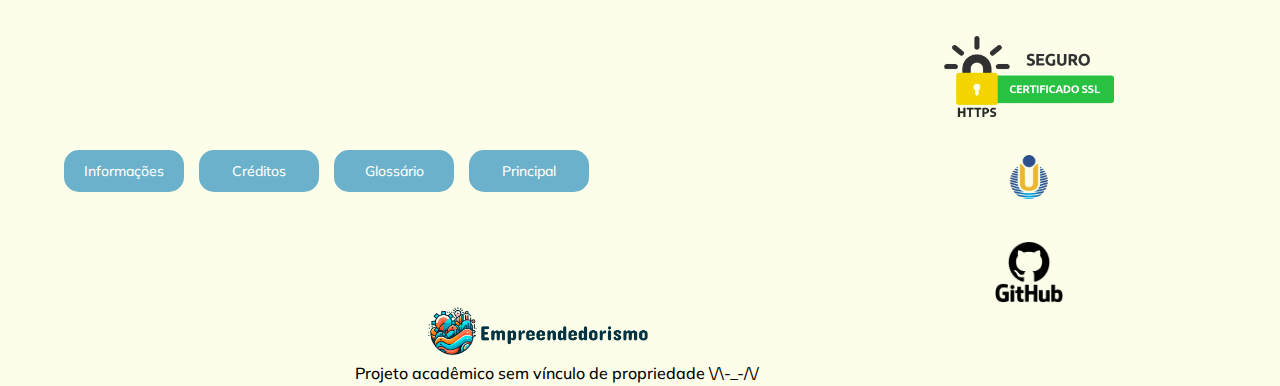
<file: PagGlossario.html>
<!DOCTYPE html>
<html lang="en">
<head>
  <meta charset="UTF-8">
  <meta name="viewport" content="width=device-width, initial-scale=1.0">
  <title>Pesquisa Empreendedor</title>
  <link rel="stylesheet" href="Assets/Style/Style.css">
  <link rel="stylesheet" href="fontvendor/css/all.css">
</head>

<body class="body">

    <div>

        <nav class="NavMenu">
      
            <ul id="Menu">

                <li class="MenuLine">

                    <a class="LinkMenu" href="PagInformações.html">Informações</a>
            
                </li>

                <li class="MenuLine">

                    <a class="LinkMenu" href="PagCreditos.html">Créditos</a>

                </li>

                <li class="MenuLine">

                    <a class="LinkMenu" href="PagGlossario.html">Glossário</a>

                </li>

                <li class="MenuLine">

                    <a class="LinkMenu" href="index.html">Principal</a>

                </li>

            </ul>

        </nav>

    </div>

    <Header>
        <section id="HeaderElements">
            
            <div id="HeaderLeft">
                
                <div class="navbar" >
                    
                    <i class="fas fa-bars"></i>
                
                </div>

                <a href="index.html"><img class="Logo" src="Assets/img/LogoEmpreendedorismo5.png" alt=""></a>
            
            </div>

            <div id="HeaderIconsLinks">

                <a href="https://www.unitins.br/nPortal/" target="_blank"><img class="UnitinsIcon" src="Assets/img/UnitinsIcon.ico" alt=""><a href=""></a>

            </div>

        </section>

    </Header>
    
    <section class="SectionSlider">

        <div class="Div1">

            <section class="PagGlossario">
                <h1 class="TitleFlaps"> Glossário</h1>

                <div class="FlapGlossario">
                    <div class="DivGlossario">
                        <h3>IBGE</h3>
                        <p class="Text">IBGE é a sigla para o Instituto Brasileiro de Geografia e Estatística. É uma organização pública responsável pelos levantamentos e gerenciamentos dos dados e estatísticas brasileiras.</p>
                        <a  target="_blank" href="https://www.ibge.gov.br/pt/inicio.html">Saiba Mais...</a>
                    </div>
                </div>

                <br>

                <div class="FlapGlossario">
                    <div class="DivGlossario">
                        <h3>Saldo Positivo de micro e pequenas empresas</h3>
                        <p class="Text">Saldo positivo de micro e pequenas empresas se efere-se ao número de micro e pequenas empresas que foram criadas, subtraindo o número de tais empresas que foram fechadas em um determinado período. Se o resultado for positivo, isso indica que mais micro e pequenas empresas foram abertas do que fechadas.</p>
                        <a  target="_blank" href="https://www.gov.br/empresas-e-negocios/pt-br/mapa-de-empresas/painel-mapa-de-empresas">Saiba Mais...</a>
                    </div>
                </div>

                <br>

                <div class="FlapGlossario">
                    <div class="DivGlossario">
                        <h3>Elon Musk</h3>
                        <p class="Text">Elon Musk é um empreendedor, empresário e filantropo nascido na África do Sul, naturalizado estadunidense. Ele é o fundador, diretor executivo e diretor técnico da SpaceX; CEO da Tesla, Inc.; vice-presidente da OpenAI, fundador e CEO da Neuralink; cofundador e presidente da SolarCity e proprietário do X1. Em 2023, ele era a pessoa mais rica do mundo, com um patrimônio líquido estimado em US$ 225 bilhões de dólares.</p>
                        <a  target="_blank" href="https://pt.wikipedia.org/wiki/Elon_Musk">Saiba Mais...</a>
                    </div>
                </div>

                <br>

                <div class="FlapGlossario">
                    <div class="DivGlossario">
                        <h3>Startups</h3>
                        <p class="Text">Startups são empresas jovens e inovadoras, geralmente ligadas à tecnologia, que buscam desenvolver um modelo de negócio escalável e repetível. Elas trabalham em condições de extrema incerteza e oferecem produtos ou serviços inovadores para atender a uma necessidade específica do mercado.</p>
                        <a  target="_blank" href="https://conteudos.xpi.com.br/aprenda-a-investir/relatorios/o-que-e-startup/">Saiba Mais...</a>
                    </div>
                </div>

                <br>

                <div class="FlapGlossario">
                    <div class="DivGlossario">
                        <h3>Sebrae</h3>
                        <p class="Text">SEBRAE é a sigla para Serviço Brasileiro de Apoio às Micro e Pequenas Empresas. É uma entidade privada brasileira que tem como objetivo fomentar o empreendedorismo no Brasil, oferecendo suporte e capacitação para micro e pequenas empresas.</p>
                        <a  target="_blank" href="https://sebrae.com.br/sites/PortalSebrae/">Saiba Mais...</a>
                    </div>
                </div>

                <br>

                <div class="FlapGlossario">
                    <div class="DivGlossario">
                        <h3>etimologia</h3>
                        <p class="Text">Etimologia é o estudo da origem histórica das palavras, de onde surgiram e como evoluíram ao longo dos anos. Este campo dos estudos linguísticos se preocupa em encontrar os chamados étimos (vocábulos que originam outros) das palavras.</p>
                        <a  target="_blank" href="https://www.significados.com.br/etimologia/">Saiba Mais...</a>
                    </div>
                </div>

                <br>

                <div class="FlapGlossario">
                    <div class="DivGlossario">
                        <h3>Criatividade</h3>
                        <p class="Text">Criatividade Empreendedora é a capacidade de um empreendedor de criar e transformar, formulando teorias, inventando produtos, produzindo conteúdos engajadores, encontrando soluções diferenciadas e elaborando ações que cativam o público. É uma habilidade essencial no mundo dos negócios, pois permite pensar fora da caixa e propor ideias inovadoras.</p>
                        <a  target="_blank" href="https://santandernegocioseempresas.com.br/conhecimento/empreendedorismo/a-importancia-da-criatividade-para-os-empreendedores/">Saiba Mais...</a>
                    </div>
                </div>

                <br>

                <div class="FlapGlossario">
                    <div class="DivGlossario">
                        <h3>Inovação</h3>
                        <p class="Text">Inovação Empresarial é a implementação de um processo de inovação em uma empresa, seja pela criação de algo novo (um novo produto, processo, serviço, uma tecnologia etc) ou aprimoramento de algo já existente. A principal finalidade da inovação empresarial é promover mudanças positivas para o negócio, alinhando os objetivos estratégicos da organização a um processo de inovação constante.</p>
                        <a  target="_blank" href="https://www.portaldaindustria.com.br/industria-de-a-z/inovacao/">Saiba Mais...</a>
                    </div>
                </div>

                <br>

                <div class="FlapGlossario">
                    <div class="DivGlossario">
                        <h3>Plano de negócio</h3>
                        <p class="Text">
                            Plano de Negócio é um documento estruturado que descreve detalhadamente todos os aspectos de um empreendimento, desde sua visão e missão até sua operação prática e estratégias de crescimento. Ele serve como um guia que define os objetivos do negócio, identifica os recursos necessários, analisa o mercado e a concorrência, além de estabelecer estratégias para alcançar o sucesso.</p>
                        <a  target="_blank" href="https://sebrae.com.br/sites/PortalSebrae/artigos/plano-de-negocios-o-que-e-como-fazer-e-modelo-do-sebrae,f8fca26475abb810VgnVCM1000001b00320aRCRD">Saiba Mais...</a>
                    </div>
                </div>

                <br>

                <div class="FlapGlossario">
                    <div class="DivGlossario">
                        <h3>David McClelland</h3>
                        <p class="Text">David McClelland foi um psicólogo americano conhecido por seu trabalho na teoria das necessidades adquiridas. Ele identificou três motivadores que acreditava estarem presentes em todas as pessoas: a necessidade de conquista, a necessidade de pertencimento e a necessidade de poder.</p>
                        <a  target="_blank" href="https://pt.wikipedia.org/wiki/David_McClelland">Saiba Mais...</a>
                    </div>
                </div>


                <br>

                <div class="FlapGlossario">
                    <div class="DivGlossario">
                        <h3>Necessidades de realização</h3>
                        <p class="Text">Necessidades de Realização são um conjunto de motivações internas que impulsionam as pessoas a buscar o sucesso, a superação e a satisfação pessoal. Estas necessidades estão relacionadas com a busca por desafios, pela excelência e pelo reconhecimento, sendo consideradas essenciais para o desenvolvimento humano.</p>
                        <a  target="_blank" href="https://www.soescola.com/glossario/o-que-e-necessidades-de-realizacao">Saiba Mais...</a>
                    </div>
                </div>


                <br>

                <div class="FlapGlossario">
                    <div class="DivGlossario">
                        <h3> Management Systems International (MSI) </h3>
                        <p class="Text">Management Systems International (MSI) é uma organização que oferece serviços de consultoria com especialização em desenvolvimento internacional e outros setores1. Também é uma empresa líder em serviços de consultoria ISO, ajudando empresas a alcançar a certificação ISO através do desenvolvimento e manutenção de sistemas de gestão23. A MSI trabalha para aumentar o valor das empresas em direção à maior excelência, seja em seus sistemas de qualidade ou na proteção ambiental, aplicando os padrões ISO.</p>
                        <a  target="_blank" href="https://msi-international.com/">Saiba Mais...</a>
                    </div>
                </div>
                
                <br>

                <div class="FlapGlossario">
                    <div class="DivGlossario">
                        <h3>United States Agency for International Development (USAID)</h3>
                        <p class="Text">United States Agency for International Development (USAID) é uma agência do governo dos Estados Unidos responsável por distribuir a maior parte da ajuda externa não militar. A USAID segue as diretrizes do Departamento de Estado americano e coopera com os países receptores em áreas como economia, agricultura, saúde, política e assistência humanitária.</p>
                        <a  target="_blank" href="https://www.usaid.gov/">Saiba Mais...</a>
                    </div>
                </div>


                
            </section>

        </div>

    </section>

    <footer>

        <div id="PainelFooter1">
    
          <div id="Div">
    
            <nav class="NavMenuFooter">
    
              <ul id="MenuFooter">
    
                <li class="MenuLineFooter">
    
                  <a class="LinkMenu" href="PagInformações.html">Informações</a>
    
                </li>
    
                <li class="MenuLineFooter">
    
                  <a class="LinkMenu" href="PagCreditos.html">Créditos</a>
    
                </li>
    
                <li class="MenuLineFooter">
    
                  <a class="LinkMenu" href="PagGlossario.html">Glossário</a>
    
                </li>

                <li class="MenuLineFooter">
    
                    <a class="LinkMenu" href="index.html">Principal</a>
      
                  </li>
    
              </ul>
    
            </nav>

          </div>
    
          <div id="DivSelos">
           
            <img id="SeloSsl" src="Assets/img/Selo-Seguro-Certificado-SSL-300x144.png" alt="">
            
            <a href="https://www.unitins.br/nPortal/" target="_blank"><img class="UnitinsIcon" src="Assets/img/UnitinsIcon.ico" alt=""></a>
            
           <a href="https://github.com/" target="_blank"><img id="GitHubLogo" src="Assets/img/GitHub-Logo.png" alt=""></a> 
          
          </div>
    
        </div>
    
        <div id="DivLogosFooter">
    
          <a href="index.html"><img class="LogoFooter" src="Assets/img/LogoEmpreendedorismo5.png" alt=""></a>
    
        </div>
    
        <div id="PainelFooter2">
          
          <p class="TextFinal">Projeto acadêmico sem vínculo de propriedade \/\-_-/\/</p>
       
        </div>
    
    </footer>
</body>

<script src="Assets/Js/script.js"></script>
</file>
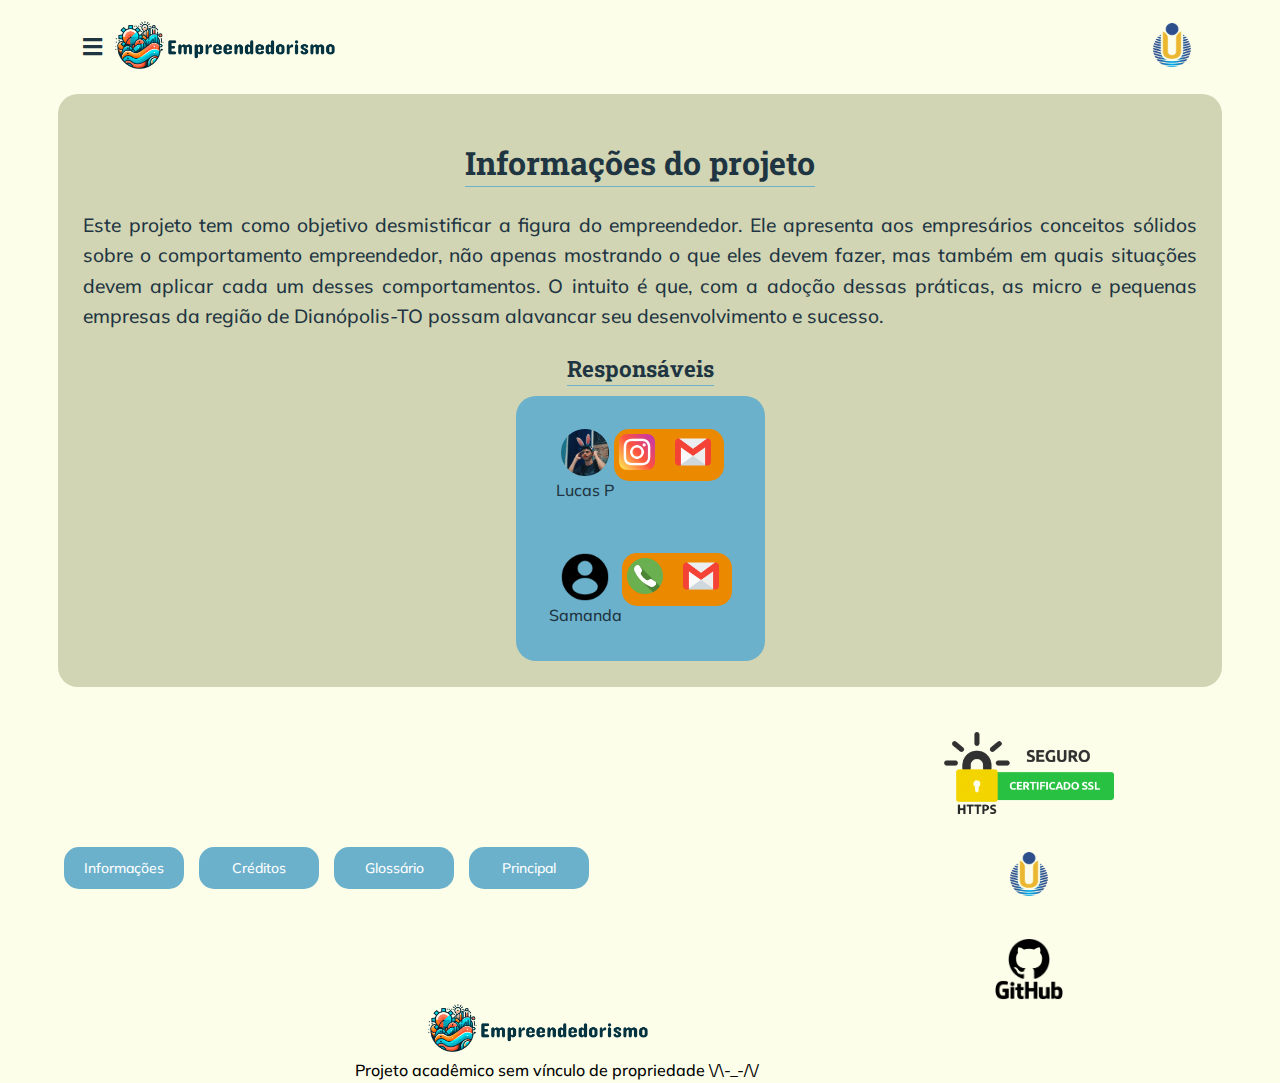
<file: PagInformações.html>
<!DOCTYPE html>
<html lang="en">
<head>
  <meta charset="UTF-8">
  <meta name="viewport" content="width=device-width, initial-scale=1.0">
  <title>Pesquisa Empreendedor</title>
  <link rel="stylesheet" href="Assets/Style/Style.css">
  <link rel="stylesheet" href="fontvendor/css/all.css">
</head>

<body class="body">

    <div>

        <nav class="NavMenu">
      
            <ul id="Menu">

                <li class="MenuLine">

                    <a class="LinkMenu" href="PagInformações.html">Informações</a>
            
                </li>

                <li class="MenuLine">

                    <a class="LinkMenu" href="PagCreditos.html">Créditos</a>

                </li>

                <li class="MenuLine">

                    <a class="LinkMenu" href="PagGlossario.html">Glossário</a>

                </li>

                <li class="MenuLine">

                    <a class="LinkMenu" href="index.html">Principal</a>

                </li>

            </ul>

        </nav>

    </div>

    <Header>
        <section id="HeaderElements">
            
            <div id="HeaderLeft">
                
                <div class="navbar" >
                    
                    <i class="fas fa-bars"></i>
                
                </div>

                <a href="index.html"><img class="Logo" src="Assets/img/LogoEmpreendedorismo5.png" alt=""></a>
            
            </div>

            <div id="HeaderIconsLinks">

                <a href="https://www.unitins.br/nPortal/" target="_blank"><img class="UnitinsIcon" src="Assets/img/UnitinsIcon.ico" alt=""><a href=""></a>

            </div>

        </section>

    </Header>
    
    <section class="SectionSlider">

        <div class="Div1">

            <section class="PagInform">

                <h1 class="TitleFlaps">Informações do projeto</h1>

                <p class="Text">Este projeto tem como objetivo desmistificar a figura do empreendedor. Ele apresenta aos empresários conceitos sólidos sobre o comportamento empreendedor, não apenas mostrando o que eles devem fazer, mas também em quais situações devem aplicar cada um desses comportamentos. O intuito é que, com a adoção dessas práticas, as micro e pequenas empresas da região de Dianópolis-TO possam alavancar seu desenvolvimento e sucesso.</p>
                <br>
                <h2>Responsáveis</h2>
                <div id="AreaCont">

                    <div class="ContGeral">

                        <div class="User">

                            <img class="IconUser" src="Assets/img/UserLucas.png" alt="">
                            
                            <p class="TextUser">Lucas P</p>
                        
                        </div>

                        <div class="Cont">
                       
                            <a target="_blank" href="https://www.instagram.com/ltrindade724/"><img class="IconCont" id="InstLucas" src="Assets/img/IconInstagram.png" alt=""></a>
                       
                            <a target="_blank" href="mailto:ltrindade724@gmail.com"><img class="IconCont"  id="EmailLucas" src="Assets/img/IconGmail.png" alt=""></a>
                    
                        </div>

                    </div>
                    
                    <div class="ContGeral">

                        <div class="User">

                            <img class="IconUser" src="Assets/img/IconUser.png" alt="">
                            
                            <p class="TextUser">Samanda</p>
                        
                        </div>
                        
                    
                        <div class="Cont">
                        
                            <a target="_blank" href="https://wa.me/5563992353065/?text=Como está? Tenho dúvidas sobre os resultados da pesquisa:"><img class="IconCont" id="NumSamanda" src="Assets/img/IconPhone.png" alt=""></a>
                        
                            <a target="_blank" href="mailto:samanda.a@unitins.br"><img class="IconCont"  id="EmaiSamanda" src="Assets/img/IconGmail.png" alt=""></a>
                    
                        </div>

                    </div>

                </div>

            </section>

        </div>

    </section>

    <footer>

        <div id="PainelFooter1">
    
          <div id="Div">
    
            <nav class="NavMenuFooter">
    
              <ul id="MenuFooter">
    
                <li class="MenuLineFooter">
    
                  <a class="LinkMenu" href="PagInformações.html">Informações</a>
    
                </li>
    
                <li class="MenuLineFooter">
    
                  <a class="LinkMenu" href="PagCreditos.html">Créditos</a>
    
                </li>
    
                <li class="MenuLineFooter">
    
                  <a class="LinkMenu" href="PagGlossario.html">Glossário</a>
    
                </li>

                <li class="MenuLineFooter">
    
                    <a class="LinkMenu" href="index.html">Principal</a>
      
                  </li>
    
              </ul>
    
            </nav>

          </div>
    
          <div id="DivSelos">
           
            <img id="SeloSsl" src="Assets/img/Selo-Seguro-Certificado-SSL-300x144.png" alt="">
            
            <a href="https://www.unitins.br/nPortal/" target="_blank"><img class="UnitinsIcon" src="Assets/img/UnitinsIcon.ico" alt=""></a>
            
           <a href="https://github.com/" target="_blank"><img id="GitHubLogo" src="Assets/img/GitHub-Logo.png" alt=""></a> 
          
          </div>
    
        </div>
    
        <div id="DivLogosFooter">
    
          <a href="index.html"><img class="LogoFooter" src="Assets/img/LogoEmpreendedorismo5.png" alt=""></a>
    
        </div>
    
        <div id="PainelFooter2">
          
          <p class="TextFinal">Projeto acadêmico sem vínculo de propriedade \/\-_-/\/</p>
       
        </div>
    
    </footer>
</body>

<script src="Assets/Js/script.js"></script>
</file>
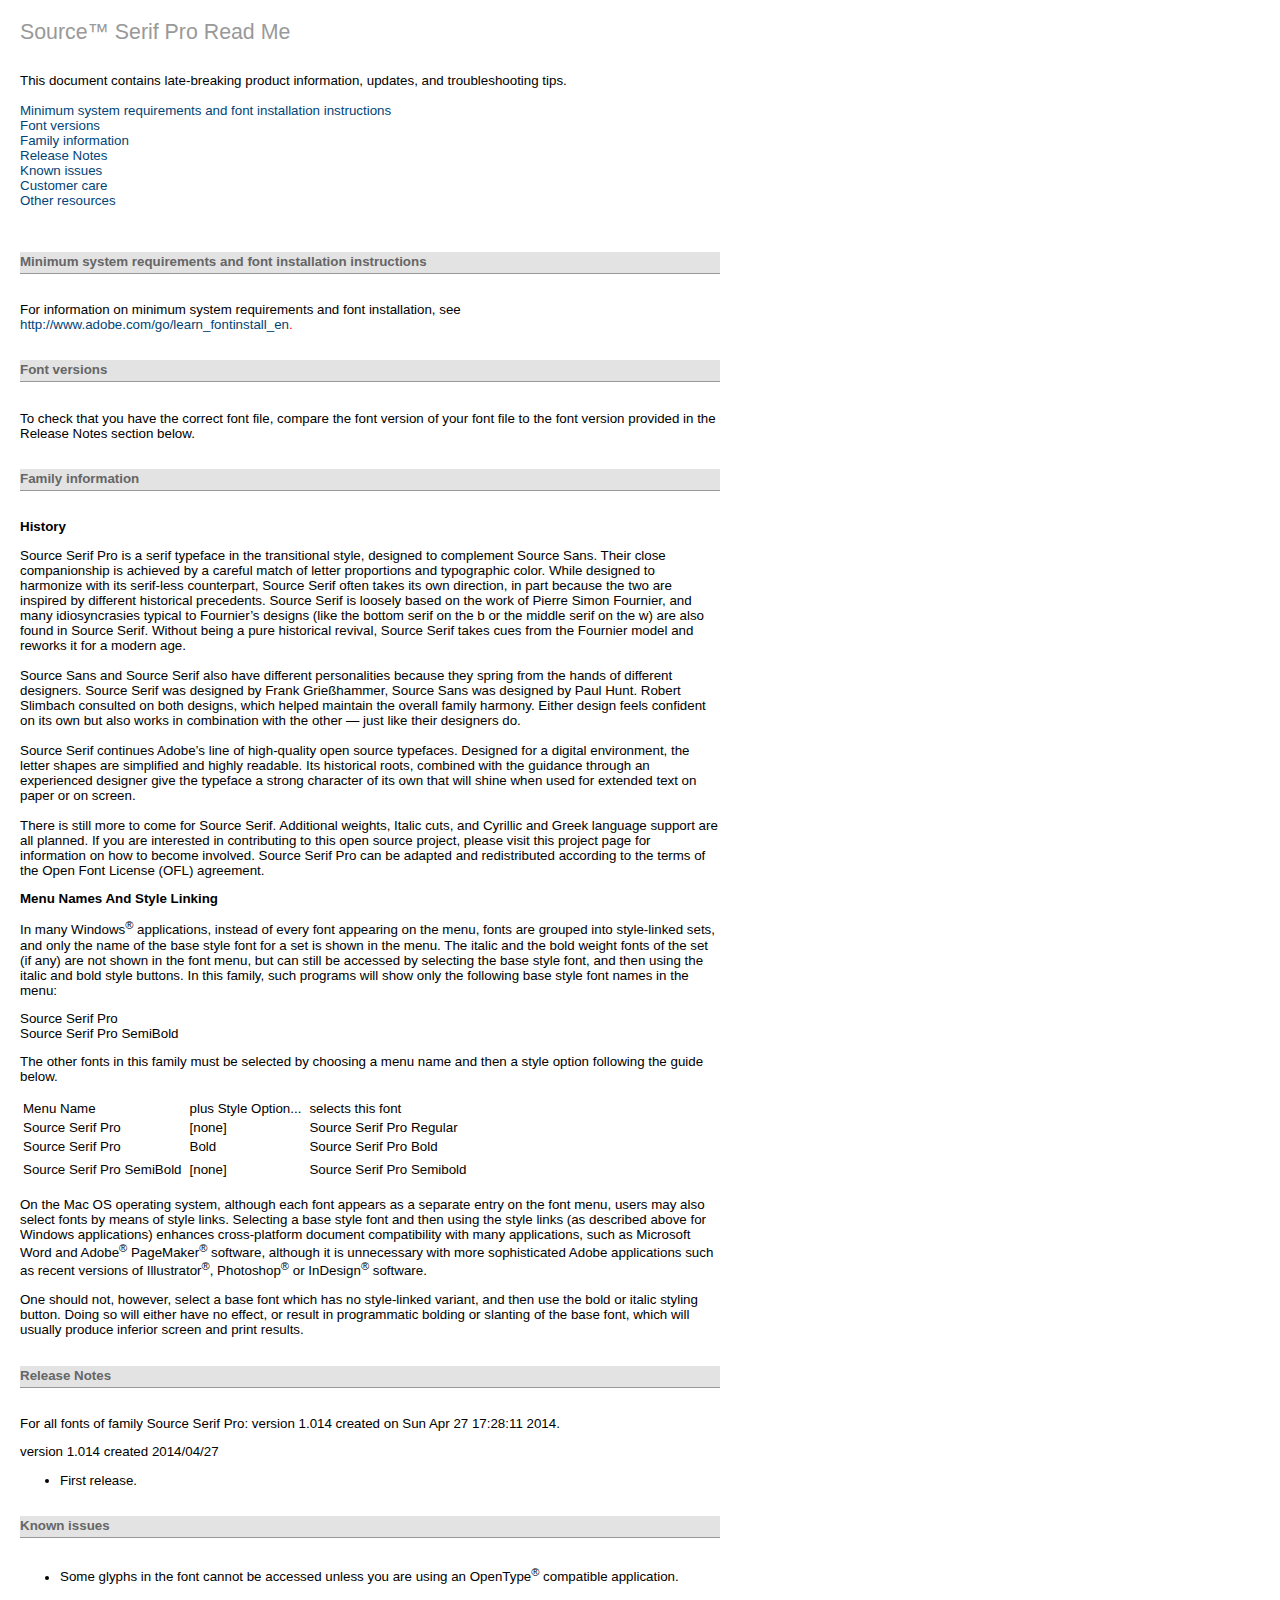
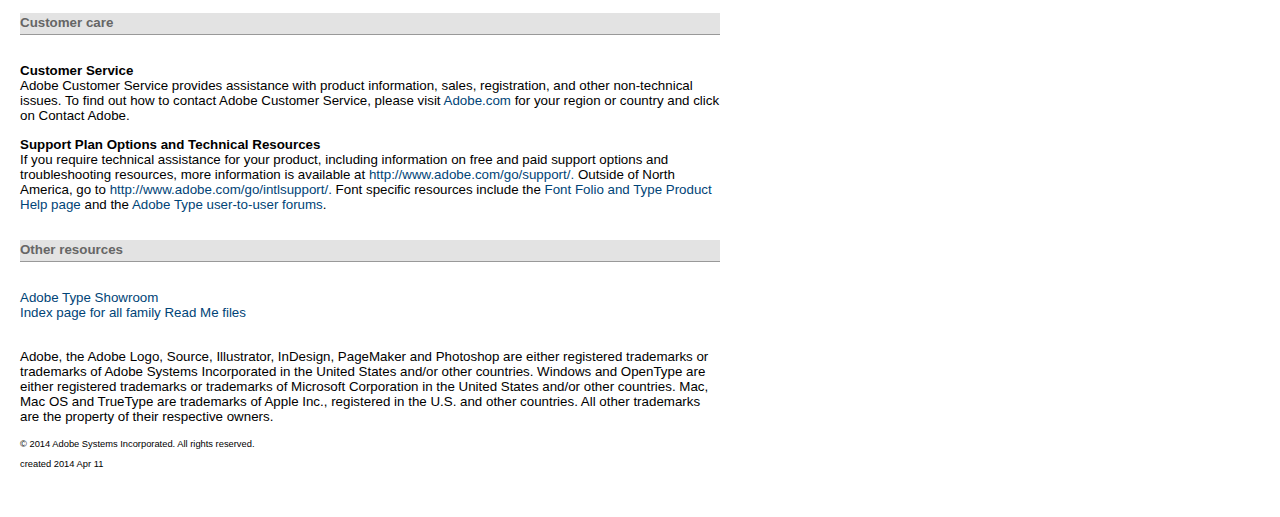
<file: Assets/Fonts/sourceserifpro/SourceSerifProReadMe.html>
<!DOCTYPE html PUBLIC "-//W3C//DTD XHTML 1.0 Transitional//EN"
    "http://www.w3.org/TR/xhtml1/DTD/xhtml1-transitional.dtd">
<!-- Read-me Template Version 1.003 Jan 145 2013 -->
<html>
  <head>
    <meta http-equiv="content-type" content="text/html" />
    <meta name="title" content="Read Me File for Source Serif Pro" />
    <meta name="description" content="Read Me file for Source Serif Pro ..." />
    <title>Source Serif Pro Read Me</title>
    <style type="text/css" media="screen">
    	/*********************** fonts ************************/
    	body {font-family: sans-serif; font-weight: normal; font-size: 10pt; color: #000000; margin: 0px; background-color: white;} 
    	h1 {display:inline; font-family: sans-serif; font-weight: normal; color: #999999;} 
    	h2 {display:inline; font-size: 10pt; font-family: sans-serif; font-weight: bold; color: #666666;}
    	hFooter  {font-family: sans-serif; font-weight: normal; font-size: 7pt; color: #000000; margin: 0px; background-color: white;} 
    	/*********************** links ************************/ 
    	a:link {color:#004477; text-decoration:none; margin: 0px 0px 0px 0px;} 
    	a:visited {color:#6d7f8e; text-decoration:none; margin: 0px 0px 0px 0px;} 
    	a:hover {color:#ff0000; text-decoration:none; margin: 0px 0px 0px 0px;} 
    	/*********************** div tags ************************/ 
    	#page {float:left; width:700px; margin:20px 20px 20px 20px;} 
    	#subTitle {background-color:#e3e3e3; float:left; width:700px; border-bottom:solid #999999 1.0pt; border-bottom-alt:solid #999999 .5pt; padding:2px 0px 4px 0px;} 
    	#title {background-color:#e3e3e3; float:left; width:700px; border-bottom:solid #999999 1.0pt; border-bottom-alt:solid #999999 .5pt; padding:2px 0px 4px 0px;} 
    	#description {float:left; width:700px; padding:15px 0px 15px 0px;} .style6 {color: #666666} .style7 {color: #FF0000}</style>
  </head>
  <body>
    <div id="page">
    <h1>
      <span style="font-size:16pt">Source&#153; Serif Pro Read Me</span>
    </h1>
    <br />
    <div id="description">
      <p>This document contains late-breaking product information, updates, and troubleshooting tips.
      <br />
      <br />
      <a href="#A1">Minimum system requirements and font installation instructions</a>
      <br />
      <a href="#A2A">Font versions</a>
      <br />
      <a href="#A2">Family information</a>
      <br />
      <a href="#A3">Release Notes</a>
      <br />
      <a href="#A8">Known issues</a>
      <br />
      <a href="#A9">Customer care</a>
      <br />
      <a href="#A10">Other resources</a>
      <br />
      <a href="#A12"></a>
      <br /></p>
    </div>
    <div id="title">
      <a name="A1" id="A1"></a>
      <h2>Minimum system requirements and font installation instructions</h2>
    </div>
    <div id="description">
      <p>For information on minimum system requirements and font installation, see <span class="style7">
      <a title="http://www.adobe.com/go/learn_fontinstall_en" href="http://www.adobe.com/go/learn_fontinstall_en">http://www.adobe.com/go/learn_fontinstall_en</a>.</span></p>
     </div>
    <div id="title">
      <a name="A2A" id=A2A></a>
      <h2>Font versions</h2>
    </div>
    <div id="description">
      <p>To check that you have the correct font file, compare the font version of your font file to the font version provided in the Release Notes section below.</p>
     </div>
    <div id="title">
      <h2>
        <a name="A2" id="A2">Family information</a>
      </h2>
    </div>
    <div id="description">
    <p>
      <strong>History</strong>
    </p>Source Serif Pro is a serif typeface in the transitional style, designed to complement Source Sans. Their close companionship is achieved by a careful match of letter proportions and typographic color. While designed to harmonize with its serif-less counterpart, Source Serif often takes its own direction, in part because the two are inspired by different historical precedents. Source Serif is loosely based on the work of Pierre Simon Fournier, and many idiosyncrasies typical to Fournier&rsquo;s designs (like the bottom serif on the b or the middle serif on the w) are also found in Source Serif. Without being a pure historical revival, Source Serif takes cues from the Fournier model and reworks it for a modern age.<br><br>Source Sans and Source Serif also have different personalities because they spring from the hands of different designers. Source Serif was designed by Frank Grie&#223;hammer, Source Sans was designed by Paul Hunt. Robert Slimbach consulted on both designs, which helped maintain the overall family harmony. Either design feels confident on its own but also works in combination with the other &mdash; just like their designers do.<br><br>Source Serif continues Adobe&rsquo;s line of high-quality open source typefaces. Designed for a digital environment, the letter shapes are simplified and highly readable. Its historical roots, combined with the guidance through an experienced designer give the typeface a strong character of its own that will shine when used for extended text on paper or on screen.<br><br>There is still more to come for Source Serif. Additional weights, Italic cuts, and Cyrillic and Greek language support are all planned. If you are interested in contributing to this open source project, please visit this project page for information on how to become involved. Source Serif Pro can be adapted and redistributed according to the terms of the Open Font License (OFL) agreement. 
    <p>
      <strong>Menu Names And Style Linking</strong>
    </p>
<p>In many Windows<sup>&reg;</sup> applications, instead of every font appearing on
the menu, fonts are grouped into style-linked sets, and only the name of
the base style font  for a set is shown in the menu. The italic and the
bold weight fonts of the set (if any) are not shown in the font menu,  but can still be
accessed  by selecting the base style font, and then using the italic
and bold style buttons. In this family, such programs will show only the
following base style font names in the menu:</p>
<p>Source Serif Pro<br>
Source Serif Pro SemiBold<br></p>
<p>The other fonts in this family must be selected by choosing a menu name
and then a style option following the guide below.</p>
<table border="0">
<tr> <td>Menu Name</td> <td> </td> <td>plus Style Option... </td> <td> </td> <td>selects this font</td> </tr>
<tr> <td>Source Serif Pro</td> <td> </td> <td>[none]</td> <td> </td> <td>Source Serif Pro Regular</td> </tr>
<tr> <td>Source Serif Pro</td> <td> </td> <td>Bold</td> <td> </td> <td>Source Serif Pro Bold</td> </tr>
<tr> <td> </td> <td> </td> <td> </td> <td> </td> <td> </td> </tr>
<tr> <td>Source Serif Pro SemiBold</td> <td> </td> <td>[none]</td> <td> </td> <td>Source Serif Pro Semibold</td> </tr>
<tr> <td> </td> <td> </td> <td> </td> <td> </td> <td> </td> </tr>
</table>
<p>On the Mac OS operating system, although each font appears as a separate entry on the
font menu, users may also select fonts by means of style links.
Selecting a base style font and then using the style links (as described
above for Windows applications) enhances cross-platform document compatibility with
many applications, such as Microsoft Word and Adobe<sup>&reg;</sup> PageMaker<sup>&reg;</sup> software,
although it is unnecessary with more sophisticated Adobe applications
such as recent versions of Illustrator<sup>&reg;</sup>, Photoshop<sup>&reg;</sup> or
InDesign<sup>&reg;</sup> software.</p>
<p>One should not, however, select a base font which has no style-linked
variant, and then use the bold or italic styling button. Doing so will
either have no effect, or result in programmatic bolding or slanting of
the base font, which will usually produce inferior screen and print
results.</p>
</div>
    <div id="title">
      <h2>
        <a name="A3" id="A3">Release Notes</a>
      </h2>
    </div>
    <div id="description"><p>For all fonts of family Source Serif Pro: version 1.014 created on Sun Apr 27 17:28:11 2014.</p>
<p>version 1.014 created 2014/04/27</p>
<ul>
<li>	First release.</li>
</ul>
</div>
    <div id="title">
      <h2>
        <a name="A8" id="A8">Known issues</a>
      </h2>
    </div>
    <div id="description"><ul>    <li>Some glyphs in the font cannot be accessed unless you are using an OpenType<sup>&reg;</sup> compatible application.
    </li>
</ul></div>
    <div id="title">
      <h2>
        <a name="A9" id="A9">Customer care</a>
      </h2>
    </div>
    <div id="description">
      <p>
      <strong>Customer Service</strong>
      <br />Adobe Customer Service provides assistance with product information, sales, registration, and other non-technical issues.
      To find out how to contact Adobe Customer Service, please visit <a href="http://www.adobe.com">Adobe.com</a> for your region or country and click on Contact Adobe.</p>
      <p>
      <strong>Support Plan Options and Technical Resources</strong>
      <br />If you require technical assistance for your product, including information on free and paid support options and troubleshooting resources, more information is available at 
      <a title="http://www.adobe.com/go/support/" href="http://www.adobe.com/go/support/">
        <span title="http://www.adobe.com/go/support/">http://www.adobe.com/go/support/.</span>
      </a> Outside of North America, go to 
      <a title="http://www.adobe.com/go/intlsupport/" href="http://www.adobe.com/go/intlsupport/">
        <span title="http://www.adobe.com/go/intlsupport/">http://www.adobe.com/go/intlsupport/.</span>
      </a>Font specific resources include the <a href="http://helpx.adobe.com/font-folio-type.html">Font Folio and Type Product Help page</a> and the <a href="http://forums.adobe.com/community/typography_fonts">Adobe Type user-to-user forums</a>.</p>
    </div>
    <div id="title">
      <h2>
        <a name="A10" id="A10">Other resources</a>
      </h2>
    </div>
    <div id="description">
      <p>
         <a href="http://www.adobe.com/type">Adobe Type Showroom</a>
        <br />
        <a href="http://www.adobe.com/type/family_readmes.html">Index page for all family Read Me files</a>
        <br />
      </p>
      <p align="left">
        <br />
    	Adobe, the Adobe Logo, Source, Illustrator, InDesign, PageMaker and Photoshop are either registered trademarks or trademarks of Adobe Systems Incorporated in the United States and/or other countries. Windows and OpenType are either registered trademarks or trademarks of Microsoft Corporation in the United States and/or other countries.  Mac, Mac OS and TrueType are trademarks of Apple Inc., registered in the U.S. and other countries. All other trademarks are the property of their respective owners. <br />
        <br />
        <hFooter>
    	&copy; 2014 Adobe Systems Incorporated. All rights reserved.<br /><br />created 2014 Apr 11
        <hFooter>
      </p>
    </div>
    </div>
  </body>
</html>
</file>
<file: Assets/Style/Style.css>
:root {
  --cor-principal:#326F96;
  --cor-roxo:#285A79 /*#EB8B00*/;
  --branco:rgb(230, 230, 230);
  --cor-laranja: #EB8900;
}

@font-face {
  font-family: 'MulishMedium';
  src: url('../Fonts/Mulish/static/Mulish-Medium.ttf');
}

@font-face {
  font-family: 'RobotoSlabBold';
  src: url('../Fonts/RobotoSlab/static/RobotoSlab-Bold.ttf');
}


@font-face {
  font-family: 'Linux Libertine';
  src: url('../Fonts/LinuxLibertine/LinLibertine_RZ.ttf');
}

@font-face {
  font-family: 'Source Serif Pro';
  src: url('../Fonts/sourceserifpro/SourceSerifPro-Regular.ttf');
}

body, p, ul {
  margin: 0;
 background-color: #FCFEE9;

}

h2 {
  font-family:'RobotoSlabBold', sans-serif,  Georgia,  'Times New Roman', Times;
  color:#1F3542;
  border-bottom: 1px solid #6BB1CB;
  font-size: 1.4em;
  margin: 0;
  margin-bottom: 10px;
}

h3 {
  font-family:'RobotoSlabBold', sans-serif,  Georgia,  'Times New Roman', Times;
  color:white;
  font-size: 1.4em;
  margin: 0;
  margin-bottom: 10px;
  text-align: center;
}

h4 {
  font-family:'MulishMedium', sans-serif,  Georgia,  'Times New Roman', Times;
  font-size: 1em;
  color:#ffffff;
  margin: 0;
  border-bottom: 1px solid white; 
}

p {
  margin-top: 2px;
}

.navbar {
  position: relative;
  z-index: 1;
 min-height: 94px;
  background-color: transparent;
  color: #1F3542;
  font-size: 22px;
  display: flex;
  align-items: center;
 
}

.NavMenu {
  z-index: 1;
  position: absolute;
  background-color:#495E63;
  border-radius: 20px;
  max-height: 0vh;
  max-width: 0vw;
  margin-top: 80px;
  margin-left: 2vh;
  height: 240px;
  overflow: hidden;
  width: 190px;
  transition: max-width 0.5s;
  transition: max-height 0.5s;
  border-top: none;
}


.mostrar {
  max-width: 100vw; 
  max-height: 100vh;
  border-bottom: #326F96;
  border-left: #326F96;
  border-right: #326F96;
}

#Menu {
  list-style: none;
  display: flex;
  flex-flow: column;
  align-items: flex-start;
  justify-content: center;
  background-color: transparent;
  border: none;
  padding-right: 2vh;
}

.MenuLine {
  width: 10vw;
 
}

.LinkMenu {
  display: flex;
  align-items: center;
  justify-content: center;
  padding: 12px 0px 12px 0px;
  background-color: #6BB1CB;
  border-radius: 15px;
  color: white;
  margin: 8px 0px 8px;
  width: 120px;
    font-family: MulishMedium;
    font-size: 14px;
    text-decoration: none;
}

.LinkMenu:hover {
  background-color: #EA5F34;
  font-size: 15px;
}

header {
  display: flex;
  align-items: center;
  justify-content: center;
  background: #FCFEE9;
  max-width: 100vw;
}

#HeaderElements {
  display: flex;
  align-items: center;
  justify-content: space-between;
  width: 87vw;
  height: 94px;
}

#HeaderLeft {
  display: flex;
  align-items: center;
  justify-content: flex-start;
}

.Logo {
  width: 220px;
  height: 48px;
  margin-left: 1vw;
}

.UnitinsIcon {
  width: 46PX;
  height: 44PX;
  padding: 2px;
  
}

#HeaderIconsLinks {
  display: flex;
  align-items: center;
  justify-content: center;
}

.SectionSlider {
 display: flex;
  flex-direction: column;
  align-items: center;
  justify-content: center;
  font: inherit;
  font-size: 100%;
  line-height: 1.4;
}
.Div1 {
  display: flex;
  flex-direction: row;
  justify-content:space-evenly;
  align-items: flex-start;
  padding: 2vw;
  background-color: #D1D5B4;
  width: 87vw;
  border-radius: 20px;

}

.LinksText {
  text-decoration: none;
  background-color: #6BB1CB;
  padding: 20px;
  border-radius: 20px;
  position: relative;
  display: flex;
  flex-direction: column;
  align-items: center;
  justify-content: flex-start;
  margin-top: 50px;
 margin-right: 4.5vw;
  

}
#h2Conteudo {
  border: none;
  color: white;
  
  }

.TitleListLinksText {
  color: #293fcd;
  text-decoration: none;
  font-family:'MulishMedium', sans-serif,  Georgia,  'Times New Roman', Times;
  font-size: 1em;
  background-color: transparent;
}

.TitleListLinksText:active {
  color: white;
}

.ListLinksText {
  background-color: transparent;
}

li::marker {
  color: #EA5F34;
}

.DivLinksText {
  display: flex;
  flex-direction: column;
  align-items: center;
  justify-content: space-between;
  padding-left: 2vw;
}




.LinkText {
  color: #293fcd;
  text-decoration: none;
  font-family:'MulishMedium', sans-serif,  Georgia,  'Times New Roman', Times;
  font-size: 0.9em;
}

.LinkText:active {
  color: white;
}

#ImgBackground1 {
 width:62vw;


}

#ImgBackground2 {
  width: 62vw;
  max-height: 600px ;
}

.TituloGeral {
  position: relative;
  font: inherit;
  margin-top: 50px;
  margin-bottom: 10px;
  padding-bottom: 3px;
  
  
  font-family:'RobotoSlabBold', sans-serif,  Georgia,  'Times New Roman', Times;
  font-size: 1.7em;
  color:#1F3542;
  border-bottom: 1px solid #6BB1CB;
  width: 100%;
}

.Flaps {
  display: flex;
  flex-direction: column;
  justify-content: flex-start;
  align-items: center;
  margin-top: 10px;
  padding-right: 5vw;
}

#Flaps1 {
  max-width: inherit;
}
#Flaps2 {
  max-width: inherit;
}

#Flaps3 {
  max-width: inherit;
}
#Flaps4 {
  max-width: inherit;
}



.TitleFlaps {
  max-width: inherit;
  font-family:'RobotoSlabBold', sans-serif,  Georgia,  'Times New Roman', Times;
  color:#1F3542;
  font-size: 2rem;
  border-bottom: 1px solid #6BB1CB;
  text-align: center;
}

.Text {
  max-width: inherit;
  background-color: transparent;
  font-size:  1.2rem;
  line-height: 1.5714285;
  font-family: 'MulishMedium', sans-serif,  Georgia,  'Times New Roman', Times;
  color:#1F3542;
  text-align: justify;
}

.DivGraphicFlap {
  max-width: inherit;
  display: flex;
  flex-direction: column;
  align-items: center;
  justify-content: center;
}

.GraphicFlap {
  max-width: inherit;
  background-color:#6BB1CB;
  border-radius: 20px;
  padding: 5px;
  width: 500px;
  text-align: justify;
}

.NavFlapExtra {
  width: inherit;
}

.GraphicFlapExtra {
  max-width: inherit;
  background-color:#EB8900;
  border-radius: 20px;
  padding: 5px;
  width: 420px;
  text-align: justify;
}

.MenuFlapExtra {
  max-width: inherit;
  display: flex;
  flex-direction: column;
  justify-content: space-evenly;
  align-items: center;
}

.hellipsisbar {
  color: white;
padding-top: 40px;
  overflow: hidden;
  position: absolute;
}

.LinkSubTitleAngleDown {
  list-style: none; 
  color: white;
}

.anglebarDown {
padding-top: 40px;
  overflow: hidden;
  position: absolute;
}

.NavFlapExtra {
  list-style: none;
  padding: 10px;
  overflow: hidden;
  max-height: 37px;
  transition: max-height 0.5s;
  max-width: inherit;
  background-color:#6BB1CB;
  border-radius: 20px;
  padding: 10px;
  width: 500px;
  text-align: justify;
}

.UlFlapExtra {
  max-width: inherit;
  position: relative;
  list-style: none;
  display: flex;
  flex-flow: column;
  align-items: center;
  justify-content: center;
  background-color: transparent;
  padding: 0;
}

.lIFlapExtra {
  
  position: relative;
  max-width: inherit;
  display: flex;
  align-items: center;
  justify-content: center;
}

.DivFlapExtra {
  display: flex;
  max-width: inherit;
  flex-direction: column;
  align-items: center;
  justify-content: center;
  background-color:#EB8900;
  border-radius: 20px;
  padding: 5px;
  width: 480px;
  text-align: justify;
}

.TextFLapExtra {
  background-color: transparent;
  max-width: inherit;
  background-color: transparent;
  font-size:  1.2rem;
  line-height: 1.5714285;
  font-family: 'MulishMedium', sans-serif,  Georgia,  'Times New Roman', Times;
  color:white;
  text-align: justify;
  padding-right: 2vw;
  padding-left: 2vw;
}

.MostrarFlapExtra {
  max-height: inherit;
}

footer {
  overflow: hidden;
  flex-wrap: wrap;
  width: 87vw;
  padding-top: 5vh;
  display: flex;
  flex-direction: column;
  align-items: center;
  justify-content: space-between;
}

#PainelFooter1 {
  width: 87vw;
  display: flex;
  flex-direction: row;
  align-items: center;
  justify-content: space-between;
}

.MenuLineFooter {
  padding-right: 15px;
}

#MenuFooter {
  padding-left: 5vw;
  list-style: none;
  display: flex;
  flex-direction: row;
  flex-wrap: wrap;
  align-items: flex-start;
  justify-content: flex-start;
  background-color: transparent;
  border: none;

}

#DivLogosFooter {
  display: flex;
  flex-direction: row;
  align-items: center;
}

.LogoFooter {
  width: 220px;
  height: 48px;
padding-right: 3vw;
}

#DivSelos {
  display: flex;
  flex-direction: column;
  align-items: center;
}

#SeloSsl {
  width: 170px;
  padding-bottom: 4vh;
}

#GitHubLogo {
  width: 110px;
  padding-top: 4vh;
}

.TextFinal {
  font-size:  1rem;
  line-height: 1.5714285;
  font-family: 'MulishMedium', sans-serif,  Georgia,  'Times New Roman', Times;
}

/*Específicos da PagInformações*/

.PagInform{
  display: flex;
  flex-direction: column;
  align-items: center;
  justify-content: center;
}

#AreaCont {
  display: flex;
  flex-direction: column;
  align-items: center;
  justify-content: center;
  background-color:#6BB1CB;
  border-radius: 20px;
  padding: 8px;

}

.ContGeral {
  display: flex;
  flex-direction: row;
  justify-content: center;
  align-items: flex-start;
  margin: 25px;
}

.Cont {
  display: flex;
  flex-direction: row;
  width: 100px;
  background-color:#EB8900;
  border-radius: 15px;
  padding: 5px;
}

.User {
  display: flex;
  flex-direction: column;
  align-items: center;
  justify-content: center;
}

.IconUser {
  width: 48px;

}

.IconCont  {
  width: 36px;
  padding-right: 20px;
}

.TextUser {
  max-width: inherit;
  background-color: transparent;
  font-size:  1rem;
  line-height: 1.5714285;
  font-family: 'MulishMedium', sans-serif,  Georgia,  'Times New Roman', Times;
  color:#1F3542;
  text-align: justify;
}

/*Epecificos da PagCreditos*/

.FlapCreditos {
  display: flex;
  flex-direction: column;
  align-items: center;
  justify-content: space-evenly;
  border-radius: 15px;
  padding: 10px;
  background-color: #6BB1CB;
}

.DivCreditos {
  border-radius: 15px;
  padding: 5px;
  background-color: #EB8900;
  max-width: inherit;
  font-size:  1rem;
  line-height: 1.5714285;
  font-family: 'MulishMedium', sans-serif,  Georgia,  'Times New Roman', Times;
  color:#1F3542;
  text-align: justify;
}

/*Especificos da PagGlossario*/
.FlapGlossario {
  display: flex;
  flex-direction: column;
  align-items: center;
  justify-content: space-evenly;
  border-radius: 15px;
  padding: 10px;
  background-color: #6BB1CB;
}

.DivGlossario {
  display: flex;
  flex-direction: column;
  align-items: center;
  text-align: center;
  justify-content: center;
  border-radius: 15px;
  padding: 5px;
  background-color: #EB8900;
  max-width: inherit;
  font-size:  1rem;
  line-height: 1.5714285;
  font-family: 'MulishMedium', sans-serif,  Georgia,  'Times New Roman', Times;
  color:#1F3542;
  text-align: justify;
}

@media (max-width: 1209px) {
  .LogoFooter {
    padding-left: 0vw;
    padding-bottom: 0vh;

  }

  .TextFinal {
    font-size:  0.7rem;
    line-height: 1.5714285;
    font-family: 'MulishMedium', sans-serif,  Georgia,  'Times New Roman', Times;
  }

  #SeloSsl {
    width: 150px;
  }

  #DivLogosFooter {
  display: flex;
  flex-direction: column;
  }
 .Div1 {
  width: 90vw;
  flex-direction: row;
  flex-wrap: wrap;
 }
 .Flaps {
  max-width: 87vw;
  padding-right: 0vw;
 }

 #TitleFlaps {
  text-align: center;
}

#ImgBackground1 {
  width:90vw;
 }


}

@media (max-width: 700px) {
  .Text {
    font-size: 1.1rem;
  }

  }
</file>
